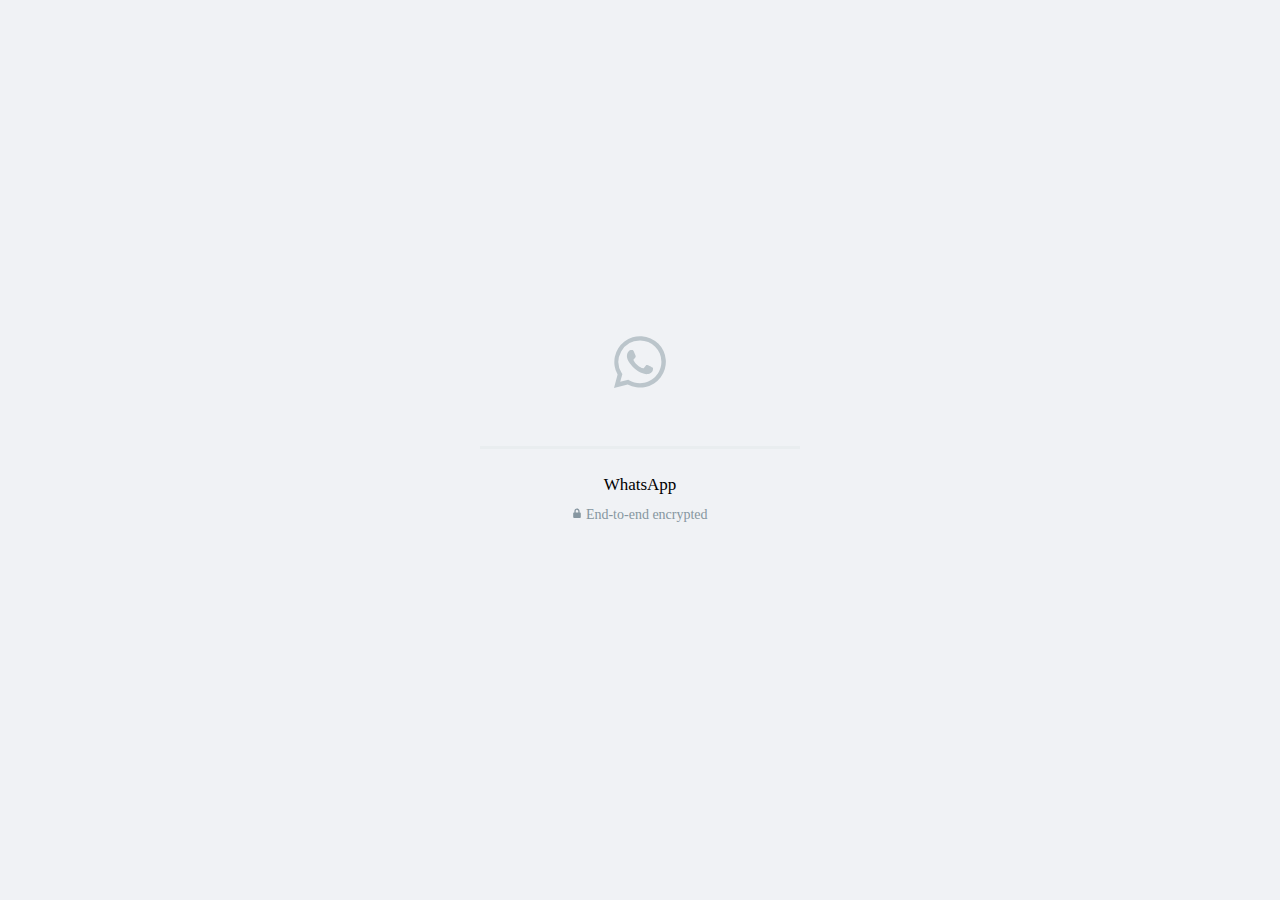
<file: (17) WhatsApp.html>
<!DOCTYPE html><html id="whatsapp-web" class="" lang="en" dir="ltr"><head><link data-default-icon="https://static.whatsapp.net/rsrc.php/v3/yP/r/rYZqPCBaG70.png" rel="shortcut icon" href="https://static.whatsapp.net/rsrc.php/v3/yP/r/rYZqPCBaG70.png" /><meta name="bingbot" content="noarchive" /><meta name="viewport" content="width=device-width,initial-scale=1,maximum-scale=2,shrink-to-fit=no" /><link rel="manifest" href="/data/manifest.json" crossorigin="use-credentials" /><meta name="google" content="notranslate" /><meta name="format-detection" content="telephone=no" /><meta name="description" content="Quickly send and receive WhatsApp messages right from your computer." /><meta name="og:description" content="Quickly send and receive WhatsApp messages right from your computer." /><meta name="og:url" content="https://web.whatsapp.com/" /><meta name="og:title" content="WhatsApp Web" /><meta name="og:image" content="https://static.whatsapp.net/rsrc.php/v3/yR/r/y8-PTBaP90a.png" /><meta name="theme-color" content="#111b21" media="(prefers-color-scheme: dark)" /><meta name="theme-color" content="#f0f2f5" /><link rel="apple-touch-icon" sizes="192x192" href="https://static.whatsapp.net/rsrc.php/v3/yc/r/hUUuVTz6ZVi.png" /><style nonce="SgNVeJ5B">:root{--splashscreen-startup-background:#f0f2f5;--splashscreen-startup-background-rgb:240, 242, 245;--splashscreen-startup-icon:#bbc5cb;--splashscreen-secondary-lighter:#8696a0;--splashscreen-primary-title:#4125d;--splashscreen-progress-primary:#00c298;--splashscreen-progress-background:#e9edef;}@media (prefers-color-scheme: dark){:root{--splashscreen-startup-background:#111b21;--splashscreen-startup-background-rgb:17,27, 33;--splashscreen-startup-icon:#676f73;--splashscreen-primary-title:rgba(233, 237, 239, 0.88);--splashscreen-secondary-lighter:#667781;--splashscreen-progress-primary:#0b846d;--splashscreen-progress-background:#233138;}}.__fb-light-mode{--splashscreen-startup-background:#f0f2f5;--splashscreen-startup-background-rgb:240, 242, 245;--splashscreen-startup-icon:#bbc5cb;--splashscreen-secondary-lighter:#8696a0;--splashscreen-primary-title:#4125d;--splashscreen-progress-primary:#00c298;--splashscreen-progress-background:#e9edef;}.__fb-dark-mode{--splashscreen-startup-background:#111b21;--splashscreen-startup-background-rgb:17,27, 33;--splashscreen-startup-icon:#676f73;--splashscreen-primary-title:rgba(233, 237, 239, 0.88);--splashscreen-secondary-lighter:#667781;--splashscreen-progress-primary:#0b846d;--splashscreen-progress-background:#233138;}</style><style nonce="SgNVeJ5B"></style><script id="envjson" type="application/json" nonce="SgNVeJ5B">{"useTrustedTypes":false,"isTrustedTypesReportOnly":false,"use_fbt_virtual_modules":true,"compat_iframe_token":null}</script><script src="data:application/x-javascript; charset=utf-8;base64,[base64]" data-bootloader-hash="nxRKQO6" data-p=":0" data-btmanifest="1014584026_main" data-c="1" nonce="SgNVeJ5B"></script><script src="data:application/x-javascript; charset=utf-8;base64,[base64]" data-bootloader-hash="W7CcKyc" data-p=":0" data-btmanifest="1014584026_main" data-c="1" nonce="SgNVeJ5B"></script><script src="data:application/x-javascript; charset=utf-8;base64,Oy8qRkJfUEtHX0RFTElNKi8KCl9idGxkcj17fTsKLy8jIHNvdXJjZVVSTD1odHRwczovL3N0YXRpYy53aGF0c2FwcC5uZXQvcnNyYy5waHAvdjMveUgvci9aTGNLT2JOdU8xYi5qcz9fbmNfeD1JajNXcDhsZzVLego=" data-bootloader-hash="678jA6i" data-p=":0" data-btmanifest="1014584026_main" data-c="1" nonce="SgNVeJ5B"></script><script src="data:application/x-javascript; charset=utf-8;base64,[base64]/[base64]" data-bootloader-hash="YTRL02s" data-p=":0" data-btmanifest="1014584026_main" data-c="1" nonce="SgNVeJ5B"></script><script src="data:application/x-javascript; charset=utf-8;base64,[base64]/[base64]/[base64]/dm9pZCAwOmIuc3R5bGUuc2V0UHJvcGVydHkoYSxzcGxhc2hzY3JlZW5WYXJpYWJsZU1hcFthXS5saWdodCl9KX1jYXRjaChhKXt9Ci8vIyBzb3VyY2VVUkw9aHR0cHM6Ly9zdGF0aWMud2hhdHNhcHAubmV0L3JzcmMucGhwL3YzL3lQL3IvZ2NvMUJrcHp6eFIuanM/X25jX3g9SWozV3A4bGc1S3oK" data-bootloader-hash="p4dSSRI" data-p=":0" data-btmanifest="1014584026_main" data-c="1" nonce="SgNVeJ5B"></script><script type="application/json"  data-content-len="82" data-sjs>{"require":[["qplTimingsServerJS",null,null,["7386305506116680879","htmlStart"]]]}</script>
<script type="application/json"  data-content-len="92" data-sjs>{"require":[["qplTimingsServerJS",null,null,["7386305506116680879-server","htmlStart",20]]]}</script>

<link type="text/css" rel="stylesheet" href="https://static.whatsapp.net/rsrc.php/v3/yl/l/0,cross/d9n1XC4RLttziR1Ng635dyCsHvfmgKJ5t.css?_nc_x=Ij3Wp8lg5Kz" data-bootloader-hash="yyAsU+g" crossorigin="anonymous" data-p=":19,15,7" data-c="1" />
<link rel="preload" href="https://static.whatsapp.net/rsrc.php/v3/yH/r/ht8oIC_2H5Y.js?_nc_x=Ij3Wp8lg5Kz" as="script" crossorigin="anonymous" nonce="SgNVeJ5B" /><script src="https://static.whatsapp.net/rsrc.php/v3/yH/r/ht8oIC_2H5Y.js?_nc_x=Ij3Wp8lg5Kz" data-bootloader-hash="VwZQdEs" async="1" crossorigin="anonymous" data-p=":1" data-btmanifest="1014584026_main" data-c="1" nonce="SgNVeJ5B"></script>
<link rel="preload" href="https://static.whatsapp.net/rsrc.php/v3/yV/r/yJJyU7535wL.js?_nc_x=Ij3Wp8lg5Kz" as="script" crossorigin="anonymous" nonce="SgNVeJ5B" /><script src="https://static.whatsapp.net/rsrc.php/v3/yV/r/yJJyU7535wL.js?_nc_x=Ij3Wp8lg5Kz" data-bootloader-hash="Ji4B5gK" async="1" crossorigin="anonymous" data-p=":11" data-btmanifest="1014584026_main" data-c="1" nonce="SgNVeJ5B"></script>
<link rel="preload" href="https://static.whatsapp.net/rsrc.php/v3/y3/r/GpR8XYkiC6brtOgQ7kvhNmryQSgyNOW8X.js?_nc_x=Ij3Wp8lg5Kz" as="script" crossorigin="anonymous" nonce="SgNVeJ5B" /><script src="https://static.whatsapp.net/rsrc.php/v3/y3/r/GpR8XYkiC6brtOgQ7kvhNmryQSgyNOW8X.js?_nc_x=Ij3Wp8lg5Kz" data-bootloader-hash="JoAZh6h" async="1" crossorigin="anonymous" data-p=":4,8,2" data-btmanifest="1014584026_main" data-c="1" nonce="SgNVeJ5B"></script>
<link rel="preload" href="https://static.whatsapp.net/rsrc.php/v3/y3/r/y6YE2mWjTXs.js?_nc_x=Ij3Wp8lg5Kz" as="script" crossorigin="anonymous" nonce="SgNVeJ5B" /><script src="https://static.whatsapp.net/rsrc.php/v3/y3/r/y6YE2mWjTXs.js?_nc_x=Ij3Wp8lg5Kz" data-bootloader-hash="DbA7bqQ" async="1" crossorigin="anonymous" data-p=":5" data-btmanifest="1014584026_main" data-c="1" nonce="SgNVeJ5B"></script>
<link rel="preload" href="https://static.whatsapp.net/rsrc.php/v3iPAE4/yN/l/rt/Wo9EtVy4vD7.js?_nc_x=Ij3Wp8lg5Kz" as="script" crossorigin="anonymous" nonce="SgNVeJ5B" /><script src="https://static.whatsapp.net/rsrc.php/v3iPAE4/yN/l/rt/Wo9EtVy4vD7.js?_nc_x=Ij3Wp8lg5Kz" data-bootloader-hash="F5Ey6pk" async="1" crossorigin="anonymous" data-tsrc="https://static.whatsapp.net/rsrc-translations.php/v6iPAE4/yN/l/en_GB/Wo9EtVy4vD7.js?_nc_x=Ij3Wp8lg5Kz" data-p=":12" data-btmanifest="1014584026_main" data-c="1" nonce="SgNVeJ5B"></script><link rel="preload" href="https://static.whatsapp.net/rsrc-translations.php/v6iPAE4/yN/l/en_GB/Wo9EtVy4vD7.js?_nc_x=Ij3Wp8lg5Kz" as="fetch" crossorigin="anonymous" />
<link rel="preload" href="https://static.whatsapp.net/rsrc.php/v3/ym/r/sQ3d6kRL04kvsWqehdEtWw.js?_nc_x=Ij3Wp8lg5Kz" as="script" crossorigin="anonymous" nonce="SgNVeJ5B" /><script src="https://static.whatsapp.net/rsrc.php/v3/ym/r/sQ3d6kRL04kvsWqehdEtWw.js?_nc_x=Ij3Wp8lg5Kz" data-bootloader-hash="N8eOMvB" async="1" crossorigin="anonymous" data-p=":3,14" data-btmanifest="1014584026_main" data-c="1" nonce="SgNVeJ5B"></script>
<link rel="preload" href="https://static.whatsapp.net/rsrc.php/v3i1Nz4/yw/l/rt/Vo3KA2kMIig.js?_nc_x=Ij3Wp8lg5Kz" as="script" crossorigin="anonymous" nonce="SgNVeJ5B" /><script src="https://static.whatsapp.net/rsrc.php/v3i1Nz4/yw/l/rt/Vo3KA2kMIig.js?_nc_x=Ij3Wp8lg5Kz" data-bootloader-hash="LZtc5O6" async="1" crossorigin="anonymous" data-tsrc="https://static.whatsapp.net/rsrc-translations.php/v6i1Nz4/yL/l/en_GB/Vo3KA2kMIig.js?_nc_x=Ij3Wp8lg5Kz" data-p=":24" data-btmanifest="1014584026_main" data-c="1" nonce="SgNVeJ5B"></script><link rel="preload" href="https://static.whatsapp.net/rsrc-translations.php/v6i1Nz4/yL/l/en_GB/Vo3KA2kMIig.js?_nc_x=Ij3Wp8lg5Kz" as="fetch" crossorigin="anonymous" />
<link rel="preload" href="https://static.whatsapp.net/rsrc.php/v3iL1C4/yt/l/rt/W45n9CrGFse.js?_nc_x=Ij3Wp8lg5Kz" as="script" crossorigin="anonymous" nonce="SgNVeJ5B" /><script src="https://static.whatsapp.net/rsrc.php/v3iL1C4/yt/l/rt/W45n9CrGFse.js?_nc_x=Ij3Wp8lg5Kz" data-bootloader-hash="rMTcEkr" async="1" crossorigin="anonymous" data-tsrc="https://static.whatsapp.net/rsrc-translations.php/v6iL1C4/yH/l/en_GB/W45n9CrGFse.js?_nc_x=Ij3Wp8lg5Kz" data-p=":9" data-btmanifest="1014584026_main" data-c="1" nonce="SgNVeJ5B"></script><link rel="preload" href="https://static.whatsapp.net/rsrc-translations.php/v6iL1C4/yH/l/en_GB/W45n9CrGFse.js?_nc_x=Ij3Wp8lg5Kz" as="fetch" crossorigin="anonymous" />
<link rel="preload" href="https://static.whatsapp.net/rsrc.php/v3/yt/r/fyeayg1M_Ow.js?_nc_x=Ij3Wp8lg5Kz" as="script" crossorigin="anonymous" nonce="SgNVeJ5B" /><script src="https://static.whatsapp.net/rsrc.php/v3/yt/r/fyeayg1M_Ow.js?_nc_x=Ij3Wp8lg5Kz" data-bootloader-hash="lkjhq5M" async="1" crossorigin="anonymous" data-p=":13" data-btmanifest="1014584026_main" data-c="1" nonce="SgNVeJ5B"></script>
<script type="application/json"  data-content-len="447" data-sjs>{"require":[["MakeHasteTranslations","fetchTranslationsForEarlyFlush",null,[{"F5Ey6pk":"https:\/\/static.whatsapp.net\/rsrc-translations.php\/v6iPAE4\/yN\/l\/en_GB\/Wo9EtVy4vD7.js?_nc_x=Ij3Wp8lg5Kz","LZtc5O6":"https:\/\/static.whatsapp.net\/rsrc-translations.php\/v6i1Nz4\/yL\/l\/en_GB\/Vo3KA2kMIig.js?_nc_x=Ij3Wp8lg5Kz","rMTcEkr":"https:\/\/static.whatsapp.net\/rsrc-translations.php\/v6iL1C4\/yH\/l\/en_GB\/W45n9CrGFse.js?_nc_x=Ij3Wp8lg5Kz"}]]]}</script>


<!--EF-->

<title>WhatsApp Web</title>
<script type="application/json"  data-content-len="921" data-sjs>{"require":[["HasteSupportData","handle",null,[{"gkxData":{"2199":{"result":false,"hash":null},"7742":{"result":false,"hash":null},"20935":{"result":true,"hash":null},"20936":{"result":false,"hash":null},"209":{"result":false,"hash":null},"4377":{"result":true,"hash":null},"21075":{"result":false,"hash":null},"21076":{"result":true,"hash":null},"22792":{"result":false,"hash":null},"3867":{"result":false,"hash":null},"4341":{"result":false,"hash":null},"9861":{"result":false,"hash":null},"21062":{"result":false,"hash":null},"21063":{"result":false,"hash":null},"21069":{"result":false,"hash":null},"21071":{"result":false,"hash":null},"21072":{"result":false,"hash":null},"33056":{"result":false,"hash":null}},"qexData":{"526":{"r":null},"538":{"r":null},"543":{"r":null},"104":{"r":null},"128":{"r":null},"344":{"r":null},"372":{"r":null},"388":{"r":null},"1604":{"r":null}},"justknobxData":{"1806":{"r":true}}}]]]}</script>
<link type="text/css" rel="stylesheet" href="data:text/css; charset=utf-8,._apdl&#123;align-items:center;background-color:var(--splashscreen-startup-background);display:flex;flex-direction:column;height:100%;justify-content:center;left:0;position:fixed;top:0;-webkit-user-select:none;width:100%&#125;._apdl ._apdm&#123;margin-top:-40px;color:var(--splashscreen-startup-icon)&#125;._apdl ._apdm::after&#123;animation:shimmer 1.5s linear .6s infinite;background:linear-gradient( to right, rgba(var(--splashscreen-startup-background-rgb), .5) 0%, rgba(var(--splashscreen-startup-background-rgb), .5) 33.33%, rgba(var(--splashscreen-startup-background-rgb), 0) 44.1%, rgba(var(--splashscreen-startup-background-rgb), 0) 55.8%, rgba(var(--splashscreen-startup-background-rgb), .5) 66.66%, rgba(var(--splashscreen-startup-background-rgb), .5) 100% );content:&#039;&#039;;position:relative;top:-100%;display:block;height:100%;left:calc(50% - 72px);opacity:1;width:calc(72px * 3)&#125;&#064;keyframes shimmer&#123;from&#123;left:calc(50% - 72px)&#125;to&#123;left:calc(50% + 72px)&#125;&#125;._apdl ._apdq&#123;height:3px;margin-top:40px;position:relative;width:320px&#125;._apdl ._apdq progress&#123;vertical-align:top&#125;._apdl ._apdr&#123;margin-top:40px;font-size:17px;color:var(--splashscreen-primary-title)&#125;._apdl ._apds&#123;margin-top:12px;font-size:14px;color:var(--splashscreen-secondary-lighter)&#125;._apdl ._apds span&#123;display:inline-block;margin-bottom:2px;vertical-align:middle&#125;._apdl ._apdq progress&#123;-webkit-appearance:none;background-color:var(--splashscreen-progress-background);border:none;color:var(--splashscreen-progress-primary);height:3px;margin:0;vertical-align:-0.2em;width:100%&#125;._apdl ._apdq progress[value]::-webkit-progress-bar&#123;background-color:var(--splashscreen-progress-background)&#125;._apdl ._apdq progress[value]::-webkit-progress-value&#123;background-color:var(--splashscreen-progress-primary);transition:width .45s ease&#125;%23bootloader_z3kVBe5&#123;height:42px;&#125;.bootloader_z3kVBe5&#123;display:block!important;&#125;" data-bootloader-hash="z3kVBe5" data-p=":0" data-c="1" />
</head><body class=""><div id="wa_web_initial_startup" class="_apdl"><div style="transform: translate(calc(50% - 52px / 2))" class="_apdm"><span><svg width="250" height="52" xmlns="http://www.w3.org/2000/svg"><path d="M37.7 31.2c-.6-.4-3.8-2-4.4-2.1-.6-.2-1-.4-1.4.3l-2 2.5c-.4.4-.8.5-1.5.2-.6-.3-2.7-1-5.1-3.2-2-1.7-3.2-3.8-3.6-4.5-.4-.6 0-1 .3-1.3l1-1.1.6-1.1c.2-.4 0-.8 0-1.1l-2-4.8c-.6-1.3-1.1-1-1.5-1.1h-1.2c-.5 0-1.2.1-1.8.8-.5.6-2.2 2.2-2.2 5.3 0 3.2 2.3 6.3 2.6 6.7.3.4 4.6 7 11 9.7l3.7 1.4c1.5.5 3 .4 4 .2 1.3-.1 3.9-1.5 4.4-3 .5-1.5.5-2.8.4-3-.2-.4-.6-.5-1.3-.8M26 47.2c-3.9 0-7.6-1-11-3l-.7-.4-8.1 2L8.4 38l-.6-.8A21.4 21.4 0 0126 4.4a21.3 21.3 0 0121.4 21.4c0 11.8-9.6 21.4-21.4 21.4M44.2 7.6a25.8 25.8 0 00-40.6 31L0 52l13.7-3.6A25.8 25.8 0 0044.3 7.5" fill="currentColor"></path></svg></span></div><div class="_apdq"><progress value="0" max="100" dir="ltr"></progress></div><div class="_apdr">WhatsApp</div><div class="_apds"><span><svg width="10" height="12" xmlns="http://www.w3.org/2000/svg"><path d="M5 1.6c1.4 0 2.5 1 2.6 2.4v1.5h.2c.5 0 1 .4 1 1V10c0 .6-.5 1-1 1H2.3a1 1 0 01-1.1-1V6.5c0-.6.5-1 1-1h.2V4.2c0-1.4 1-2.5 2.4-2.6H5zm0 1.2c-.7 0-1.3.6-1.3 1.3v1.4h2.6V4.2c0-.7-.4-1.2-1-1.3H5z" fill="currentColor"></path></svg></span><span> </span>End-to-end encrypted</div></div><script type="application/json"  data-content-len="91" data-sjs>{"require":[["qplTimingsServerJS",null,null,["7386305506116680879","splash_screen_show"]]]}</script>
<div id="mount_0_0_wJ"></div>
<script type="application/json"  data-content-len="53" data-sjs>{"require":[["maybeDisableAnimations",null,null,[]]]}</script>
<script type="application/json"  data-content-len="49" data-sjs>{"require":[["replaceNativeTimer",null,null,[]]]}</script>
<script type="application/json"  data-content-len="60" data-sjs>{"require":[["bootstrapWebSession",null,null,[1719758265]]]}</script>
<script type="application/json"  data-content-len="108" data-sjs>{"require":[["qplTagServerJS",null,null,[["comet_aa_coinflip:true","should_use_bt_safe_js","logged_out"]]]]}</script>
<script type="application/json"  data-content-len="157" data-sjs>{"require":[["qplTimingsServerJS",null,null,["7386305506116680879","tierOne"]],["qplTimingsServerJS",null,null,["7386305506116680879-server","tierOne",31]]]}</script>
<script type="application/json"  data-content-len="76" data-sjs>{"require":[["JSScheduler","makeSchedulerGlobalEntry",null,["null",false]]]}</script>
<script type="application/json"  data-content-len="1883" data-sjs>{"require":[["ScheduledServerJS","handle",null,[{"__bbox":{"define":[["cr:734",[],{"__rc":[null,null]},-1],["cr:1293",["ReactDOM.classic"],{"__rc":["ReactDOM.classic",null]},-1],["cr:4874",[],{"__rc":[null,null]},-1],["cr:6640",[],{"__rc":[null,null]},-1],["cr:7162",["ReactDOMCompatibilityLayer"],{"__rc":["ReactDOMCompatibilityLayer",null]},-1],["cr:7451",[],{"__rc":[null,null]},-1],["cr:1064332",[],{"__rc":[null,null]},-1],["cr:1106516",[],{"__rc":[null,null]},-1],["cr:1108857",[],{"__rc":[null,null]},-1],["cr:1294158",["React.classic"],{"__rc":["React.classic",null]},-1],["cr:1294159",["ReactDOM.classic"],{"__rc":["ReactDOM.classic",null]},-1],["UriNeedRawQuerySVConfig",[],{"uris":["dms.netmng.com","doubleclick.net","r.msn.com","watchit.sky.com","graphite.instagram.com","www.kfc.co.th","learn.pantheon.io","www.landmarkshops.in","www.ncl.com","s0.wp.com","www.tatacliq.com","bs.serving-sys.com","kohls.com","lazada.co.th","xg4ken.com","technopark.ru","officedepot.com.mx","bestbuy.com.mx","booking.com","nibio.no","myworkdayjobs.com","united-united.com","gcc.gnu.org"]},3871],["cr:5277",["ReactDOM.classic.prod-or-profiling"],{"__rc":["ReactDOM.classic.prod-or-profiling",null]},-1],["cr:1292365",["React-prod.classic"],{"__rc":["React-prod.classic",null]},-1],["cr:5278",["ReactDOM-prod.classic"],{"__rc":["ReactDOM-prod.classic",null]},-1],["cr:5695",["EventListenerWWW"],{"__rc":["EventListenerWWW",null]},-1],["cr:8909",["ReactFiberErrorDialogWWW"],{"__rc":["ReactFiberErrorDialogWWW",null]},-1],["cr:1353359",["CometEventListener"],{"__rc":["CometEventListener",null]},-1]],"require":[["WAWebCometRoot","init",[],[{"elementId":"mount_0_0_wJ"}]]]}},{"__bbox":{"require":[["qplTimingsServerJS",null,null,["7386305506116680879","tierOneBeforeScheduler"]]]}},{"__bbox":{"require":[["qplTimingsServerJS",null,null,["7386305506116680879","tierOneInsideScheduler"]]]}}]]]}</script>
<script type="application/json"  data-content-len="83" data-sjs>{"require":[["qplTimingsServerJS",null,null,["7386305506116680879","tierOneEnd"]]]}</script>

<script type="application/json"  data-content-len="157" data-sjs>{"require":[["qplTimingsServerJS",null,null,["7386305506116680879","tierTwo"]],["qplTimingsServerJS",null,null,["7386305506116680879-server","tierTwo",88]]]}</script>
<script type="application/json"  data-content-len="2295" data-sjs>{"require":[["HasteSupportData","handle",null,[{"bxData":{"9547":{"uri":"https:\/\/static.whatsapp.net\/rsrc.php\/v3\/yl\/r\/gi_DckOUM5a.png"},"9548":{"uri":"https:\/\/static.whatsapp.net\/rsrc.php\/v3\/y_\/r\/TPtFe9SpDSX.png"},"9555":{"uri":"https:\/\/static.whatsapp.net\/rsrc.php\/v3\/y4\/r\/XEPQuYy90FJ.png"},"9556":{"uri":"https:\/\/static.whatsapp.net\/rsrc.php\/v3\/ye\/r\/fWOSgX_xpHG.png"},"9561":{"uri":"https:\/\/static.whatsapp.net\/rsrc.php\/yW\/r\/BS_BUUXbKq5.mp3"},"9562":{"uri":"https:\/\/static.whatsapp.net\/rsrc.php\/yu\/r\/lsK0FC6wi8C.m4a"},"10639":{"uri":"https:\/\/static.whatsapp.net\/rsrc.php\/v3\/y3\/r\/AZwgE-H9Ubq.png"},"11319":{"uri":"https:\/\/static.whatsapp.net\/rsrc.php\/v3\/yX\/r\/JYPizEwERE4.png"},"11370":{"uri":"https:\/\/static.whatsapp.net\/rsrc.php\/v3\/y-\/r\/_8J_xqERSbv.png"}},"clpData":{"6476":{"r":1000,"s":1},"1744178":{"r":1,"s":1},"1838142":{"r":1,"s":1}},"gkxData":{"1624":{"result":false,"hash":null},"2160":{"result":false,"hash":null},"20836":{"result":false,"hash":null},"20940":{"result":false,"hash":null},"21043":{"result":false,"hash":null},"21050":{"result":false,"hash":null},"21051":{"result":false,"hash":null},"21052":{"result":false,"hash":null},"21053":{"result":false,"hash":null},"21054":{"result":false,"hash":null},"21055":{"result":false,"hash":null},"21056":{"result":false,"hash":null},"21057":{"result":false,"hash":null},"21058":{"result":true,"hash":null},"21106":{"result":true,"hash":null},"21107":{"result":false,"hash":null},"21112":{"result":true,"hash":null},"26256":{"result":false,"hash":null},"26258":{"result":true,"hash":null},"26259":{"result":false,"hash":null},"26260":{"result":false,"hash":null},"26261":{"result":false,"hash":null},"26262":{"result":true,"hash":null},"26264":{"result":true,"hash":null},"26265":{"result":false,"hash":null}},"qplData":{"106":{}},"justknobxData":{"371":{"r":true},"819":{"r":true},"860":{"r":100},"1617":{"r":155},"1618":{"r":8},"1619":{"r":1},"1620":{"r":2},"1621":{"r":4},"1622":{"r":0},"1623":{"r":6},"1624":{"r":1},"1662":{"r":2},"1663":{"r":14},"1664":{"r":2},"1784":{"r":false},"1854":{"r":false},"2086":{"r":3},"2148":{"r":false},"2157":{"r":true},"2237":{"r":false},"2268":{"r":true},"2269":{"r":false},"2434":{"r":true},"2552":{"r":false},"2702":{"r":false}}}]]]}</script>
<script type="application/json"  data-content-len="31156" data-sjs>{"require":[["Bootloader","handlePayload",null,[{"consistency":{"rev":1014584026},"rsrcMap":{"4miG4t2":{"type":"js","src":"https:\/\/static.whatsapp.net\/rsrc.php\/v3\/yV\/r\/0gGYzfda2Tu.js?_nc_x=Ij3Wp8lg5Kz","c":1,"p":":16","m":"1014584026_main"},"xFqg8AH":{"type":"js","src":"https:\/\/static.whatsapp.net\/rsrc.php\/v3\/yL\/r\/BlIuoNYtWPV.js?_nc_x=Ij3Wp8lg5Kz","c":1,"p":":141","m":"1014584026_main"},"N4JDUAh":{"type":"js","src":"https:\/\/static.whatsapp.net\/rsrc.php\/v3\/ye\/r\/bgg-9nYiLie.js?_nc_x=Ij3Wp8lg5Kz","c":1,"p":":140","m":"1014584026_main"},"KBlGRAN":{"type":"js","src":"https:\/\/static.whatsapp.net\/rsrc.php\/v3\/yZ\/r\/uUDrbvXToD8.js?_nc_x=Ij3Wp8lg5Kz","c":1,"p":":38","m":"1014584026_main"},"Kyj0DuM":{"type":"js","src":"https:\/\/static.whatsapp.net\/rsrc.php\/v3\/yE\/r\/CtlyoX5avh8.js?_nc_x=Ij3Wp8lg5Kz","c":1,"p":":36","m":"1014584026_main"},"34mCFBw":{"type":"js","src":"https:\/\/static.whatsapp.net\/rsrc.php\/v3\/yK\/r\/JQEMc8oohwf.js?_nc_x=Ij3Wp8lg5Kz","c":1,"p":":29211","m":"1014584026_longtail"},"1qIb1yr":{"type":"js","src":"https:\/\/static.whatsapp.net\/rsrc.php\/v3ihVQ4\/ye\/l\/rt\/0FlCLfP5vYk.js?_nc_x=Ij3Wp8lg5Kz","tsrc":"https:\/\/static.whatsapp.net\/rsrc-translations.php\/v6i_Ou4\/yW\/l\/en_GB\/0FlCLfP5vYk.js?_nc_x=Ij3Wp8lg5Kz","c":1,"p":":154","m":"1014584026_main"},"\/t7V6uL":{"type":"js","src":"https:\/\/static.whatsapp.net\/rsrc.php\/v3\/yI\/r\/Btaw39H8ma_.js?_nc_x=Ij3Wp8lg5Kz","c":1,"p":":122","m":"1014584026_main"},"oStldiG":{"type":"js","src":"https:\/\/static.whatsapp.net\/rsrc.php\/v3\/yQ\/r\/Q4Zwg9r5_k1.js?_nc_x=Ij3Wp8lg5Kz","c":1,"p":":64","m":"1014584026_main"},"jqmgzqL":{"type":"js","src":"https:\/\/static.whatsapp.net\/rsrc.php\/v3\/yG\/r\/ujDtbDfS_gy.js?_nc_x=Ij3Wp8lg5Kz","c":1,"p":":62","m":"1014584026_main"},"BYy6KKX":{"type":"js","src":"https:\/\/static.whatsapp.net\/rsrc.php\/v3\/yO\/r\/_WxPYKNWneH.js?_nc_x=Ij3Wp8lg5Kz","c":1,"p":":34","m":"1014584026_main"},"aoCs1Zg":{"type":"js","src":"https:\/\/static.whatsapp.net\/rsrc.php\/v3\/yH\/r\/XAD9_Dadb7D.js?_nc_x=Ij3Wp8lg5Kz","c":1,"p":":87","m":"1014584026_main"},"aOYtth2":{"type":"js","src":"https:\/\/static.whatsapp.net\/rsrc.php\/v3\/ye\/r\/iTqPNvdt0YL.js?_nc_x=Ij3Wp8lg5Kz","c":1,"p":":41","m":"1014584026_main"},"NFGWH2r":{"type":"js","src":"https:\/\/static.whatsapp.net\/rsrc.php\/v3\/yw\/r\/bfsDWnduEyW.js?_nc_x=Ij3Wp8lg5Kz","c":1,"p":":93","m":"1014584026_main"},"9dmDdMd":{"type":"js","src":"https:\/\/static.whatsapp.net\/rsrc.php\/v3\/yb\/r\/BneNKNLz5gv.js?_nc_x=Ij3Wp8lg5Kz","c":1,"p":":67","m":"1014584026_main"},"06faHSS":{"type":"js","src":"https:\/\/static.whatsapp.net\/rsrc.php\/v3\/yh\/r\/uvxX-bsXSXt.js?_nc_x=Ij3Wp8lg5Kz","c":1,"p":":163","m":"1014584026_main"},"onUpzfh":{"type":"js","src":"https:\/\/static.whatsapp.net\/rsrc.php\/v3\/yF\/r\/K6cSPvkmzMT.js?_nc_x=Ij3Wp8lg5Kz","c":1,"p":":125","m":"1014584026_main"},"RHKXYV8":{"type":"js","src":"https:\/\/static.whatsapp.net\/rsrc.php\/v3\/yq\/r\/oucl0iRauKC.js?_nc_x=Ij3Wp8lg5Kz","c":1,"p":":118","m":"1014584026_main"},"oVqtAlG":{"type":"js","src":"https:\/\/static.whatsapp.net\/rsrc.php\/v3\/yf\/r\/E8FehGQkWo7.js?_nc_x=Ij3Wp8lg5Kz","c":1,"p":":121","m":"1014584026_main"},"P+W1C4N":{"type":"js","src":"https:\/\/static.whatsapp.net\/rsrc.php\/v3\/yY\/r\/hu7wNvLGe08.js?_nc_x=Ij3Wp8lg5Kz","c":1,"p":":92","m":"1014584026_main"},"yyi\/fm2":{"type":"js","src":"https:\/\/static.whatsapp.net\/rsrc.php\/v3\/yf\/r\/0QHxjVGHVSj.js?_nc_x=Ij3Wp8lg5Kz","c":1,"p":":66","m":"1014584026_main"},"tw8mmSb":{"type":"js","src":"https:\/\/static.whatsapp.net\/rsrc.php\/v3\/yR\/r\/FZvPKCUdiMg.js?_nc_x=Ij3Wp8lg5Kz","c":1,"p":":162","m":"1014584026_main"},"TmxCppI":{"type":"js","src":"https:\/\/static.whatsapp.net\/rsrc.php\/v3\/yT\/r\/vIKHDl0uM89.js?_nc_x=Ij3Wp8lg5Kz","c":1,"p":":56","m":"1014584026_main"},"MkjpUky":{"type":"js","src":"https:\/\/static.whatsapp.net\/rsrc.php\/v3\/yx\/r\/daSMG4f170B.js?_nc_x=Ij3Wp8lg5Kz","c":1,"p":":91","m":"1014584026_main"},"IDB3BEc":{"type":"js","src":"https:\/\/static.whatsapp.net\/rsrc.php\/v3\/y-\/r\/zoLfZ0IIEoQ.js?_nc_x=Ij3Wp8lg5Kz","c":1,"p":":224","m":"1014584026_main"},"S25OcLy":{"type":"js","src":"https:\/\/static.whatsapp.net\/rsrc.php\/v3\/y9\/r\/ehQ6J4BH-Y5.js?_nc_x=Ij3Wp8lg5Kz","c":1,"p":":160","m":"1014584026_main"},"7yT1nwq":{"type":"js","src":"https:\/\/static.whatsapp.net\/rsrc.php\/v3\/ya\/r\/eeqAy7Pc9tB.js?_nc_x=Ij3Wp8lg5Kz","c":1,"p":":30458","m":"1014584026_longtail"},"hxw7aRX":{"type":"js","src":"https:\/\/static.whatsapp.net\/rsrc.php\/v3\/yW\/r\/o0te43Nno_1.js?_nc_x=Ij3Wp8lg5Kz","c":1,"p":":123","m":"1014584026_main"},"dax04J6":{"type":"js","src":"https:\/\/static.whatsapp.net\/rsrc.php\/v3\/yp\/r\/UuEvisQ2dNi.js?_nc_x=Ij3Wp8lg5Kz","c":1,"p":":239","m":"1014584026_main"},"bhIV+ni":{"type":"js","src":"https:\/\/static.whatsapp.net\/rsrc.php\/v3\/yR\/r\/_57wqNSBfQp.js?_nc_x=Ij3Wp8lg5Kz","c":1,"p":":237","m":"1014584026_main"},"9XxF5Q5":{"type":"js","src":"https:\/\/static.whatsapp.net\/rsrc.php\/v3\/y-\/r\/tU8GWxL8l8P.js?_nc_x=Ij3Wp8lg5Kz","c":1,"p":":185","m":"1014584026_main"},"AT3ZkSW":{"type":"js","src":"https:\/\/static.whatsapp.net\/rsrc.php\/v3\/yb\/r\/TF6uWRIZxnU.js?_nc_x=Ij3Wp8lg5Kz","c":1,"p":":81","m":"1014584026_main"},"CRIo+Vs":{"type":"js","src":"https:\/\/static.whatsapp.net\/rsrc.php\/v3\/y4\/r\/kH-YlFofQP7.js?_nc_x=Ij3Wp8lg5Kz","c":1,"p":":83","m":"1014584026_main"},"78m73TG":{"type":"js","src":"https:\/\/static.whatsapp.net\/rsrc.php\/v3\/yu\/r\/ixFeyHWTVOd.js?_nc_x=Ij3Wp8lg5Kz","c":1,"p":":30467","m":"1014584026_longtail"},"EW5tUsd":{"type":"js","src":"https:\/\/static.whatsapp.net\/rsrc.php\/v3\/yr\/r\/nIC6o4YhLug.js?_nc_x=Ij3Wp8lg5Kz","c":1,"p":":233","m":"1014584026_main"},"34tEFwa":{"type":"js","src":"https:\/\/static.whatsapp.net\/rsrc.php\/v3\/yI\/r\/nMZHYSANXDf.js?_nc_x=Ij3Wp8lg5Kz","c":1,"p":":131","m":"1014584026_main"},"yn\/\/hGH":{"type":"js","src":"https:\/\/static.whatsapp.net\/rsrc.php\/v3\/yF\/r\/WrafL1UheL2.js?_nc_x=Ij3Wp8lg5Kz","c":1,"p":":79","m":"1014584026_main"},"nKGg3NL":{"type":"js","src":"https:\/\/static.whatsapp.net\/rsrc.php\/v3\/yc\/r\/a4v_nxQeAy2.js?_nc_x=Ij3Wp8lg5Kz","c":1,"p":":73","m":"1014584026_main"},"fv5gKxr":{"type":"js","src":"https:\/\/static.whatsapp.net\/rsrc.php\/v3\/yv\/r\/vdPL5SYj76C.js?_nc_x=Ij3Wp8lg5Kz","c":1,"p":":48","m":"1014584026_main"},"riMF8Bd":{"type":"js","src":"https:\/\/static.whatsapp.net\/rsrc.php\/v3\/y3\/r\/1hxs07__7Ep.js?_nc_x=Ij3Wp8lg5Kz","c":1,"p":":236","m":"1014584026_main"},"Lt\/+5OY":{"type":"js","src":"https:\/\/static.whatsapp.net\/rsrc.php\/v3\/yo\/r\/-3sgStzkjVh.js?_nc_x=Ij3Wp8lg5Kz","c":1,"p":":128","m":"1014584026_main"},"ms1vUYB":{"type":"js","src":"https:\/\/static.whatsapp.net\/rsrc.php\/v3inCB4\/yx\/l\/rt\/Ekgx0hVXKmG.js?_nc_x=Ij3Wp8lg5Kz","tsrc":"https:\/\/static.whatsapp.net\/rsrc-translations.php\/v6inCB4\/yn\/l\/en_GB\/Ekgx0hVXKmG.js?_nc_x=Ij3Wp8lg5Kz","c":1,"p":":184","m":"1014584026_main"},"fywMlBB":{"type":"js","src":"https:\/\/static.whatsapp.net\/rsrc.php\/v3\/yz\/r\/90bLvfnAi5s.js?_nc_x=Ij3Wp8lg5Kz","c":1,"p":":80","m":"1014584026_main"},"Xbi8Mfk":{"type":"js","src":"https:\/\/static.whatsapp.net\/rsrc.php\/v3\/y-\/r\/wGOAQVy_1Wm.js?_nc_x=Ij3Wp8lg5Kz","c":1,"p":":47","m":"1014584026_main"},"LQPr\/o6":{"type":"js","src":"https:\/\/static.whatsapp.net\/rsrc.php\/v3\/yP\/r\/WsawfOaWfg-.js?_nc_x=Ij3Wp8lg5Kz","c":1,"p":":35","m":"1014584026_main"},"NpDKekh":{"type":"js","src":"https:\/\/static.whatsapp.net\/rsrc.php\/v3\/yl\/r\/lv9SnzL-c_W.js?_nc_x=Ij3Wp8lg5Kz","c":1,"p":":179","m":"1014584026_main"},"yVd9VpI":{"type":"js","src":"https:\/\/static.whatsapp.net\/rsrc.php\/v3\/yh\/r\/wsH7Ou7CwMM.js?_nc_x=Ij3Wp8lg5Kz","c":1,"p":":173","m":"1014584026_main"},"2RqRrRr":{"type":"js","src":"https:\/\/static.whatsapp.net\/rsrc.php\/v3\/yT\/r\/5Q-CbuKBvHe.js?_nc_x=Ij3Wp8lg5Kz","c":1,"p":":102","m":"1014584026_main"},"Lt4ApqS":{"type":"js","src":"https:\/\/static.whatsapp.net\/rsrc.php\/v3\/yN\/r\/Qy-ewTBMpVH.js?_nc_x=Ij3Wp8lg5Kz","c":1,"p":":90","m":"1014584026_main"},"xSlza3l":{"type":"js","src":"https:\/\/static.whatsapp.net\/rsrc.php\/v3\/yq\/r\/EWM41s54ei-.js?_nc_x=Ij3Wp8lg5Kz","c":1,"p":":207","m":"1014584026_main"},"JdrHA\/r":{"type":"js","src":"https:\/\/static.whatsapp.net\/rsrc.php\/v3iGVm4\/yX\/l\/rt\/bO2BYPTS7q6.js?_nc_x=Ij3Wp8lg5Kz","tsrc":"https:\/\/static.whatsapp.net\/rsrc-translations.php\/v6iGVm4\/y3\/l\/en_GB\/bO2BYPTS7q6.js?_nc_x=Ij3Wp8lg5Kz","c":1,"p":":124","m":"1014584026_main"},"w6N8RmM":{"type":"js","src":"https:\/\/static.whatsapp.net\/rsrc.php\/v3\/yt\/r\/CJMUg5X0BkX.js?_nc_x=Ij3Wp8lg5Kz","c":1,"p":":106","m":"1014584026_main"},"XfmWiW4":{"type":"js","src":"https:\/\/static.whatsapp.net\/rsrc.php\/v3\/yy\/r\/onvAkaPbGZ6.js?_nc_x=Ij3Wp8lg5Kz","c":1,"p":":103","m":"1014584026_main"},"zNFXRBb":{"type":"js","src":"https:\/\/static.whatsapp.net\/rsrc.php\/v3\/yq\/r\/NJHZjunUahw.js?_nc_x=Ij3Wp8lg5Kz","c":1,"p":":55","m":"1014584026_main"},"emuLBQl":{"type":"js","src":"https:\/\/static.whatsapp.net\/rsrc.php\/v3\/yu\/r\/6LHHSAlTeeX.js?_nc_x=Ij3Wp8lg5Kz","c":1,"p":":201","m":"1014584026_main"},"c3zJ0JE":{"type":"js","src":"https:\/\/static.whatsapp.net\/rsrc.php\/v3\/y7\/r\/-zufP29RRg7.js?_nc_x=Ij3Wp8lg5Kz","c":1,"p":":30450","m":"1014584026_longtail"},"RsPrKfX":{"type":"js","src":"https:\/\/static.whatsapp.net\/rsrc.php\/v3\/y3\/r\/TUq2nlJF8DH.js?_nc_x=Ij3Wp8lg5Kz","c":1,"p":":167","m":"1014584026_main"},"UkGUkDy":{"type":"js","src":"https:\/\/static.whatsapp.net\/rsrc.php\/v3\/yn\/r\/WUPILAMkq5l.js?_nc_x=Ij3Wp8lg5Kz","c":1,"p":":30451","m":"1014584026_longtail"},"Db8XdaF":{"type":"js","src":"https:\/\/static.whatsapp.net\/rsrc.php\/v3\/yC\/r\/bWjYoz2rGn1.js?_nc_x=Ij3Wp8lg5Kz","c":1,"p":":30452","m":"1014584026_longtail"},"uWvVTS3":{"type":"js","src":"https:\/\/static.whatsapp.net\/rsrc.php\/v3\/yc\/r\/AqITpPCVOmf.js?_nc_x=Ij3Wp8lg5Kz","c":1,"p":":120","m":"1014584026_main"},"D8JujEq":{"type":"js","src":"https:\/\/static.whatsapp.net\/rsrc.php\/v3\/yr\/r\/nEvKM85e6yH.js?_nc_x=Ij3Wp8lg5Kz","c":1,"p":":63","m":"1014584026_main"},"wEdkujk":{"type":"js","src":"https:\/\/static.whatsapp.net\/rsrc.php\/v3\/yu\/r\/0bRzdaee7AS.js?_nc_x=Ij3Wp8lg5Kz","c":1,"p":":70","m":"1014584026_main"},"osnEgH2":{"type":"js","src":"https:\/\/static.whatsapp.net\/rsrc.php\/v3\/yV\/r\/kGEu7m8Z84U.js?_nc_x=Ij3Wp8lg5Kz","c":1,"p":":101","m":"1014584026_main"},"i4EHh\/R":{"type":"js","src":"https:\/\/static.whatsapp.net\/rsrc.php\/v3\/y4\/r\/QvfW0Us-4B_.js?_nc_x=Ij3Wp8lg5Kz","c":1,"p":":113","m":"1014584026_main"},"6AHYlMM":{"type":"js","src":"https:\/\/static.whatsapp.net\/rsrc.php\/v3\/yT\/r\/7E9vJWvJkE5.js?_nc_x=Ij3Wp8lg5Kz","c":1,"p":":219","m":"1014584026_main"},"ZPi8SFM":{"type":"js","src":"https:\/\/static.whatsapp.net\/rsrc.php\/v3\/yw\/r\/nTHRBpV2uVh.js?_nc_x=Ij3Wp8lg5Kz","c":1,"p":":39","m":"1014584026_main"},"SgAMuBc":{"type":"js","src":"https:\/\/static.whatsapp.net\/rsrc.php\/v3\/yG\/r\/q_yV81TZtPr.js?_nc_x=Ij3Wp8lg5Kz","c":1,"p":":218","m":"1014584026_main"},"Y2\/BTUg":{"type":"js","src":"https:\/\/static.whatsapp.net\/rsrc.php\/v3\/yT\/r\/Whtny1RFWoP.js?_nc_x=Ij3Wp8lg5Kz","c":1,"p":":132","m":"1014584026_main"},"c\/0pgRb":{"type":"js","src":"https:\/\/static.whatsapp.net\/rsrc.php\/v3\/ym\/r\/vPRFlKnHfkR.js?_nc_x=Ij3Wp8lg5Kz","c":1,"p":":51","m":"1014584026_main"},"ebU6RQE":{"type":"js","src":"https:\/\/static.whatsapp.net\/rsrc.php\/v3\/yw\/r\/sPSaYs_psYo.js?_nc_x=Ij3Wp8lg5Kz","c":1,"p":":111","m":"1014584026_main"},"evtxE8O":{"type":"js","src":"https:\/\/static.whatsapp.net\/rsrc.php\/v3\/yC\/r\/_FeQpuT7WLN.js?_nc_x=Ij3Wp8lg5Kz","c":1,"p":":229","m":"1014584026_main"},"g1eN9CX":{"type":"js","src":"https:\/\/static.whatsapp.net\/rsrc.php\/v3\/yQ\/r\/h2Ttl8Sozv_.js?_nc_x=Ij3Wp8lg5Kz","c":1,"p":":164","m":"1014584026_main"},"ubkMw70":{"type":"js","src":"https:\/\/static.whatsapp.net\/rsrc.php\/v3\/y6\/r\/hWfcZuDJ1RK.js?_nc_x=Ij3Wp8lg5Kz","c":1,"p":":127","m":"1014584026_main"},"8yzyjc+":{"type":"js","src":"https:\/\/static.whatsapp.net\/rsrc.php\/v3\/yw\/r\/fz5UQSyXkdb.js?_nc_x=Ij3Wp8lg5Kz","c":1,"p":":194","m":"1014584026_main"},"gYjC+PB":{"type":"js","src":"https:\/\/static.whatsapp.net\/rsrc.php\/v3\/yC\/r\/b1-NUXqbJ7a.js?_nc_x=Ij3Wp8lg5Kz","c":1,"p":":134","m":"1014584026_main"},"NyfBg\/5":{"type":"js","src":"https:\/\/static.whatsapp.net\/rsrc.php\/v3\/yR\/r\/eMiR-VzE1kV.js?_nc_x=Ij3Wp8lg5Kz","c":1,"p":":107","m":"1014584026_main"},"RxGiq3\/":{"type":"js","src":"https:\/\/static.whatsapp.net\/rsrc.php\/v3\/yv\/r\/49MuB5sFKVC.js?_nc_x=Ij3Wp8lg5Kz","c":1,"p":":242","m":"1014584026_main"},"pjgylks":{"type":"js","src":"https:\/\/static.whatsapp.net\/rsrc.php\/v3\/yJ\/r\/RmEzPTnw1he.js?_nc_x=Ij3Wp8lg5Kz","c":1,"p":":230","m":"1014584026_main"},"UfiNps6":{"type":"js","src":"https:\/\/static.whatsapp.net\/rsrc.php\/v3\/yx\/r\/dyLlZkuyTYj.js?_nc_x=Ij3Wp8lg5Kz","c":1,"p":":30453","m":"1014584026_longtail"},"dCTMC+y":{"type":"js","src":"https:\/\/static.whatsapp.net\/rsrc.php\/v3\/yP\/r\/dbl7y3I_0Y8.js?_nc_x=Ij3Wp8lg5Kz","c":1,"p":":104","m":"1014584026_main"},"zqL0WN4":{"type":"js","src":"https:\/\/static.whatsapp.net\/rsrc.php\/v3\/yX\/r\/XpsOXJr5ohe.js?_nc_x=Ij3Wp8lg5Kz","c":1,"p":":166","m":"1014584026_main"},"22eeLPV":{"type":"js","src":"https:\/\/static.whatsapp.net\/rsrc.php\/v3\/yi\/r\/paWxQUfptiu.js?_nc_x=Ij3Wp8lg5Kz","c":1,"p":":105","m":"1014584026_main"},"2PFzC4c":{"type":"js","src":"https:\/\/static.whatsapp.net\/rsrc.php\/v3\/y6\/r\/73cew5CyTSD.js?_nc_x=Ij3Wp8lg5Kz","c":1,"p":":30454","m":"1014584026_longtail"},"uRAZXWs":{"type":"js","src":"https:\/\/static.whatsapp.net\/rsrc.php\/v3\/yj\/r\/csZbn7BT9WY.js?_nc_x=Ij3Wp8lg5Kz","c":1,"p":":30455","m":"1014584026_longtail"},"T40jBcd":{"type":"js","src":"https:\/\/static.whatsapp.net\/rsrc.php\/v3\/yX\/r\/VbNILbOWhM6.js?_nc_x=Ij3Wp8lg5Kz","c":1,"p":":213","m":"1014584026_main"},"n7WoRBL":{"type":"js","src":"https:\/\/static.whatsapp.net\/rsrc.php\/v3\/y0\/r\/3iDl-j8KuuQ.js?_nc_x=Ij3Wp8lg5Kz","c":1,"p":":181","m":"1014584026_main"},"uDPeCFz":{"type":"js","src":"https:\/\/static.whatsapp.net\/rsrc.php\/v3\/y9\/r\/aEsiFbJMrZH.js?_nc_x=Ij3Wp8lg5Kz","c":1,"p":":231","m":"1014584026_main"},"jJZSBvd":{"type":"js","src":"https:\/\/static.whatsapp.net\/rsrc.php\/v3\/yw\/r\/djG1MTdxti6.js?_nc_x=Ij3Wp8lg5Kz","c":1,"p":":116","m":"1014584026_main"},"QMMgoVk":{"type":"js","src":"https:\/\/static.whatsapp.net\/rsrc.php\/v3\/yD\/r\/b9vHa0DuRYr.js?_nc_x=Ij3Wp8lg5Kz","c":1,"p":":78","m":"1014584026_main"},"Mra4nHN":{"type":"js","src":"https:\/\/static.whatsapp.net\/rsrc.php\/v3\/yp\/r\/cOPx-lINPEO.js?_nc_x=Ij3Wp8lg5Kz","c":1,"p":":222","m":"1014584026_main"},"5rD7T8F":{"type":"js","src":"https:\/\/static.whatsapp.net\/rsrc.php\/v3\/yW\/r\/TQG8yjN-wKc.js?_nc_x=Ij3Wp8lg5Kz","c":1,"p":":212","m":"1014584026_main"},"PxQijzp":{"type":"js","src":"https:\/\/static.whatsapp.net\/rsrc.php\/v3\/yT\/r\/3TIPcEWtlxf.js?_nc_x=Ij3Wp8lg5Kz","c":1,"p":":138","m":"1014584026_main"},"cihPuFu":{"type":"js","src":"https:\/\/static.whatsapp.net\/rsrc.php\/v3\/y6\/r\/UqmbjkkpGdU.js?_nc_x=Ij3Wp8lg5Kz","c":1,"p":":223","m":"1014584026_main"},"lpNV74L":{"type":"js","src":"https:\/\/static.whatsapp.net\/rsrc.php\/v3\/yF\/r\/_UufttvWpY4.js?_nc_x=Ij3Wp8lg5Kz","c":1,"p":":58","m":"1014584026_main"},"rNssYu9":{"type":"js","src":"https:\/\/static.whatsapp.net\/rsrc.php\/v3iUHr4\/yQ\/l\/rt\/RTAsB1DqJvm.js?_nc_x=Ij3Wp8lg5Kz","tsrc":"https:\/\/static.whatsapp.net\/rsrc-translations.php\/v6iUHr4\/yB\/l\/en_GB\/RTAsB1DqJvm.js?_nc_x=Ij3Wp8lg5Kz","c":1,"p":":157","m":"1014584026_main"},"0FrONPa":{"type":"js","src":"https:\/\/static.whatsapp.net\/rsrc.php\/v3\/yV\/r\/UCqVo6o71U9.js?_nc_x=Ij3Wp8lg5Kz","c":1,"p":":30456","m":"1014584026_longtail"},"sydN6DH":{"type":"js","src":"https:\/\/static.whatsapp.net\/rsrc.php\/v3\/yX\/r\/EDEGoYmawoW.js?_nc_x=Ij3Wp8lg5Kz","c":1,"p":":197","m":"1014584026_main"},"boYDjym":{"type":"js","src":"https:\/\/static.whatsapp.net\/rsrc.php\/v3\/yf\/r\/hmy3NCrIkDA.js?_nc_x=Ij3Wp8lg5Kz","c":1,"p":":71","m":"1014584026_main"},"+VC5C5b":{"type":"js","src":"https:\/\/static.whatsapp.net\/rsrc.php\/v3\/yF\/r\/iIsFOsxjIx7.js?_nc_x=Ij3Wp8lg5Kz","c":1,"p":":37","m":"1014584026_main"},"y4nTTZZ":{"type":"js","src":"https:\/\/static.whatsapp.net\/rsrc.php\/v3\/yS\/r\/RlYD193ncNR.js?_nc_x=Ij3Wp8lg5Kz","c":1,"p":":61","m":"1014584026_main"},"yHeS67Z":{"type":"js","src":"https:\/\/static.whatsapp.net\/rsrc.php\/v3\/yK\/r\/EtoNLhMyM--.js?_nc_x=Ij3Wp8lg5Kz","c":1,"p":":42","m":"1014584026_main"},"eof7pNe":{"type":"js","src":"https:\/\/static.whatsapp.net\/rsrc.php\/v3\/y6\/r\/XgOQTV20XYO.js?_nc_x=Ij3Wp8lg5Kz","c":1,"p":":30449","m":"1014584026_longtail"},"X8RLadZ":{"type":"js","src":"https:\/\/static.whatsapp.net\/rsrc.php\/v3\/yC\/r\/4urfXQZeY7c.js?_nc_x=Ij3Wp8lg5Kz","c":1,"p":":30457","m":"1014584026_longtail"},"0mp0u1I":{"type":"js","src":"https:\/\/static.whatsapp.net\/rsrc.php\/v3\/yP\/r\/AyboC2Rm7dK.js?_nc_x=Ij3Wp8lg5Kz","c":1,"p":":204","m":"1014584026_main"},"8dTw7TK":{"type":"js","src":"https:\/\/static.whatsapp.net\/rsrc.php\/v3\/yc\/r\/2WVui8EKoIT.js?_nc_x=Ij3Wp8lg5Kz","c":1,"p":":114","m":"1014584026_main"},"58p\/SXE":{"type":"js","src":"https:\/\/static.whatsapp.net\/rsrc.php\/v3\/yO\/r\/cMa-Mc04CHw.js?_nc_x=Ij3Wp8lg5Kz","c":1,"p":":174","m":"1014584026_main"},"moL4Ftb":{"type":"js","src":"https:\/\/static.whatsapp.net\/rsrc.php\/v3\/ys\/r\/tF8J97t_69d.js?_nc_x=Ij3Wp8lg5Kz","c":1,"p":":139","m":"1014584026_main"},"x+gyFwv":{"type":"js","src":"https:\/\/static.whatsapp.net\/rsrc.php\/v3\/yN\/r\/nYbbnhMoVnE.js?_nc_x=Ij3Wp8lg5Kz","c":1,"p":":30459","m":"1014584026_longtail"},"EFjfFtD":{"type":"js","src":"https:\/\/static.whatsapp.net\/rsrc.php\/v3\/yp\/r\/F8DKs2mmIoh.js?_nc_x=Ij3Wp8lg5Kz","c":1,"p":":130","m":"1014584026_main"},"B+AasKX":{"type":"js","src":"https:\/\/static.whatsapp.net\/rsrc.php\/v3\/yj\/r\/fxnfZEHFfzq.js?_nc_x=Ij3Wp8lg5Kz","c":1,"p":":30460","m":"1014584026_longtail"},"4yhuZGI":{"type":"js","src":"https:\/\/static.whatsapp.net\/rsrc.php\/v3\/yq\/r\/Q07HkW_rRH2.js?_nc_x=Ij3Wp8lg5Kz","c":1,"p":":108","m":"1014584026_main"},"5sWRFUa":{"type":"js","src":"https:\/\/static.whatsapp.net\/rsrc.php\/v3\/y3\/r\/ot-b8EmUHWM.js?_nc_x=Ij3Wp8lg5Kz","c":1,"p":":193","m":"1014584026_main"},"NNQaJ6+":{"type":"js","src":"https:\/\/static.whatsapp.net\/rsrc.php\/v3\/yX\/r\/TMZMnlklAn2.js?_nc_x=Ij3Wp8lg5Kz","c":1,"p":":133","m":"1014584026_main"},"Xl3Qbxz":{"type":"js","src":"https:\/\/static.whatsapp.net\/rsrc.php\/v3\/yP\/r\/YVns0EN__5I.js?_nc_x=Ij3Wp8lg5Kz","c":1,"p":":148","m":"1014584026_main"},"fZZFcx+":{"type":"js","src":"https:\/\/static.whatsapp.net\/rsrc.php\/v3\/yM\/r\/biDc07fBQ6D.js?_nc_x=Ij3Wp8lg5Kz","c":1,"p":":30461","m":"1014584026_longtail"},"Wky7SsS":{"type":"js","src":"https:\/\/static.whatsapp.net\/rsrc.php\/v3\/yL\/r\/TGrmcDH_klX.js?_nc_x=Ij3Wp8lg5Kz","c":1,"p":":216","m":"1014584026_main"},"7ByyKXT":{"type":"js","src":"https:\/\/static.whatsapp.net\/rsrc.php\/v3\/yD\/r\/a73BStmSDwR.js?_nc_x=Ij3Wp8lg5Kz","c":1,"p":":85","m":"1014584026_main"},"mCQhoAG":{"type":"js","src":"https:\/\/static.whatsapp.net\/rsrc.php\/v3\/yx\/r\/66fVcdLeqOa.js?_nc_x=Ij3Wp8lg5Kz","c":1,"p":":30462","m":"1014584026_longtail"},"XdAObRn":{"type":"js","src":"https:\/\/static.whatsapp.net\/rsrc.php\/v3i71-4\/yI\/l\/rt\/3ZoJ7CU44OD.js?_nc_x=Ij3Wp8lg5Kz","tsrc":"https:\/\/static.whatsapp.net\/rsrc-translations.php\/v6i71-4\/yo\/l\/en_GB\/3ZoJ7CU44OD.js?_nc_x=Ij3Wp8lg5Kz","c":1,"p":":99","m":"1014584026_main"},"zWgwslG":{"type":"js","src":"https:\/\/static.whatsapp.net\/rsrc.php\/v3\/yd\/r\/bVt2Nl3IlTL.js?_nc_x=Ij3Wp8lg5Kz","c":1,"p":":30463","m":"1014584026_longtail"},"7rPcuwn":{"type":"js","src":"https:\/\/static.whatsapp.net\/rsrc.php\/v3\/yf\/r\/NJUdJ_pyw9p.js?_nc_x=Ij3Wp8lg5Kz","c":1,"p":":43","m":"1014584026_main"},"lYIb9eG":{"type":"js","src":"https:\/\/static.whatsapp.net\/rsrc.php\/v3\/yi\/r\/uIrVVApfEOE.js?_nc_x=Ij3Wp8lg5Kz","c":1,"p":":30464","m":"1014584026_longtail"},"LDXmHTv":{"type":"js","src":"https:\/\/static.whatsapp.net\/rsrc.php\/v3\/yO\/r\/R--Hy0U4Et6.js?_nc_x=Ij3Wp8lg5Kz","c":1,"p":":30466","m":"1014584026_longtail"},"zY0dwcm":{"type":"js","src":"https:\/\/static.whatsapp.net\/rsrc.php\/v3\/yl\/r\/aRX-QcqGfo3.js?_nc_x=Ij3Wp8lg5Kz","c":1,"p":":30465","m":"1014584026_longtail"},"0\/MhtgO":{"type":"js","src":"https:\/\/static.whatsapp.net\/rsrc.php\/v3\/yp\/r\/VhqU2PCOsom.js?_nc_x=Ij3Wp8lg5Kz","c":1,"p":":30488","m":"1014584026_longtail"},"DeTM3Cg":{"type":"js","src":"https:\/\/static.whatsapp.net\/rsrc.php\/v3\/y-\/r\/SJBr3eQpPFb.js?_nc_x=Ij3Wp8lg5Kz","c":1,"p":":88","m":"1014584026_main"},"2VI5B\/D":{"type":"js","src":"https:\/\/static.whatsapp.net\/rsrc.php\/v3\/yb\/r\/yd8zHVnatQx.js?_nc_x=Ij3Wp8lg5Kz","c":1,"p":":168","m":"1014584026_main"},"dwdn3\/y":{"type":"js","src":"https:\/\/static.whatsapp.net\/rsrc.php\/v3\/yG\/r\/VhFz1veFJEC.js?_nc_x=Ij3Wp8lg5Kz","c":1,"p":":30469","m":"1014584026_longtail"},"Jc5BBk0":{"type":"js","src":"https:\/\/static.whatsapp.net\/rsrc.php\/v3\/yb\/r\/KgWm1_CfSE6.js?_nc_x=Ij3Wp8lg5Kz","c":1,"p":":159","m":"1014584026_main"},"GFII0GW":{"type":"js","src":"https:\/\/static.whatsapp.net\/rsrc.php\/v3\/yr\/r\/xU7MRQHTOKy.js?_nc_x=Ij3Wp8lg5Kz","c":1,"p":":97","m":"1014584026_main"},"TPlh\/Se":{"type":"js","src":"https:\/\/static.whatsapp.net\/rsrc.php\/v3\/yR\/r\/QBRHOJ26zGg.js?_nc_x=Ij3Wp8lg5Kz","c":1,"p":":30489","m":"1014584026_longtail"},"yBUdEod":{"type":"js","src":"https:\/\/static.whatsapp.net\/rsrc.php\/v3\/y2\/r\/cdVzTN7axIF.js?_nc_x=Ij3Wp8lg5Kz","c":1,"p":":30511","m":"1014584026_longtail"},"ubF\/6wu":{"type":"js","src":"https:\/\/static.whatsapp.net\/rsrc.php\/v3\/yx\/r\/RaXASJuVZc1.js?_nc_x=Ij3Wp8lg5Kz","c":1,"p":":54","m":"1014584026_main"},"\/lj2kzz":{"type":"js","src":"https:\/\/static.whatsapp.net\/rsrc.php\/v3\/y6\/r\/oXGQBFwJgMC.js?_nc_x=Ij3Wp8lg5Kz","c":1,"p":":57","m":"1014584026_main"},"cQRv2ds":{"type":"js","src":"https:\/\/static.whatsapp.net\/rsrc.php\/v3\/y4\/r\/iXJKFXyd3HU.js?_nc_x=Ij3Wp8lg5Kz","c":1,"p":":151","m":"1014584026_main"},"jvvehKi":{"type":"js","src":"https:\/\/static.whatsapp.net\/rsrc.php\/v3\/ys\/r\/T1w6mmf7Pa1.js?_nc_x=Ij3Wp8lg5Kz","c":1,"p":":82","m":"1014584026_main"}},"compMap":{"pkijs":{"r":["4miG4t2","xFqg8AH","VwZQdEs","DbA7bqQ","lkjhq5M"]},"WAWebDirectConnectionCaBundle":{"r":["N4JDUAh"]},"relay-runtime":{"r":["KBlGRAN","VwZQdEs","DbA7bqQ"]},"pdfjs-dist":{"r":["Kyj0DuM","VwZQdEs","DbA7bqQ"]},"BanzaiLogger":{"r":["34mCFBw","VwZQdEs","1qIb1yr","\/t7V6uL","F5Ey6pk","N8eOMvB","DbA7bqQ","rMTcEkr"],"be":1},"WAWebMoment-en-au":{"r":["N8eOMvB","oStldiG"],"be":1},"WAWebMoment-en-ca":{"r":["jqmgzqL","N8eOMvB"],"be":1},"WAWebMoment-en-gb":{"r":["N8eOMvB","BYy6KKX"],"be":1},"WAWebMoment-en-ie":{"r":["N8eOMvB","aoCs1Zg"],"be":1},"WAWebMoment-en-in":{"r":["N8eOMvB","aOYtth2"],"be":1},"WAWebMoment-en-nz":{"r":["NFGWH2r","N8eOMvB"],"be":1},"WAWebMoment-en-sg":{"r":["N8eOMvB","9dmDdMd"],"be":1},"WAWebMoment-af":{"r":["06faHSS","N8eOMvB"],"be":1},"WAWebMoment-ar-dz":{"r":["onUpzfh","N8eOMvB"],"be":1},"WAWebMoment-ar-kw":{"r":["N8eOMvB","RHKXYV8"],"be":1},"WAWebMoment-ar-ly":{"r":["N8eOMvB","oVqtAlG"],"be":1},"WAWebMoment-ar-ma":{"r":["N8eOMvB","P+W1C4N"],"be":1},"WAWebMoment-ar-sa":{"r":["yyi\/fm2","N8eOMvB"],"be":1},"WAWebMoment-ar-tn":{"r":["tw8mmSb","N8eOMvB"],"be":1},"WAWebMoment-ar":{"r":["TmxCppI","N8eOMvB"],"be":1},"WAWebMoment-az":{"r":["MkjpUky","N8eOMvB"],"be":1},"WAWebMoment-be":{"r":["IDB3BEc","N8eOMvB"],"be":1},"WAWebMoment-bg":{"r":["N8eOMvB","S25OcLy"],"be":1},"WAWebMoment-bm":{"r":["N8eOMvB","7yT1nwq"],"be":1},"WAWebMoment-bn-bd":{"r":["N8eOMvB","hxw7aRX"],"be":1},"WAWebMoment-bn":{"r":["N8eOMvB","hxw7aRX"],"be":1},"WAWebMoment-bo":{"r":["N8eOMvB","dax04J6"],"be":1},"WAWebMoment-br":{"r":["N8eOMvB","bhIV+ni"],"be":1},"WAWebMoment-bs":{"r":["N8eOMvB","9XxF5Q5"],"be":1},"WAWebMoment-ca":{"r":["N8eOMvB","AT3ZkSW"],"be":1},"WAWebMoment-cs":{"r":["N8eOMvB","CRIo+Vs"],"be":1},"WAWebMoment-cv":{"r":["N8eOMvB","78m73TG"],"be":1},"WAWebMoment-cy":{"r":["N8eOMvB","EW5tUsd"],"be":1},"WAWebMoment-da":{"r":["N8eOMvB","34tEFwa"],"be":1},"WAWebMoment-de-at":{"r":["N8eOMvB","yn\/\/hGH"],"be":1},"WAWebMoment-de-ch":{"r":["N8eOMvB","nKGg3NL"],"be":1},"WAWebMoment-de":{"r":["N8eOMvB","fv5gKxr"],"be":1},"WAWebMoment-dv":{"r":["N8eOMvB","riMF8Bd"],"be":1},"WAWebMoment-el":{"r":["N8eOMvB","Lt\/+5OY"],"be":1},"WAWebMoment-eo":{"r":["ms1vUYB","N8eOMvB"],"be":1},"WAWebMoment-es-do":{"r":["N8eOMvB","fywMlBB"],"be":1},"WAWebMoment-es-mx":{"r":["Xbi8Mfk","N8eOMvB"],"be":1},"WAWebMoment-es-us":{"r":["N8eOMvB","LQPr\/o6"],"be":1},"WAWebMoment-es":{"r":["N8eOMvB","LQPr\/o6"],"be":1},"WAWebMoment-et":{"r":["N8eOMvB","NpDKekh"],"be":1},"WAWebMoment-eu":{"r":["N8eOMvB","yVd9VpI"],"be":1},"WAWebMoment-fa":{"r":["2RqRrRr","N8eOMvB"],"be":1},"WAWebMoment-fi":{"r":["N8eOMvB","Lt4ApqS"],"be":1},"WAWebMoment-fil":{"r":["N8eOMvB","xSlza3l"],"be":1},"WAWebMoment-fo":{"r":["N8eOMvB","JdrHA\/r"],"be":1},"WAWebMoment-fr-ca":{"r":["w6N8RmM","N8eOMvB"],"be":1},"WAWebMoment-fr-ch":{"r":["N8eOMvB","XfmWiW4"],"be":1},"WAWebMoment-fr":{"r":["N8eOMvB","zNFXRBb"],"be":1},"WAWebMoment-fy":{"r":["N8eOMvB","N4JDUAh"],"be":1},"WAWebMoment-ga":{"r":["N8eOMvB","emuLBQl"],"be":1},"WAWebMoment-gd":{"r":["N8eOMvB","c3zJ0JE"],"be":1},"WAWebMoment-gl":{"r":["N8eOMvB","RsPrKfX"],"be":1},"WAWebMoment-gom-deva":{"r":["N8eOMvB","UkGUkDy"],"be":1},"WAWebMoment-gom-latn":{"r":["Db8XdaF","N8eOMvB"],"be":1},"WAWebMoment-gu":{"r":["uWvVTS3","N8eOMvB"],"be":1},"WAWebMoment-he":{"r":["D8JujEq","N8eOMvB"],"be":1},"WAWebMoment-hi":{"r":["N8eOMvB","wEdkujk"],"be":1},"WAWebMoment-hr":{"r":["N8eOMvB","osnEgH2"],"be":1},"WAWebMoment-hu":{"r":["i4EHh\/R","N8eOMvB"],"be":1},"WAWebMoment-hy-am":{"r":["N8eOMvB","6AHYlMM"],"be":1},"WAWebMoment-id":{"r":["N8eOMvB","ZPi8SFM"],"be":1},"WAWebMoment-is":{"r":["SgAMuBc","N8eOMvB"],"be":1},"WAWebMoment-it-ch":{"r":["N8eOMvB","Y2\/BTUg"],"be":1},"WAWebMoment-it":{"r":["N8eOMvB","c\/0pgRb"],"be":1},"WAWebMoment-ja":{"r":["ebU6RQE","N8eOMvB"],"be":1},"WAWebMoment-jv":{"r":["N8eOMvB","evtxE8O"],"be":1},"WAWebMoment-ka":{"r":["N8eOMvB","g1eN9CX"],"be":1},"WAWebMoment-kk":{"r":["N8eOMvB","ubkMw70"],"be":1},"WAWebMoment-km":{"r":["N8eOMvB","8yzyjc+"],"be":1},"WAWebMoment-kn":{"r":["N8eOMvB","gYjC+PB"],"be":1},"WAWebMoment-ko":{"r":["N8eOMvB","NyfBg\/5"],"be":1},"WAWebMoment-ku":{"r":["N8eOMvB","RxGiq3\/"],"be":1},"WAWebMoment-ky":{"r":["N8eOMvB","pjgylks"],"be":1},"WAWebMoment-lb":{"r":["UfiNps6","N8eOMvB"],"be":1},"WAWebMoment-lo":{"r":["N8eOMvB","dCTMC+y"],"be":1},"WAWebMoment-lt":{"r":["N8eOMvB","zqL0WN4"],"be":1},"WAWebMoment-lv":{"r":["N8eOMvB","22eeLPV"],"be":1},"WAWebMoment-me":{"r":["2PFzC4c","N8eOMvB"],"be":1},"WAWebMoment-mi":{"r":["N8eOMvB","uRAZXWs"],"be":1},"WAWebMoment-mk":{"r":["N8eOMvB","T40jBcd"],"be":1},"WAWebMoment-ml":{"r":["N8eOMvB","n7WoRBL"],"be":1},"WAWebMoment-mn":{"r":["N8eOMvB","uDPeCFz"],"be":1},"WAWebMoment-mr":{"r":["N8eOMvB","jJZSBvd"],"be":1},"WAWebMoment-ms-my":{"r":["N8eOMvB","QMMgoVk"],"be":1},"WAWebMoment-ms":{"r":["N8eOMvB","QMMgoVk"],"be":1},"WAWebMoment-mt":{"r":["N8eOMvB","Mra4nHN"],"be":1},"WAWebMoment-my":{"r":["5rD7T8F","N8eOMvB"],"be":1},"WAWebMoment-nb":{"r":["N8eOMvB","PxQijzp"],"be":1},"WAWebMoment-ne":{"r":["N8eOMvB","cihPuFu"],"be":1},"WAWebMoment-nl-be":{"r":["N8eOMvB","lpNV74L"],"be":1},"WAWebMoment-nl":{"r":["N8eOMvB","lpNV74L"],"be":1},"WAWebMoment-nn":{"r":["rNssYu9","N8eOMvB"],"be":1},"WAWebMoment-oc-lnc":{"r":["0FrONPa","N8eOMvB"],"be":1},"WAWebMoment-pa-in":{"r":["N8eOMvB","sydN6DH"],"be":1},"WAWebMoment-pl":{"r":["boYDjym","N8eOMvB"],"be":1},"WAWebMoment-pt-br":{"r":["N8eOMvB","BYy6KKX"],"be":1},"WAWebMoment-pt":{"r":["+VC5C5b","N8eOMvB"],"be":1},"WAWebMoment-ro":{"r":["N8eOMvB","y4nTTZZ"],"be":1},"WAWebMoment-ru":{"r":["yHeS67Z","N8eOMvB"],"be":1},"WAWebMoment-sd":{"r":["N8eOMvB","eof7pNe"],"be":1},"WAWebMoment-se":{"r":["N8eOMvB","X8RLadZ"],"be":1},"WAWebMoment-si":{"r":["0mp0u1I","N8eOMvB"],"be":1},"WAWebMoment-sk":{"r":["N8eOMvB","8dTw7TK"],"be":1},"WAWebMoment-sl":{"r":["N8eOMvB","58p\/SXE"],"be":1},"WAWebMoment-sq":{"r":["moL4Ftb","N8eOMvB"],"be":1},"WAWebMoment-sr-cyrl":{"r":["N8eOMvB","x+gyFwv"],"be":1},"WAWebMoment-sr":{"r":["N8eOMvB","EFjfFtD"],"be":1},"WAWebMoment-ss":{"r":["N8eOMvB","B+AasKX"],"be":1},"WAWebMoment-sv":{"r":["4yhuZGI","N8eOMvB"],"be":1},"WAWebMoment-sw":{"r":["5sWRFUa","N8eOMvB"],"be":1},"WAWebMoment-ta":{"r":["N8eOMvB","NNQaJ6+"],"be":1},"WAWebMoment-te":{"r":["N8eOMvB","Xl3Qbxz"],"be":1},"WAWebMoment-tet":{"r":["N8eOMvB","fZZFcx+"],"be":1},"WAWebMoment-tg":{"r":["N8eOMvB","Wky7SsS"],"be":1},"WAWebMoment-th":{"r":["7ByyKXT","N8eOMvB"],"be":1},"WAWebMoment-tk":{"r":["N8eOMvB","mCQhoAG"],"be":1},"WAWebMoment-tl-ph":{"r":["XdAObRn","N8eOMvB"],"be":1},"WAWebMoment-tlh":{"r":["N8eOMvB","zWgwslG"],"be":1},"WAWebMoment-tr":{"r":["N8eOMvB","7rPcuwn"],"be":1},"WAWebMoment-tzl":{"r":["lYIb9eG","N8eOMvB"],"be":1},"WAWebMoment-tzm-latn":{"r":["N8eOMvB","LDXmHTv"],"be":1},"WAWebMoment-tzm":{"r":["N8eOMvB","zY0dwcm"],"be":1},"WAWebMoment-ug-cn":{"r":["N8eOMvB","0\/MhtgO"],"be":1},"WAWebMoment-uk":{"r":["DeTM3Cg","N8eOMvB"],"be":1},"WAWebMoment-ur":{"r":["N8eOMvB","2VI5B\/D"],"be":1},"WAWebMoment-uz-latn":{"r":["dwdn3\/y","N8eOMvB"],"be":1},"WAWebMoment-uz":{"r":["N8eOMvB","Jc5BBk0"],"be":1},"WAWebMoment-vi":{"r":["N8eOMvB","GFII0GW"],"be":1},"WAWebMoment-x-pseudo":{"r":["TPlh\/Se","N8eOMvB"],"be":1},"WAWebMoment-yo":{"r":["yBUdEod","N8eOMvB"],"be":1},"WAWebMoment-zh-cn":{"r":["ubF\/6wu","N8eOMvB"],"be":1},"WAWebMoment-zh-hk":{"r":["N8eOMvB","\/lj2kzz"],"be":1},"WAWebMoment-zh-mo":{"r":["N8eOMvB","cQRv2ds"],"be":1},"WAWebMoment-zh-tw":{"r":["jvvehKi","N8eOMvB"],"be":1},"WAWebLocalesEmojiSuggestionAr":{"r":["TmxCppI"],"be":1},"WAWebLocalesEmojiSuggestionBn":{"r":["hxw7aRX"],"be":1},"WAWebLocalesEmojiSuggestionCs":{"r":["CRIo+Vs"],"be":1},"WAWebLocalesEmojiSuggestionDe":{"r":["fv5gKxr"],"be":1},"WAWebLocalesEmojiSuggestionEn":{"r":["BYy6KKX"],"be":1},"WAWebLocalesEmojiSuggestionEs":{"r":["LQPr\/o6"],"be":1},"WAWebLocalesEmojiSuggestionFa":{"r":["2RqRrRr"],"be":1},"WAWebLocalesEmojiSuggestionFr":{"r":["zNFXRBb"],"be":1},"WAWebLocalesEmojiSuggestionGu":{"r":["uWvVTS3"],"be":1},"WAWebLocalesEmojiSuggestionHi":{"r":["wEdkujk"],"be":1},"WAWebLocalesEmojiSuggestionHu":{"r":["i4EHh\/R"],"be":1},"WAWebLocalesEmojiSuggestionId":{"r":["ZPi8SFM"],"be":1},"WAWebLocalesEmojiSuggestionIt":{"r":["c\/0pgRb"],"be":1},"WAWebLocalesEmojiSuggestionMr":{"r":["jJZSBvd"],"be":1},"WAWebLocalesEmojiSuggestionMs":{"r":["QMMgoVk"],"be":1},"WAWebLocalesEmojiSuggestionNl":{"r":["lpNV74L"],"be":1},"WAWebLocalesEmojiSuggestionPl":{"r":["boYDjym"],"be":1},"WAWebLocalesEmojiSuggestionPt":{"r":["+VC5C5b"],"be":1},"WAWebLocalesEmojiSuggestionRo":{"r":["y4nTTZZ"],"be":1},"WAWebLocalesEmojiSuggestionRu":{"r":["yHeS67Z"],"be":1},"WAWebLocalesEmojiSuggestionSk":{"r":["8dTw7TK"],"be":1},"WAWebLocalesEmojiSuggestionTh":{"r":["7ByyKXT"],"be":1},"WAWebLocalesEmojiSuggestionTr":{"r":["7rPcuwn"],"be":1},"WAWebLocalesEmojiSuggestionUk":{"r":["DeTM3Cg"],"be":1},"WAWebLocalesEmojiSuggestionUr":{"r":["2VI5B\/D"],"be":1},"WAWebLocalesEmojiSuggestionZhCn":{"r":["ubF\/6wu"],"be":1},"WAWebLocalesEmojiSuggestionZhHk":{"r":["\/lj2kzz"],"be":1},"WAWebLocalesEmojiSuggestionZhTw":{"r":["jvvehKi"],"be":1}}}]]]}</script>
<script type="application/json"  data-content-len="15124" data-sjs>{"require":[["ScheduledServerJS","handle",null,[{"__bbox":{"define":[["cr:310",["RunWWW"],{"__rc":["RunWWW",null]},-1],["cr:686",[],{"__rc":[null,null]},-1],["cr:1078",[],{"__rc":[null,null]},-1],["cr:1080",["unexpectedUseInComet"],{"__rc":["unexpectedUseInComet",null]},-1],["cr:1126",["TimeSliceSham"],{"__rc":["TimeSliceSham",null]},-1],["cr:3128",[],{"__rc":[null,null]},-1],["cr:3979",[],{"__rc":[null,null]},-1],["cr:4066",[],{"__rc":[null,null]},-1],["cr:4122",[],{"__rc":[null,null]},-1],["cr:4324",[],{"__rc":[null,null]},-1],["cr:4330",[],{"__rc":[null,null]},-1],["cr:4533",[],{"__rc":[null,null]},-1],["cr:4722",[],{"__rc":[null,null]},-1],["cr:4857",[],{"__rc":[null,null]},-1],["cr:4940",[],{"__rc":[null,null]},-1],["cr:4941",[],{"__rc":[null,null]},-1],["cr:4943",[],{"__rc":[null,null]},-1],["cr:5151",[],{"__rc":[null,null]},-1],["cr:5291",[],{"__rc":[null,null]},-1],["cr:5292",[],{"__rc":[null,null]},-1],["cr:5411",[],{"__rc":[null,null]},-1],["cr:5624",["WAWebCleanAssets"],{"__rc":["WAWebCleanAssets",null]},-1],["cr:5664",[],{"__rc":[null,null]},-1],["cr:5981",[],{"__rc":[null,null]},-1],["cr:6000",[],{"__rc":[null,null]},-1],["cr:6007",[],{"__rc":[null,null]},-1],["cr:6009",[],{"__rc":[null,null]},-1],["cr:6013",[],{"__rc":[null,null]},-1],["cr:6022",["WAWebFeatureDetectionSwSupport"],{"__rc":["WAWebFeatureDetectionSwSupport",null]},-1],["cr:7385",["clearIntervalWWW"],{"__rc":["clearIntervalWWW",null]},-1],["cr:7386",["clearTimeoutWWW"],{"__rc":["clearTimeoutWWW",null]},-1],["cr:7389",["setIntervalAcrossTransitionsWWW"],{"__rc":["setIntervalAcrossTransitionsWWW",null]},-1],["cr:7390",["setTimeoutWWW"],{"__rc":["setTimeoutWWW",null]},-1],["cr:7391",["setTimeoutAcrossTransitionsWWW"],{"__rc":["setTimeoutAcrossTransitionsWWW",null]},-1],["cr:7730",["getFbtResult"],{"__rc":["getFbtResult",null]},-1],["cr:7907",[],{"__rc":[null,null]},-1],["cr:8958",["FBJSON"],{"__rc":["FBJSON",null]},-1],["cr:8959",["DTSG"],{"__rc":["DTSG",null]},-1],["cr:8960",["DTSG_ASYNC"],{"__rc":["DTSG_ASYNC",null]},-1],["cr:9713",[],{"__rc":[null,null]},-1],["cr:696703",["JSScheduler"],{"__rc":["JSScheduler",null]},-1],["cr:951783",[],{"__rc":[null,null]},-1],["cr:1984081",[],{"__rc":[null,null]},-1],["IntlCurrentLocale",[],{"code":"en_GB"},5954],["WAMediaWasmWorkerResource",[],{"url":"https:\/\/static.whatsapp.net\/rsrc.php\/v3\/yz\/r\/iqQa0jgcX_h.js?_nc_x=Ij3Wp8lg5Kz","name":"WAMediaWasmWorkerBundle","dynamicModules":{"cr:6640":{"__bbox":{"__rc":[null,null]}}},"hsdp":{"bxData":{"236":{"uri":"https:\/\/static.whatsapp.net\/rsrc.php\/y_\/r\/IbbOXFaNJTy.wasm"},"6945":{"uri":"https:\/\/static.whatsapp.net\/rsrc.php\/yO\/r\/tL59TT3QfUA.wasm"},"6946":{"uri":"https:\/\/static.whatsapp.net\/rsrc.php\/yf\/r\/rogm88TRRiw.wasm"}},"qplData":{"106":{}}}},7438],["CookiePrivacySandboxConfig",[],{"is_affected_by_samesite_lax":false},7723],["WAWebMediaWorkerResource",[],{"url":"https:\/\/static.whatsapp.net\/rsrc.php\/v3\/yK\/r\/PzZ2siM8S-2.js?_nc_x=Ij3Wp8lg5Kz","name":"WAMediaWorkerBundle","useInitScript":true},7034],["CometPersistQueryParams",[],{"relative":{},"domain":{}},6231],["CookieDomain",[],{"domain":"whatsapp.com"},6421],["IntlVariationHoldout",[],{"disable_variation":false},6533],["IntlNumberTypeProps",["IntlCLDRNumberType05"],{"module":{"__m":"IntlCLDRNumberType05"}},7027],["WAWebRgbaToWebpWorkerResource",[],{"url":"https:\/\/static.whatsapp.net\/rsrc.php\/v3\/y-\/r\/numw29EV6UR.js?_nc_x=Ij3Wp8lg5Kz","name":"WAWebRgbaToWebpWorkerBundle","dynamicModules":{"cr:6640":{"__bbox":{"__rc":[null,null]}}},"hsdp":{}},7480],["WAWebFtsWorkerResource",[],{"url":"https:\/\/static.whatsapp.net\/rsrc.php\/v3\/yZ\/r\/cWTl9W_PIpp.js?_nc_x=Ij3Wp8lg5Kz","name":"WAWebFtsWorkerBundle","dynamicModules":{"cr:6640":{"__bbox":{"__rc":[null,null]}}},"hsdp":{"gkxData":{"26258":{"result":true,"hash":null},"26259":{"result":false,"hash":null}},"justknobxData":{"1617":{"r":155},"1618":{"r":8},"1619":{"r":1},"1620":{"r":2},"1621":{"r":4},"1622":{"r":0},"1623":{"r":6},"1624":{"r":1},"1662":{"r":2},"1663":{"r":14},"1664":{"r":2},"1854":{"r":false}}}},7301],["WAWebOpusRecorderWorkerResource",[],{"url":"https:\/\/static.whatsapp.net\/rsrc.php\/v3\/yw\/r\/_OjcNvgJb7R.js?_nc_x=Ij3Wp8lg5Kz","name":"WAWebOpusRecorderWorkerBundle","hsdp":{}},7347],["WAWebWebpToRgbaWorkerResource",[],{"url":"https:\/\/static.whatsapp.net\/rsrc.php\/v3\/yi\/r\/e0-X3rIGNEC.js?_nc_x=Ij3Wp8lg5Kz","name":"WAWebWebpToRgbaWorkerBundle","dynamicModules":{"cr:6640":{"__bbox":{"__rc":[null,null]}}},"hsdp":{}},7481],["GetAsyncParamsExtraData",[],{"extra_data":{}},7511],["BootloaderConfig",[],{"deferBootloads":false,"jsRetries":[200,500],"jsRetryAbortNum":2,"jsRetryAbortTime":5,"silentDups":true,"timeout":60000,"tieredLoadingFromTier":100,"hypStep4":true,"phdOn":false,"btCutoffIndex":244,"fastPathForAlreadyRequired":true,"earlyRequireLazy":false,"enableTimeoutLoggingForNonComet":false,"deferLongTailManifest":true,"lazySoT":false,"translationRetries":[200,500],"translationRetryAbortNum":3,"translationRetryAbortTime":50},329],["CSSLoaderConfig",[],{"timeout":5000,"modulePrefix":"BLCSS:","forcePollForBootloader":true,"loadEventSupported":true},619],["CookieCoreConfig",[],{"dpr":{"t":604800,"s":"None"},"locale":{"t":604800,"s":"Lax"},"wa_lang_pref":{"t":604800,"s":"None"},"wa_web_lang_pref":{"t":2419200,"s":"Lax"}},2104],["CurrentUserInitialData",[],{"ACCOUNT_ID":"0","USER_ID":"0","NAME":"","SHORT_NAME":null,"IS_BUSINESS_PERSON_ACCOUNT":false,"HAS_SECONDARY_BUSINESS_PERSON":false,"IS_FACEBOOK_WORK_ACCOUNT":false,"IS_INSTAGRAM_BUSINESS_PERSON":false,"IS_MESSENGER_ONLY_USER":false,"IS_DEACTIVATED_ALLOWED_ON_MESSENGER":false,"IS_MESSENGER_CALL_GUEST_USER":false,"IS_WORK_MESSENGER_CALL_GUEST_USER":false,"IS_WORKROOMS_USER":false,"APP_ID":"2220391788200892","IS_BUSINESS_DOMAIN":false},270],["IntlPhonologicalRules",[],{"meta":{"\/_RTL\/":"(([\u0590-\u05bf]|[\u05c0-\u07ff]))","\/_Delim\/":"(\u0001\u200f)","\/_B\/":"([.,!?\\s]|^)","\/_E\/":"([.,!?\\s]|$)"},"patterns":{"\/\u0629_Delim_RTL\/":"\u062a\u0001$2","\/_RTL_Delim(\\s*)_RTL\/":"$1\u0001$4$5","\/_\u0001([^\u0001]*)\u0001\/":"javascript"}},1496],["IntlViewerContext",[],{"GENDER":3,"regionalLocale":null},772],["LSD",[],{"token":"KzjtoWl7qXY5U0kWYLaG0L"},323],["NumberFormatConfig",[],{"decimalSeparator":"\u066b","numberDelimiter":"\u066c","minDigitsForThousandsSeparator":4,"standardDecimalPatternInfo":{"primaryGroupSize":3,"secondaryGroupSize":3},"numberingSystemData":{"digits":"\u0660\u0661\u0662\u0663\u0664\u0665\u0666\u0667\u0668\u0669"}},54],["ServerNonce",[],{"ServerNonce":"txGdXMLtGj7w3nOK3c_G8B"},141],["SiteData",[],{"server_revision":1014584026,"client_revision":1014584026,"push_phase":"C3","pkg_cohort":"HYP:whatsapp_comet_pkg","haste_session":"19904.HYP:whatsapp_comet_pkg.2.1..0.1","pr":1,"manifest_base_uri":"https:\/\/static.whatsapp.net","manifest_origin":"whatsapp","manifest_version_prefix":"","be_one_ahead":true,"is_rtl":false,"is_experimental_tier":false,"is_jit_warmed_up":true,"hsi":"7386305506116680879","semr_host_bucket":"5","bl_hash_version":2,"comet_env":17,"wbloks_env":false,"ef_page":"comet.whatsapp.web.\/","compose_bootloads":false,"spin":4,"__spin_r":1014584026,"__spin_b":"trunk","__spin_t":1719758265,"vip":"102.132.97.54"},317],["SprinkleConfig",[],{"param_name":"jazoest","version":2,"should_randomize":false},2111],["WebWorkerConfig",[],{"logging":{"enabled":false,"config":"WebWorkerLoggerConfig"},"evalWorkerURL":"\/rsrc.php\/v3\/y0\/r\/ypsvPwCD3ku.js?_nc_x=Ij3Wp8lg5Kz"},297],["ZeroCategoryHeader",[],{},1127],["ZeroRewriteRules",[],{"rewrite_rules":{},"whitelist":{"\/hr\/r":1,"\/hr\/p":1,"\/zero\/unsupported_browser\/":1,"\/zero\/policy\/optin":1,"\/zero\/optin\/write\/":1,"\/zero\/optin\/legal\/":1,"\/zero\/optin\/free\/":1,"\/about\/privacy\/":1,"\/about\/privacy\/update\/":1,"\/privacy\/explanation\/":1,"\/zero\/toggle\/welcome\/":1,"\/zero\/toggle\/nux\/":1,"\/zero\/toggle\/settings\/":1,"\/fup\/interstitial\/":1,"\/work\/landing":1,"\/work\/login\/":1,"\/work\/email\/":1,"\/ai.php":1,"\/js_dialog_resources\/dialog_descriptions_android.json":0,"\/connect\/jsdialog\/MPlatformAppInvitesJSDialog\/":0,"\/connect\/jsdialog\/MPlatformOAuthShimJSDialog\/":0,"\/connect\/jsdialog\/MPlatformLikeJSDialog\/":0,"\/qp\/interstitial\/":1,"\/qp\/action\/redirect\/":1,"\/qp\/action\/close\/":1,"\/zero\/support\/ineligible\/":1,"\/zero_balance_redirect\/":1,"\/zero_balance_redirect":1,"\/zero_balance_redirect\/l\/":1,"\/l.php":1,"\/lsr.php":1,"\/ajax\/dtsg\/":1,"\/checkpoint\/block\/":1,"\/exitdsite":1,"\/zero\/balance\/pixel\/":1,"\/zero\/balance\/":1,"\/zero\/balance\/carrier_landing\/":1,"\/zero\/flex\/logging\/":1,"\/tr":1,"\/tr\/":1,"\/sem_campaigns\/sem_pixel_test\/":1,"\/bookmarks\/flyout\/body\/":1,"\/zero\/subno\/":1,"\/confirmemail.php":1,"\/policies\/":1,"\/mobile\/internetdotorg\/classifier\/":1,"\/zero\/dogfooding":1,"\/xti.php":1,"\/zero\/fblite\/config\/":1,"\/hr\/zsh\/wc\/":1,"\/ajax\/bootloader-endpoint\/":1,"\/mobile\/zero\/carrier_page\/":1,"\/mobile\/zero\/carrier_page\/education_page\/":1,"\/mobile\/zero\/carrier_page\/feature_switch\/":1,"\/mobile\/zero\/carrier_page\/settings_page\/":1,"\/aloha_check_build":1,"\/upsell\/zbd\/softnudge\/":1,"\/mobile\/zero\/af_transition\/":1,"\/mobile\/zero\/af_transition\/action\/":1,"\/mobile\/zero\/freemium\/":1,"\/mobile\/zero\/freemium\/redirect\/":1,"\/mobile\/zero\/freemium\/zero_fup\/":1,"\/privacy\/policy\/":1,"\/privacy\/center\/":1,"\/data\/manifest\/":1,"\/4oh4.php":1,"\/autologin.php":1,"\/birthday_help.php":1,"\/checkpoint\/":1,"\/contact-importer\/":1,"\/cr.php":1,"\/legal\/terms\/":1,"\/login.php":1,"\/login\/":1,"\/mobile\/account\/":1,"\/n\/":1,"\/remote_test_device\/":1,"\/upsell\/buy\/":1,"\/upsell\/buyconfirm\/":1,"\/upsell\/buyresult\/":1,"\/upsell\/promos\/":1,"\/upsell\/continue\/":1,"\/upsell\/h\/promos\/":1,"\/upsell\/loan\/learnmore\/":1,"\/upsell\/purchase\/":1,"\/upsell\/promos\/upgrade\/":1,"\/upsell\/buy_redirect\/":1,"\/upsell\/loan\/buyconfirm\/":1,"\/upsell\/loan\/buy\/":1,"\/upsell\/sms\/":1,"\/wap\/a\/channel\/reconnect.php":1,"\/wap\/a\/nux\/wizard\/nav.php":1,"\/wap\/appreg.php":1,"\/wap\/birthday_help.php":1,"\/wap\/c.php":1,"\/wap\/confirmemail.php":1,"\/wap\/cr.php":1,"\/wap\/login.php":1,"\/wap\/r.php":1,"\/zero\/datapolicy":1,"\/a\/timezone.php":1,"\/a\/bz":1,"\/bz\/reliability":1,"\/r.php":1,"\/mr\/":1,"\/reg\/":1,"\/registration\/log\/":1,"\/terms\/":1,"\/f123\/":1,"\/expert\/":1,"\/experts\/":1,"\/terms\/index.php":1,"\/terms.php":1,"\/srr\/":1,"\/msite\/redirect\/":1,"\/fbs\/pixel\/":1,"\/contactpoint\/preconfirmation\/":1,"\/contactpoint\/cliff\/":1,"\/contactpoint\/confirm\/submit\/":1,"\/contactpoint\/confirmed\/":1,"\/contactpoint\/login\/":1,"\/preconfirmation\/contactpoint_change\/":1,"\/help\/contact\/":1,"\/survey\/":1,"\/upsell\/loyaltytopup\/accept\/":1,"\/settings\/":1,"\/lite\/":1,"\/zero_status_update\/":1,"\/operator_store\/":1,"\/upsell\/":1,"\/wifiauth\/login\/":1}},1478],["PromiseUsePolyfillSetImmediateGK",[],{"www_always_use_polyfill_setimmediate":false},2190],["KSConfig",[],{"killed":{"__set":["POCKET_MONSTERS_CREATE","POCKET_MONSTERS_DELETE","POCKET_MONSTERS_UPDATE_NAME","WORKROOMS_REQUEST_TAGGING_TAG_NO_INIT_BY_VC_GALAXY"]},"ko":{"__set":["acrJTh9WGdp","1oOE64fL4wO","7r6mSP7ofr2","6XsXQ2qHw8y"]}},2580],["JSErrorLoggingConfig",[],{"appId":2220391788200892,"extra":[],"reportInterval":50,"sampleWeight":null,"sampleWeightKey":"__jssesw","projectBlocklist":[]},2776],["CookieCoreLoggingConfig",[],{"maximumIgnorableStallMs":16.67,"sampleRate":9.7e-5,"sampleRateClassic":1.0e-10,"sampleRateFastStale":1.0e-8},3401],["ImmediateImplementationExperiments",[],{"prefer_message_channel":true},3419],["InitialCookieConsent",[],{"deferCookies":false,"initialConsent":[1,2],"noCookies":false,"shouldShowCookieBanner":false,"shouldWaitForDeferredDatrCookie":false},4328],["BootloaderEndpointConfig",[],{"debugNoBatching":false,"maxBatchSize":-1,"endpointURI":"https:\/\/web.whatsapp.com\/ajax\/bootloader-endpoint\/"},5094],["CookieConsentIFrameConfig",[],{"consent_param":"FQAREhISFQAA.ARYRIM2-CoE3-EqujpPKDV5wxsho7G7gEwprAOsQmIU_Dsds","allowlisted_iframes":["captcha-recaptcha"],"is_checkpointed":false},5540],["USIDMetadata",[],{"browser_id":"?","tab_id":"","page_id":"Psfwdyx1k5ikuk","transition_id":0,"version":6},5888],["ServerTimeData",[],{"serverTime":1719758265829,"timeOfRequestStart":1719758265788.3,"timeOfResponseStart":1719758265814.2},5943],["cr:755",["warningWWW"],{"__rc":["warningWWW",null]},-1],["cr:925100",["RunComet"],{"__rc":["RunComet",null]},-1],["cr:1003267",["clearIntervalComet"],{"__rc":["clearIntervalComet",null]},-1],["cr:806696",["clearTimeoutComet"],{"__rc":["clearTimeoutComet",null]},-1],["cr:896462",["setIntervalComet"],{"__rc":["setIntervalComet",null]},-1],["cr:807042",["setTimeoutComet"],{"__rc":["setTimeoutComet",null]},-1],["cr:986633",["setTimeoutComet"],{"__rc":["setTimeoutComet",null]},-1],["cr:1183579",["InlineFbtResultImplComet"],{"__rc":["InlineFbtResultImplComet",null]},-1],["FbtResultGK",[],{"shouldReturnFbtResult":true,"inlineMode":"NO_INLINE"},876],["DTSGInitialData",[],{},258],["DTSGInitData",[],{"token":"","async_get_token":""},3515],["cr:2682",["warningComet"],{"__rc":["warningComet",null]},-1],["cr:11202",[],{"__rc":[null,null]},-1],["cr:1105154",[],{"__rc":[null,null]},-1],["WebDriverConfig",[],{"isTestRunning":false,"isJestE2ETestRun":false,"isXRequestConfigEnabled":false,"auxiliaryServiceInfo":{},"testPath":null,"originHost":null},5332],["cr:983844",[],{"__rc":[null,null]},-1],["cr:1072546",[],{"__rc":[null,null]},-1],["cr:1072547",[],{"__rc":[null,null]},-1],["cr:1072549",[],{"__rc":[null,null]},-1],["WebConnectionClassServerGuess",[],{"connectionClass":"UNKNOWN"},4705],["AnalyticsCoreData",[],{"device_id":"$^|AcbtUfO0HYqB4Sc9yb9nPxJMuY8tVi-66sClek7P_94YJm7qZKciKmxeCwf9O8-YKqexvQ_qz6pIIJOw1Ti9j0A|fd.Acaapn4-fk5ybTHA0AB5yKOviSCe6hv36hPAUEcV47zRXfrpvRdGW8efyIK6xUXe_Ox6GOo14Vg2zcLR7Ad1RjXm","app_id":"2220391788200892","enable_bladerunner":false,"enable_ack":true,"push_phase":"C3","enable_observer":false,"enable_cmcd_observer":false,"enable_dataloss_timer":false,"enable_fallback_for_br":true,"queue_activation_experiment":true,"max_delay_br_queue":60000,"max_delay_br_queue_immediate":3,"max_delay_br_init_not_complete":3000,"consents":{},"app_universe":1,"br_stateful_migration_on":true,"enable_non_fb_br_stateless_by_default":false,"use_falco_as_mutex_key":false},5237],["FbtQTOverrides",[],{"overrides":{}},551]],"require":[["WAWebAppInitializer.react"],["emptyFunction","thatReturns",["RequireDeferredReference"],[[{"__dr":"WAWebAppInitializer.react"}]]],["Bootloader","markComponentsAsImmediate",[],[["pkijs","WAWebDirectConnectionCaBundle","relay-runtime","pdfjs-dist"]]],["RequireDeferredReference","unblock",[],[["WAWebAppInitializer.react"],"sd"]],["RequireDeferredReference","unblock",[],[["WAWebAppInitializer.react"],"css"]]]}},{"__bbox":{"require":[["qplTimingsServerJS",null,null,["7386305506116680879","tierTwoBeforeScheduler"]]]}},{"__bbox":{"require":[["qplTimingsServerJS",null,null,["7386305506116680879","tierTwoInsideScheduler"]]]}}]]]}</script>
<script type="application/json"  data-content-len="83" data-sjs>{"require":[["qplTimingsServerJS",null,null,["7386305506116680879","tierTwoEnd"]]]}</script>

<script type="application/json"  data-content-len="162" data-sjs>{"require":[["qplTimingsServerJS",null,null,["7386305506116680879","tierThree"]],["qplTimingsServerJS",null,null,["7386305506116680879-server","tierThree",118]]]}</script>
<link rel="preload" href="https://static.whatsapp.net/rsrc.php/v3/yQ/l/0,cross/TlgQxNkwh_ZDo0bCwbGMD7.css?_nc_x=Ij3Wp8lg5Kz" as="style" crossorigin="anonymous" />
<script type="application/json"  data-content-len="2043" data-sjs>{"require":[["HasteSupportData","handle",null,[{"bxData":{"482":{"uri":"https:\/\/static.whatsapp.net\/rsrc.php\/v3\/yS\/r\/aGcVD59xVTb.png"},"484":{"uri":"https:\/\/static.whatsapp.net\/rsrc.php\/v3\/y6\/r\/wa669aeJeom.png"},"9544":{"uri":"https:\/\/static.whatsapp.net\/rsrc.php\/yv\/r\/6Ib-MkrweJ6.ttf"},"9545":{"uri":"https:\/\/static.whatsapp.net\/rsrc.php\/yk\/r\/ln-uwGsChQW.ttf"},"9546":{"uri":"https:\/\/static.whatsapp.net\/rsrc.php\/v3\/yf\/r\/4l5Jzvrg84p.png"},"9551":{"uri":"https:\/\/static.whatsapp.net\/rsrc.php\/v3\/yq\/r\/xCHrap4ZvgY.png"},"9552":{"uri":"https:\/\/static.whatsapp.net\/rsrc.php\/v3\/y6\/r\/R6k6NrF2Cbl.png"},"9553":{"uri":"https:\/\/static.whatsapp.net\/rsrc.php\/v3\/yd\/r\/jLlIEwASpgj.png"},"9554":{"uri":"https:\/\/static.whatsapp.net\/rsrc.php\/v3\/y5\/r\/_U7GO8EnPFR.png"},"9559":{"uri":"https:\/\/static.whatsapp.net\/rsrc.php\/v3\/yy\/r\/noBSk9ItwJJ.png"},"9563":{"uri":"https:\/\/static.whatsapp.net\/rsrc.php\/yQ\/r\/WElxnwAGYY2.mp3"},"9564":{"uri":"https:\/\/static.whatsapp.net\/rsrc.php\/yv\/r\/ze2kHBOq8T0.mp3"},"9583":{"uri":"https:\/\/static.whatsapp.net\/rsrc.php\/v3\/yP\/r\/re6de1QF8pQ.png"},"10047":{"uri":"https:\/\/static.whatsapp.net\/rsrc.php\/v1\/y6\/r\/kNeGAbVVWRf.jpg"},"10591":{"uri":"https:\/\/static.whatsapp.net\/rsrc.php\/v3\/yp\/r\/ReKDgNfJEFB.png"},"14943":{"uri":"https:\/\/static.whatsapp.net\/rsrc.php\/v3\/ye\/r\/W2MDyeo0zkf.png"},"9557":{"uri":"https:\/\/static.whatsapp.net\/rsrc.php\/v3\/y5\/r\/cJXjAoffU5Q.png"},"9558":{"uri":"https:\/\/static.whatsapp.net\/rsrc.php\/v3\/yB\/r\/7Y1jh45L_8V.png"},"9565":{"uri":"https:\/\/static.whatsapp.net\/rsrc.php\/yn\/r\/6swO8kJM8z2.mp4"},"9566":{"uri":"https:\/\/static.whatsapp.net\/rsrc.php\/yk\/r\/GoZyw2bTK6s.mp4"},"9560":{"uri":"https:\/\/static.whatsapp.net\/rsrc.php\/v3\/yo\/r\/Oh4t5oP-H5G.png"}},"clpData":{"1837559":{"r":1},"1848815":{"r":10000,"s":1},"1828945":{"r":100,"s":1},"5779":{"r":100,"s":1}},"justknobxData":{"2454":{"r":false},"2450":{"r":true},"2451":{"r":true},"2452":{"r":false},"2453":{"r":false}}}]]]}</script>
<script type="application/json"  data-content-len="52430" data-sjs>{"require":[["Bootloader","handlePayload",null,[{"consistency":{"rev":1014584026},"rsrcMap":{"cUH6cBh":{"type":"js","src":"https:\/\/static.whatsapp.net\/rsrc.php\/v3i8Ri4\/yB\/l\/rt\/HOH2o6x2WEY.js?_nc_x=Ij3Wp8lg5Kz","tsrc":"https:\/\/static.whatsapp.net\/rsrc-translations.php\/v6i8Ri4\/yZ\/l\/en_GB\/HOH2o6x2WEY.js?_nc_x=Ij3Wp8lg5Kz","c":1,"p":":27","m":"1014584026_main"},"LX9zP\/c":{"type":"js","src":"https:\/\/static.whatsapp.net\/rsrc.php\/v3i_Qf4\/yC\/l\/rt\/GBCuGoyApe8.js?_nc_x=Ij3Wp8lg5Kz","tsrc":"https:\/\/static.whatsapp.net\/rsrc-translations.php\/v6i_Qf4\/yK\/l\/en_GB\/GBCuGoyApe8.js?_nc_x=Ij3Wp8lg5Kz","c":1,"p":":26","m":"1014584026_main"},"mRZc\/dz":{"type":"js","src":"https:\/\/static.whatsapp.net\/rsrc.php\/v3\/yx\/r\/m96dxlCrt6Y.js?_nc_x=Ij3Wp8lg5Kz","c":1,"p":":18","m":"1014584026_main"},"ssxIBpF":{"type":"js","src":"https:\/\/static.whatsapp.net\/rsrc.php\/v3\/yZ\/r\/FPlNguXyB9e0gGYzfda2TufH5Ma2uwGKhY6Mk0m90rCLDQVEH-g-FDC.js?_nc_x=Ij3Wp8lg5Kz","c":1,"p":":29,16,10,21,6","m":"1014584026_main"},"s\/FBl1r":{"type":"css","src":"https:\/\/static.whatsapp.net\/rsrc.php\/v3\/yQ\/l\/0,cross\/TlgQxNkwh_ZDo0bCwbGMD7.css?_nc_x=Ij3Wp8lg5Kz","c":1,"p":":22,31"},"IYqO5iZ":{"type":"js","src":"https:\/\/static.whatsapp.net\/rsrc.php\/v3\/yt\/r\/ZqmYe3zRs7G.js?_nc_x=Ij3Wp8lg5Kz","c":1,"p":":23","m":"1014584026_main"},"PERTw93":{"type":"js","src":"https:\/\/static.whatsapp.net\/rsrc.php\/v3ijb74\/yn\/l\/rt\/H6nI4TPHxpc.js?_nc_x=Ij3Wp8lg5Kz","tsrc":"https:\/\/static.whatsapp.net\/rsrc-translations.php\/v6ijb74\/y3\/l\/en_GB\/H6nI4TPHxpc.js?_nc_x=Ij3Wp8lg5Kz","c":1,"p":":25","m":"1014584026_main"},"uaMLa77":{"type":"js","src":"https:\/\/static.whatsapp.net\/rsrc.php\/v3ihGj4\/yH\/l\/rt\/aBAaTF062E3.js?_nc_x=Ij3Wp8lg5Kz","tsrc":"https:\/\/static.whatsapp.net\/rsrc-translations.php\/v6ihGj4\/yC\/l\/en_GB\/aBAaTF062E3.js?_nc_x=Ij3Wp8lg5Kz","c":1,"p":":20","m":"1014584026_main"},"DrHIMI8":{"type":"js","src":"https:\/\/static.whatsapp.net\/rsrc.php\/v3iteW4\/yc\/l\/rt\/3apowRxtrqR.js?_nc_x=Ij3Wp8lg5Kz","tsrc":"https:\/\/static.whatsapp.net\/rsrc-translations.php\/v6iteW4\/y_\/l\/en_GB\/3apowRxtrqR.js?_nc_x=Ij3Wp8lg5Kz","c":1,"p":":129","m":"1014584026_main"},"7u4rThO":{"type":"js","src":"https:\/\/static.whatsapp.net\/rsrc.php\/v3iOwq4\/y6\/l\/rt\/bF70_UUePTQ.js?_nc_x=Ij3Wp8lg5Kz","tsrc":"https:\/\/static.whatsapp.net\/rsrc-translations.php\/v6iOwq4\/y0\/l\/en_GB\/bF70_UUePTQ.js?_nc_x=Ij3Wp8lg5Kz","c":1,"p":":17","m":"1014584026_main"},"6lX5Dim":{"type":"js","src":"https:\/\/static.whatsapp.net\/rsrc.php\/v3iaZu4\/yN\/l\/rt\/P8VjromMVcl.js?_nc_x=Ij3Wp8lg5Kz","tsrc":"https:\/\/static.whatsapp.net\/rsrc-translations.php\/v6iaZu4\/yy\/l\/en_GB\/P8VjromMVcl.js?_nc_x=Ij3Wp8lg5Kz","c":1,"p":":30","m":"1014584026_main"},"HxQDhQJ":{"type":"js","src":"https:\/\/static.whatsapp.net\/rsrc.php\/v3iLTg4\/y-\/l\/rt\/3UHqsLAo5Fr.js?_nc_x=Ij3Wp8lg5Kz","tsrc":"https:\/\/static.whatsapp.net\/rsrc-translations.php\/v6iLTg4\/yT\/l\/en_GB\/3UHqsLAo5Fr.js?_nc_x=Ij3Wp8lg5Kz","c":1,"p":":31148","m":"1014584026_longtail"},"z1\/F7LO":{"type":"js","src":"https:\/\/static.whatsapp.net\/rsrc.php\/v3iXDa4\/yp\/l\/rt\/M5yB1KQFFG4.js?_nc_x=Ij3Wp8lg5Kz","tsrc":"https:\/\/static.whatsapp.net\/rsrc-translations.php\/v6iXDa4\/ya\/l\/en_GB\/M5yB1KQFFG4.js?_nc_x=Ij3Wp8lg5Kz","c":1,"p":":33","m":"1014584026_main"},"zG5Hlng":{"type":"js","src":"https:\/\/static.whatsapp.net\/rsrc.php\/v3\/yy\/r\/OkuaRXwmGgU.js?_nc_x=Ij3Wp8lg5Kz","c":1,"p":":28","m":"1014584026_main"},"fUSjSLf":{"type":"js","src":"https:\/\/static.whatsapp.net\/rsrc.php\/v3iuDY4\/yw\/l\/rt\/jBp8mryZ9lK.js?_nc_x=Ij3Wp8lg5Kz","tsrc":"https:\/\/static.whatsapp.net\/rsrc-translations.php\/v6iuDY4\/y3\/l\/en_GB\/jBp8mryZ9lK.js?_nc_x=Ij3Wp8lg5Kz","c":1,"p":":32","m":"1014584026_main"},"kLGrgwC":{"type":"js","src":"https:\/\/static.whatsapp.net\/rsrc.php\/v3inji4\/yG\/l\/rt\/vWzRuWZmn1W.js?_nc_x=Ij3Wp8lg5Kz","tsrc":"https:\/\/static.whatsapp.net\/rsrc-translations.php\/v6inji4\/yp\/l\/en_GB\/vWzRuWZmn1W.js?_nc_x=Ij3Wp8lg5Kz","c":1,"p":":170","m":"1014584026_main"},"hikr3RH":{"type":"js","src":"https:\/\/static.whatsapp.net\/rsrc.php\/v3iYv84\/yJ\/l\/rt\/N41CKm1lGBa.js?_nc_x=Ij3Wp8lg5Kz","tsrc":"https:\/\/static.whatsapp.net\/rsrc-translations.php\/v6iYv84\/y-\/l\/en_GB\/N41CKm1lGBa.js?_nc_x=Ij3Wp8lg5Kz","c":1,"p":":53","m":"1014584026_main"},"fY+RSol":{"type":"js","src":"https:\/\/static.whatsapp.net\/rsrc.php\/v3iNj84\/y9\/l\/rt\/6rn8EUgGGpB.js?_nc_x=Ij3Wp8lg5Kz","tsrc":"https:\/\/static.whatsapp.net\/rsrc-translations.php\/v6iNj84\/yJ\/l\/en_GB\/6rn8EUgGGpB.js?_nc_x=Ij3Wp8lg5Kz","c":1,"p":":109","m":"1014584026_main"},"\/9QLqMI":{"type":"js","src":"https:\/\/static.whatsapp.net\/rsrc.php\/v3\/yb\/r\/qXYvgBWQS1q.js?_nc_x=Ij3Wp8lg5Kz","c":1,"p":":110","m":"1014584026_main"},"rfKxJtC":{"type":"js","src":"https:\/\/static.whatsapp.net\/rsrc.php\/v3iJyQ4\/yM\/l\/rt\/Ul0GyaekHhI.js?_nc_x=Ij3Wp8lg5Kz","tsrc":"https:\/\/static.whatsapp.net\/rsrc-translations.php\/v6iJyQ4\/yf\/l\/en_GB\/Ul0GyaekHhI.js?_nc_x=Ij3Wp8lg5Kz","c":1,"p":":31184","m":"1014584026_longtail"},"OF1FnHm":{"type":"js","src":"https:\/\/static.whatsapp.net\/rsrc.php\/v3iZmW4\/y1\/l\/rt\/ny1H_YQu7wL.js?_nc_x=Ij3Wp8lg5Kz","tsrc":"https:\/\/static.whatsapp.net\/rsrc-translations.php\/v6iZmW4\/yF\/l\/en_GB\/ny1H_YQu7wL.js?_nc_x=Ij3Wp8lg5Kz","c":1,"p":":115","m":"1014584026_main"},"ZT6jhCm":{"type":"js","src":"https:\/\/static.whatsapp.net\/rsrc.php\/v3\/y8\/r\/oGHgHPCSUV_.js?_nc_x=Ij3Wp8lg5Kz","c":1,"p":":98","m":"1014584026_main"},"H0SsTnU":{"type":"js","src":"https:\/\/static.whatsapp.net\/rsrc.php\/v3itu04\/ym\/l\/rt\/Y0NvteU1ecF.js?_nc_x=Ij3Wp8lg5Kz","tsrc":"https:\/\/static.whatsapp.net\/rsrc-translations.php\/v6itu04\/yn\/l\/en_GB\/Y0NvteU1ecF.js?_nc_x=Ij3Wp8lg5Kz","c":1,"p":":175","m":"1014584026_main"},"mpVqeE4":{"type":"js","src":"https:\/\/static.whatsapp.net\/rsrc.php\/v3\/y2\/r\/qrW5uY3qEPO.js?_nc_x=Ij3Wp8lg5Kz","c":1,"p":":112","m":"1014584026_main"},"kzTd94X":{"type":"js","src":"https:\/\/static.whatsapp.net\/rsrc.php\/v3iSaR4\/yA\/l\/rt\/sYlRdVgy-Uj.js?_nc_x=Ij3Wp8lg5Kz","tsrc":"https:\/\/static.whatsapp.net\/rsrc-translations.php\/v6iSaR4\/yk\/l\/en_GB\/sYlRdVgy-Uj.js?_nc_x=Ij3Wp8lg5Kz","c":1,"p":":156","m":"1014584026_main"},"CD0E0M\/":{"type":"js","src":"https:\/\/static.whatsapp.net\/rsrc.php\/v3itME4\/y2\/l\/rt\/MSn6NzWmFjr.js?_nc_x=Ij3Wp8lg5Kz","tsrc":"https:\/\/static.whatsapp.net\/rsrc-translations.php\/v6itME4\/y4\/l\/en_GB\/MSn6NzWmFjr.js?_nc_x=Ij3Wp8lg5Kz","c":1,"p":":30932","m":"1014584026_longtail"},"Y69w1oJ":{"type":"js","src":"https:\/\/static.whatsapp.net\/rsrc.php\/v3i9r14\/yv\/l\/rt\/MbLjvkBo0Qh.js?_nc_x=Ij3Wp8lg5Kz","tsrc":"https:\/\/static.whatsapp.net\/rsrc-translations.php\/v6i9r14\/yh\/l\/en_GB\/MbLjvkBo0Qh.js?_nc_x=Ij3Wp8lg5Kz","c":1,"p":":40","m":"1014584026_main"},"2Uuu3gL":{"type":"js","src":"https:\/\/static.whatsapp.net\/rsrc.php\/v3i2OG4\/yn\/l\/rt\/z_9Akp3hX2J.js?_nc_x=Ij3Wp8lg5Kz","tsrc":"https:\/\/static.whatsapp.net\/rsrc-translations.php\/v6i2OG4\/yX\/l\/en_GB\/z_9Akp3hX2J.js?_nc_x=Ij3Wp8lg5Kz","c":1,"p":":119","m":"1014584026_main"},"ITfF5\/\/":{"type":"js","src":"https:\/\/static.whatsapp.net\/rsrc.php\/v3\/yN\/r\/1kBmkQxmjlM.js?_nc_x=Ij3Wp8lg5Kz","c":1,"p":":153","m":"1014584026_main"},"080D39R":{"type":"js","src":"https:\/\/static.whatsapp.net\/rsrc.php\/v3\/yX\/r\/ctArhl7hZ9J.js?_nc_x=Ij3Wp8lg5Kz","c":1,"p":":210","m":"1014584026_main"},"q1v+45r":{"type":"js","src":"https:\/\/static.whatsapp.net\/rsrc.php\/v3\/yW\/r\/W9H-vrmrf9j.js?_nc_x=Ij3Wp8lg5Kz","c":1,"p":":76","m":"1014584026_main"},"Fw+YAB0":{"type":"js","src":"https:\/\/static.whatsapp.net\/rsrc.php\/v3\/yJ\/r\/41rr4p6vs7j.js?_nc_x=Ij3Wp8lg5Kz","c":1,"p":":136","m":"1014584026_main"},"7jdcV+B":{"type":"js","src":"https:\/\/static.whatsapp.net\/rsrc.php\/v3\/yf\/r\/fNcbr8WPj3N.js?_nc_x=Ij3Wp8lg5Kz","c":1,"p":":211","m":"1014584026_main"},"9YKdw6R":{"type":"js","src":"https:\/\/static.whatsapp.net\/rsrc.php\/v3\/yI\/r\/SMKPIPut05F.js?_nc_x=Ij3Wp8lg5Kz","c":1,"p":":191","m":"1014584026_main"},"lz41h9C":{"type":"js","src":"https:\/\/static.whatsapp.net\/rsrc.php\/v3\/yT\/r\/sqn5gRbbgEd.js?_nc_x=Ij3Wp8lg5Kz","c":1,"p":":146","m":"1014584026_main"},"UcOlgtU":{"type":"js","src":"https:\/\/static.whatsapp.net\/rsrc.php\/v3\/yR\/r\/xjqPhXjJVzw.js?_nc_x=Ij3Wp8lg5Kz","c":1,"p":":152","m":"1014584026_main"},"K4DN3ov":{"type":"js","src":"https:\/\/static.whatsapp.net\/rsrc.php\/v3\/yH\/r\/YUTlfecSbQp.js?_nc_x=Ij3Wp8lg5Kz","c":1,"p":":203","m":"1014584026_main"},"BW8mNJN":{"type":"js","src":"https:\/\/static.whatsapp.net\/rsrc.php\/v3\/ys\/r\/5ivavhccYlq.js?_nc_x=Ij3Wp8lg5Kz","c":1,"p":":86","m":"1014584026_main"},"Fr6Lkg3":{"type":"js","src":"https:\/\/static.whatsapp.net\/rsrc.php\/v3\/yu\/r\/D_fZidk8XTz.js?_nc_x=Ij3Wp8lg5Kz","c":1,"p":":183","m":"1014584026_main"},"7xqi+tg":{"type":"js","src":"https:\/\/static.whatsapp.net\/rsrc.php\/v3\/yJ\/r\/c1owKMaxf5m.js?_nc_x=Ij3Wp8lg5Kz","c":1,"p":":46","m":"1014584026_main"},"aizMRKe":{"type":"js","src":"https:\/\/static.whatsapp.net\/rsrc.php\/v3\/ys\/r\/CEwDW90u0xe.js?_nc_x=Ij3Wp8lg5Kz","c":1,"p":":50","m":"1014584026_main"},"pZbl5CZ":{"type":"js","src":"https:\/\/static.whatsapp.net\/rsrc.php\/v3\/yD\/r\/Hfkat6cPNHo.js?_nc_x=Ij3Wp8lg5Kz","c":1,"p":":221","m":"1014584026_main"},"j65SaHn":{"type":"js","src":"https:\/\/static.whatsapp.net\/rsrc.php\/v3\/yC\/r\/sDl5KW9QJ97.js?_nc_x=Ij3Wp8lg5Kz","c":1,"p":":145","m":"1014584026_main"},"bRKmx2D":{"type":"js","src":"https:\/\/static.whatsapp.net\/rsrc.php\/v3\/yj\/r\/wLUf1sFtuSI.js?_nc_x=Ij3Wp8lg5Kz","c":1,"p":":169","m":"1014584026_main"},"wDNapDv":{"type":"js","src":"https:\/\/static.whatsapp.net\/rsrc.php\/v3\/yP\/r\/xc6XM-JdW6p.js?_nc_x=Ij3Wp8lg5Kz","c":1,"p":":241","m":"1014584026_main"},"omcEkWa":{"type":"js","src":"https:\/\/static.whatsapp.net\/rsrc.php\/v3\/ys\/r\/CVv0lwYhiif.js?_nc_x=Ij3Wp8lg5Kz","c":1,"p":":84","m":"1014584026_main"},"IkfPTaq":{"type":"js","src":"https:\/\/static.whatsapp.net\/rsrc.php\/v3\/ym\/r\/0I98T9xEXAs.js?_nc_x=Ij3Wp8lg5Kz","c":1,"p":":178","m":"1014584026_main"},"rCh5Led":{"type":"js","src":"https:\/\/static.whatsapp.net\/rsrc.php\/v3\/yF\/r\/XXt7qR-pYcO.js?_nc_x=Ij3Wp8lg5Kz","c":1,"p":":126","m":"1014584026_main"},"exVRlLG":{"type":"js","src":"https:\/\/static.whatsapp.net\/rsrc.php\/v3\/yn\/r\/P6eSpp5rnIP.js?_nc_x=Ij3Wp8lg5Kz","c":1,"p":":177","m":"1014584026_main"},"WTD05aB":{"type":"js","src":"https:\/\/static.whatsapp.net\/rsrc.php\/v3\/yi\/r\/sSu27CZGkkj.js?_nc_x=Ij3Wp8lg5Kz","c":1,"p":":190","m":"1014584026_main"},"0JHsLqS":{"type":"js","src":"https:\/\/static.whatsapp.net\/rsrc.php\/v3\/ye\/r\/tFvBkTWG-TM.js?_nc_x=Ij3Wp8lg5Kz","c":1,"p":":60","m":"1014584026_main"},"4WxrUK8":{"type":"js","src":"https:\/\/static.whatsapp.net\/rsrc.php\/v3\/yz\/r\/ko_zaeWGSLQ.js?_nc_x=Ij3Wp8lg5Kz","c":1,"p":":72","m":"1014584026_main"},"naRNQwn":{"type":"js","src":"https:\/\/static.whatsapp.net\/rsrc.php\/v3\/yg\/r\/E8r5jhCdE91.js?_nc_x=Ij3Wp8lg5Kz","c":1,"p":":180","m":"1014584026_main"},"tyi9xrI":{"type":"js","src":"https:\/\/static.whatsapp.net\/rsrc.php\/v3\/y9\/r\/vMm7u8nkle1.js?_nc_x=Ij3Wp8lg5Kz","c":1,"p":":195","m":"1014584026_main"},"UiaIVvc":{"type":"js","src":"https:\/\/static.whatsapp.net\/rsrc.php\/v3\/yY\/r\/ktlYvQBxzf4.js?_nc_x=Ij3Wp8lg5Kz","c":1,"p":":200","m":"1014584026_main"},"Tl40QLr":{"type":"js","src":"https:\/\/static.whatsapp.net\/rsrc.php\/v3\/yD\/r\/VuWLQRBFJt4.js?_nc_x=Ij3Wp8lg5Kz","c":1,"p":":172","m":"1014584026_main"},"7o1etx3":{"type":"js","src":"https:\/\/static.whatsapp.net\/rsrc.php\/v3\/y-\/r\/s1HXnPbzaWt.js?_nc_x=Ij3Wp8lg5Kz","c":1,"p":":214","m":"1014584026_main"},"2mce4TD":{"type":"js","src":"https:\/\/static.whatsapp.net\/rsrc.php\/v3\/yz\/r\/XiqGEZ9OSX8.js?_nc_x=Ij3Wp8lg5Kz","c":1,"p":":189","m":"1014584026_main"},"nOCgs7t":{"type":"js","src":"https:\/\/static.whatsapp.net\/rsrc.php\/v3\/yd\/r\/nqMzEBLxCHd.js?_nc_x=Ij3Wp8lg5Kz","c":1,"p":":228","m":"1014584026_main"},"XtJEsya":{"type":"js","src":"https:\/\/static.whatsapp.net\/rsrc.php\/v3\/yT\/r\/kwp-sn6uOdm.js?_nc_x=Ij3Wp8lg5Kz","c":1,"p":":208","m":"1014584026_main"},"vhK+Xcz":{"type":"js","src":"https:\/\/static.whatsapp.net\/rsrc.php\/v3\/yK\/r\/SicDNC8Vf8j.js?_nc_x=Ij3Wp8lg5Kz","c":1,"p":":171","m":"1014584026_main"},"RGUXEuK":{"type":"js","src":"https:\/\/static.whatsapp.net\/rsrc.php\/v3\/yo\/r\/BpPf5XqZ4Wa.js?_nc_x=Ij3Wp8lg5Kz","c":1,"p":":144","m":"1014584026_main"},"7voQbPO":{"type":"js","src":"https:\/\/static.whatsapp.net\/rsrc.php\/v3\/y5\/r\/iSy7Mb_HYvW.js?_nc_x=Ij3Wp8lg5Kz","c":1,"p":":206","m":"1014584026_main"},"V1g5gDd":{"type":"js","src":"https:\/\/static.whatsapp.net\/rsrc.php\/v3\/yb\/r\/FB1vM-2qQUG.js?_nc_x=Ij3Wp8lg5Kz","c":1,"p":":100","m":"1014584026_main"},"QIDpbDV":{"type":"js","src":"https:\/\/static.whatsapp.net\/rsrc.php\/v3\/yU\/r\/MIWc-_lraBb.js?_nc_x=Ij3Wp8lg5Kz","c":1,"p":":215","m":"1014584026_main"},"9splRzX":{"type":"js","src":"https:\/\/static.whatsapp.net\/rsrc.php\/v3\/yo\/r\/K_cikwmPIgO.js?_nc_x=Ij3Wp8lg5Kz","c":1,"p":":147","m":"1014584026_main"},"yyJSDVI":{"type":"js","src":"https:\/\/static.whatsapp.net\/rsrc.php\/v3\/ys\/r\/VvWvV8feXQU.js?_nc_x=Ij3Wp8lg5Kz","c":1,"p":":31461","m":"1014584026_longtail"},"1Unyv1s":{"type":"js","src":"https:\/\/static.whatsapp.net\/rsrc.php\/v3\/yj\/r\/4KjMevaquoG.js?_nc_x=Ij3Wp8lg5Kz","c":1,"p":":117","m":"1014584026_main"},"fMiFkHr":{"type":"js","src":"https:\/\/static.whatsapp.net\/rsrc.php\/v3\/yN\/r\/8HWLBLLipPQ.js?_nc_x=Ij3Wp8lg5Kz","c":1,"p":":65","m":"1014584026_main"},"hI5t300":{"type":"js","src":"https:\/\/static.whatsapp.net\/rsrc.php\/v3\/yt\/r\/MiTeyLxCRKU.js?_nc_x=Ij3Wp8lg5Kz","c":1,"p":":187","m":"1014584026_main"},"4BW3oXs":{"type":"js","src":"https:\/\/static.whatsapp.net\/rsrc.php\/v3\/y4\/r\/mrG5xNVlZYn.js?_nc_x=Ij3Wp8lg5Kz","c":1,"p":":220","m":"1014584026_main"},"S+kG\/pQ":{"type":"js","src":"https:\/\/static.whatsapp.net\/rsrc.php\/v3\/yB\/r\/GEVItApNeJ6.js?_nc_x=Ij3Wp8lg5Kz","c":1,"p":":198","m":"1014584026_main"},"lfxT\/Oj":{"type":"js","src":"https:\/\/static.whatsapp.net\/rsrc.php\/v3\/yO\/r\/UjyNcPgWDRN.js?_nc_x=Ij3Wp8lg5Kz","c":1,"p":":209","m":"1014584026_main"},"9\/wgOw6":{"type":"js","src":"https:\/\/static.whatsapp.net\/rsrc.php\/v3\/yZ\/r\/uahNK_liZ62.js?_nc_x=Ij3Wp8lg5Kz","c":1,"p":":196","m":"1014584026_main"},"oP81mmj":{"type":"js","src":"https:\/\/static.whatsapp.net\/rsrc.php\/v3\/yz\/r\/6fHIlZEPcvs.js?_nc_x=Ij3Wp8lg5Kz","c":1,"p":":225","m":"1014584026_main"},"x9APP9l":{"type":"js","src":"https:\/\/static.whatsapp.net\/rsrc.php\/v3\/y6\/r\/Wx9lOWGbRVy.js?_nc_x=Ij3Wp8lg5Kz","c":1,"p":":202","m":"1014584026_main"},"auDqbbt":{"type":"js","src":"https:\/\/static.whatsapp.net\/rsrc.php\/v3\/y6\/r\/2U0u9e3MTcF.js?_nc_x=Ij3Wp8lg5Kz","c":1,"p":":199","m":"1014584026_main"},"JqmH1g4":{"type":"js","src":"https:\/\/static.whatsapp.net\/rsrc.php\/v3\/yv\/r\/rRqRBtbL2XI.js?_nc_x=Ij3Wp8lg5Kz","c":1,"p":":142","m":"1014584026_main"},"xTg\/y9c":{"type":"js","src":"https:\/\/static.whatsapp.net\/rsrc.php\/v3\/yv\/r\/z6Wx5maO6fQ.js?_nc_x=Ij3Wp8lg5Kz","c":1,"p":":74","m":"1014584026_main"},"9+ac5PR":{"type":"js","src":"https:\/\/static.whatsapp.net\/rsrc.php\/v3\/ya\/r\/Ab9f4BORGR0.js?_nc_x=Ij3Wp8lg5Kz","c":1,"p":":150","m":"1014584026_main"},"ZiPePVH":{"type":"js","src":"https:\/\/static.whatsapp.net\/rsrc.php\/v3\/yi\/r\/cfyrSq11zRT.js?_nc_x=Ij3Wp8lg5Kz","c":1,"p":":217","m":"1014584026_main"},"PgH\/NL1":{"type":"js","src":"https:\/\/static.whatsapp.net\/rsrc.php\/v3\/yU\/r\/2RpLmm7SvbH.js?_nc_x=Ij3Wp8lg5Kz","c":1,"p":":205","m":"1014584026_main"},"0Fj3VH8":{"type":"js","src":"https:\/\/static.whatsapp.net\/rsrc.php\/v3\/yK\/r\/c6JCaGkA_y_.js?_nc_x=Ij3Wp8lg5Kz","c":1,"p":":135","m":"1014584026_main"},"xO+83Ws":{"type":"js","src":"https:\/\/static.whatsapp.net\/rsrc.php\/v3\/yt\/r\/M2Z6wJWEa2f.js?_nc_x=Ij3Wp8lg5Kz","c":1,"p":":77","m":"1014584026_main"},"SBZ1eos":{"type":"js","src":"https:\/\/static.whatsapp.net\/rsrc.php\/v3\/yl\/r\/qNN6E6l_2mM.js?_nc_x=Ij3Wp8lg5Kz","c":1,"p":":95","m":"1014584026_main"},"AdxLRc4":{"type":"js","src":"https:\/\/static.whatsapp.net\/rsrc.php\/v3\/yq\/r\/3hj9BQe6VCe.js?_nc_x=Ij3Wp8lg5Kz","c":1,"p":":137","m":"1014584026_main"},"YavhXsV":{"type":"js","src":"https:\/\/static.whatsapp.net\/rsrc.php\/v3\/yo\/r\/YJJYspcYHC9.js?_nc_x=Ij3Wp8lg5Kz","c":1,"p":":31211","m":"1014584026_longtail"},"ikcEL87":{"type":"js","src":"https:\/\/static.whatsapp.net\/rsrc.php\/v3\/y6\/r\/ki9fAgzWHSK.js?_nc_x=Ij3Wp8lg5Kz","c":1,"p":":31295","m":"1014584026_longtail"},"Vl3i4Mi":{"type":"js","src":"https:\/\/static.whatsapp.net\/rsrc.php\/v3\/yN\/r\/WttbbQ69BX1.js?_nc_x=Ij3Wp8lg5Kz","c":1,"p":":31381","m":"1014584026_longtail"},"ej5BKe+":{"type":"js","src":"https:\/\/static.whatsapp.net\/rsrc.php\/v3\/yV\/r\/3r9gVv48Ei9.js?_nc_x=Ij3Wp8lg5Kz","c":1,"p":":31404","m":"1014584026_longtail"},"PHnQUde":{"type":"js","src":"https:\/\/static.whatsapp.net\/rsrc.php\/v3\/yZ\/r\/qKZnj8rGLxr.js?_nc_x=Ij3Wp8lg5Kz","c":1,"p":":31405","m":"1014584026_longtail"},"dL7LbWJ":{"type":"js","src":"https:\/\/static.whatsapp.net\/rsrc.php\/v3\/yM\/r\/m7BcpERJvRR.js?_nc_x=Ij3Wp8lg5Kz","c":1,"p":":31406","m":"1014584026_longtail"},"apf0FLj":{"type":"js","src":"https:\/\/static.whatsapp.net\/rsrc.php\/v3\/yc\/r\/FKZOPV9iFA2.js?_nc_x=Ij3Wp8lg5Kz","c":1,"p":":31407","m":"1014584026_longtail"},"Xgv3g\/u":{"type":"js","src":"https:\/\/static.whatsapp.net\/rsrc.php\/v3\/y6\/r\/OAv9mTYB1zo.js?_nc_x=Ij3Wp8lg5Kz","c":1,"p":":31408","m":"1014584026_longtail"},"Fq0Hq\/f":{"type":"js","src":"https:\/\/static.whatsapp.net\/rsrc.php\/v3\/ya\/r\/SrTQB0dC_0S.js?_nc_x=Ij3Wp8lg5Kz","c":1,"p":":31409","m":"1014584026_longtail"},"jW47iH8":{"type":"js","src":"https:\/\/static.whatsapp.net\/rsrc.php\/v3\/yR\/r\/ttFS2e07Ilt.js?_nc_x=Ij3Wp8lg5Kz","c":1,"p":":31410","m":"1014584026_longtail"},"IdyKWyz":{"type":"js","src":"https:\/\/static.whatsapp.net\/rsrc.php\/v3\/y4\/r\/9NPlk67mK34.js?_nc_x=Ij3Wp8lg5Kz","c":1,"p":":31403","m":"1014584026_longtail"},"2Z\/zbSV":{"type":"js","src":"https:\/\/static.whatsapp.net\/rsrc.php\/v3\/yj\/r\/4peWdqFtmdN.js?_nc_x=Ij3Wp8lg5Kz","c":1,"p":":31411","m":"1014584026_longtail"},"wLPvUsk":{"type":"js","src":"https:\/\/static.whatsapp.net\/rsrc.php\/v3\/yS\/r\/dLTmz4OW0a_.js?_nc_x=Ij3Wp8lg5Kz","c":1,"p":":31413","m":"1014584026_longtail"},"7Ae1RIe":{"type":"js","src":"https:\/\/static.whatsapp.net\/rsrc.php\/v3\/yW\/r\/RfpeFbcvTCU.js?_nc_x=Ij3Wp8lg5Kz","c":1,"p":":31414","m":"1014584026_longtail"},"+9hNox3":{"type":"js","src":"https:\/\/static.whatsapp.net\/rsrc.php\/v3\/yj\/r\/JsQ5dhbnNr7.js?_nc_x=Ij3Wp8lg5Kz","c":1,"p":":31415","m":"1014584026_longtail"},"QQ6lF8c":{"type":"js","src":"https:\/\/static.whatsapp.net\/rsrc.php\/v3\/y3\/r\/5ORCTfsAd32.js?_nc_x=Ij3Wp8lg5Kz","c":1,"p":":31416","m":"1014584026_longtail"},"pnvNvNg":{"type":"js","src":"https:\/\/static.whatsapp.net\/rsrc.php\/v3\/yW\/r\/blzmi-SNz-R.js?_nc_x=Ij3Wp8lg5Kz","c":1,"p":":31417","m":"1014584026_longtail"},"A\/LRooH":{"type":"js","src":"https:\/\/static.whatsapp.net\/rsrc.php\/v3\/yx\/r\/qUD-G0uB01c.js?_nc_x=Ij3Wp8lg5Kz","c":1,"p":":243","m":"1014584026_main"},"raPrgAe":{"type":"js","src":"https:\/\/static.whatsapp.net\/rsrc.php\/v3\/yk\/r\/JZiGo325_0I.js?_nc_x=Ij3Wp8lg5Kz","c":1,"p":":31418","m":"1014584026_longtail"},"a2wjtAx":{"type":"js","src":"https:\/\/static.whatsapp.net\/rsrc.php\/v3\/yT\/r\/4NMH6n_3E5M.js?_nc_x=Ij3Wp8lg5Kz","c":1,"p":":31419","m":"1014584026_longtail"},"1hpG\/q\/":{"type":"js","src":"https:\/\/static.whatsapp.net\/rsrc.php\/v3\/y4\/r\/gq8s0vmaZTH.js?_nc_x=Ij3Wp8lg5Kz","c":1,"p":":31420","m":"1014584026_longtail"},"DmKnXuz":{"type":"js","src":"https:\/\/static.whatsapp.net\/rsrc.php\/v3\/y0\/r\/dVrrwi1X4wg.js?_nc_x=Ij3Wp8lg5Kz","c":1,"p":":31412","m":"1014584026_longtail"},"cc\/Dm+H":{"type":"js","src":"https:\/\/static.whatsapp.net\/rsrc.php\/v3\/ye\/r\/bd7QTvDObgf.js?_nc_x=Ij3Wp8lg5Kz","c":1,"p":":31401","m":"1014584026_longtail"},"WLAS+yt":{"type":"js","src":"https:\/\/static.whatsapp.net\/rsrc.php\/v3\/yY\/r\/IKPZnrUAXHa.js?_nc_x=Ij3Wp8lg5Kz","c":1,"p":":31458","m":"1014584026_longtail"},"RHdD1yI":{"type":"js","src":"https:\/\/static.whatsapp.net\/rsrc.php\/v3\/y0\/r\/cIEoMDh_EZb.js?_nc_x=Ij3Wp8lg5Kz","c":1,"p":":31391","m":"1014584026_longtail"},"Ay2RGXN":{"type":"js","src":"https:\/\/static.whatsapp.net\/rsrc.php\/v3\/yW\/r\/8zT8efuB_Jc.js?_nc_x=Ij3Wp8lg5Kz","c":1,"p":":31400","m":"1014584026_longtail"},"cIEM12e":{"type":"js","src":"https:\/\/static.whatsapp.net\/rsrc.php\/v3\/yj\/r\/dyzCNvZAu4Z.js?_nc_x=Ij3Wp8lg5Kz","c":1,"p":":31383","m":"1014584026_longtail"},"XyIB04o":{"type":"js","src":"https:\/\/static.whatsapp.net\/rsrc.php\/v3\/yH\/r\/_h45CP8VBfe.js?_nc_x=Ij3Wp8lg5Kz","c":1,"p":":31384","m":"1014584026_longtail"},"zsP9190":{"type":"js","src":"https:\/\/static.whatsapp.net\/rsrc.php\/v3\/yY\/r\/nJ-tBJ8W7Ox.js?_nc_x=Ij3Wp8lg5Kz","c":1,"p":":31385","m":"1014584026_longtail"},"\/QaAAZk":{"type":"js","src":"https:\/\/static.whatsapp.net\/rsrc.php\/v3\/ye\/r\/And0R-t9TDF.js?_nc_x=Ij3Wp8lg5Kz","c":1,"p":":31386","m":"1014584026_longtail"},"DNnnad6":{"type":"js","src":"https:\/\/static.whatsapp.net\/rsrc.php\/v3\/yF\/r\/hKD7PrUPYTd.js?_nc_x=Ij3Wp8lg5Kz","c":1,"p":":31387","m":"1014584026_longtail"},"KXXjcFs":{"type":"js","src":"https:\/\/static.whatsapp.net\/rsrc.php\/v3\/y9\/r\/nKAuZVgQfSN.js?_nc_x=Ij3Wp8lg5Kz","c":1,"p":":31388","m":"1014584026_longtail"},"f+fDEie":{"type":"js","src":"https:\/\/static.whatsapp.net\/rsrc.php\/v3\/yH\/r\/08mme8sJ8-T.js?_nc_x=Ij3Wp8lg5Kz","c":1,"p":":31389","m":"1014584026_longtail"},"Leqlqlc":{"type":"js","src":"https:\/\/static.whatsapp.net\/rsrc.php\/v3\/yH\/r\/bf1x6Ubz90J.js?_nc_x=Ij3Wp8lg5Kz","c":1,"p":":31382","m":"1014584026_longtail"},"hVWpOTj":{"type":"js","src":"https:\/\/static.whatsapp.net\/rsrc.php\/v3\/yc\/r\/McvFJ86cc-j.js?_nc_x=Ij3Wp8lg5Kz","c":1,"p":":31390","m":"1014584026_longtail"},"jyvyvJE":{"type":"js","src":"https:\/\/static.whatsapp.net\/rsrc.php\/v3\/yj\/r\/_U20iIY6Gme.js?_nc_x=Ij3Wp8lg5Kz","c":1,"p":":31392","m":"1014584026_longtail"},"iSFyflr":{"type":"js","src":"https:\/\/static.whatsapp.net\/rsrc.php\/v3\/ye\/r\/6MpADSvddpz.js?_nc_x=Ij3Wp8lg5Kz","c":1,"p":":31393","m":"1014584026_longtail"},"IqqulS2":{"type":"js","src":"https:\/\/static.whatsapp.net\/rsrc.php\/v3\/y0\/r\/ZIRDwPpzwbr.js?_nc_x=Ij3Wp8lg5Kz","c":1,"p":":31394","m":"1014584026_longtail"},"VG+AKM3":{"type":"js","src":"https:\/\/static.whatsapp.net\/rsrc.php\/v3\/y2\/r\/qpj03hJqIJI.js?_nc_x=Ij3Wp8lg5Kz","c":1,"p":":31395","m":"1014584026_longtail"},"Q\/UHxhi":{"type":"js","src":"https:\/\/static.whatsapp.net\/rsrc.php\/v3\/yT\/r\/7uhQHtqMusS.js?_nc_x=Ij3Wp8lg5Kz","c":1,"p":":31396","m":"1014584026_longtail"},"j29rosz":{"type":"js","src":"https:\/\/static.whatsapp.net\/rsrc.php\/v3\/y4\/r\/Nw5H_NC7-PW.js?_nc_x=Ij3Wp8lg5Kz","c":1,"p":":31397","m":"1014584026_longtail"},"4SvYvVa":{"type":"js","src":"https:\/\/static.whatsapp.net\/rsrc.php\/v3\/yv\/r\/8Js4ibTBOXi.js?_nc_x=Ij3Wp8lg5Kz","c":1,"p":":31398","m":"1014584026_longtail"},"VgQr8UW":{"type":"js","src":"https:\/\/static.whatsapp.net\/rsrc.php\/v3\/yV\/r\/ASiNk7TbQOQ.js?_nc_x=Ij3Wp8lg5Kz","c":1,"p":":31399","m":"1014584026_longtail"},"ePUpJJt":{"type":"js","src":"https:\/\/static.whatsapp.net\/rsrc.php\/v3\/yp\/r\/utGgAsAmQfG.js?_nc_x=Ij3Wp8lg5Kz","c":1,"p":":31421","m":"1014584026_longtail"},"pS91Cvx":{"type":"js","src":"https:\/\/static.whatsapp.net\/rsrc.php\/v3\/yr\/r\/pJ0mH2oC70y.js?_nc_x=Ij3Wp8lg5Kz","c":1,"p":":31402","m":"1014584026_longtail"},"Udw8LT5":{"type":"js","src":"https:\/\/static.whatsapp.net\/rsrc.php\/v3\/y0\/r\/aPiSlzFzf-S.js?_nc_x=Ij3Wp8lg5Kz","c":1,"p":":31422","m":"1014584026_longtail"},"XKsCky4":{"type":"js","src":"https:\/\/static.whatsapp.net\/rsrc.php\/v3\/yS\/r\/MkCg6NcPZUJ.js?_nc_x=Ij3Wp8lg5Kz","c":1,"p":":31444","m":"1014584026_longtail"},"A+jPfDx":{"type":"js","src":"https:\/\/static.whatsapp.net\/rsrc.php\/v3\/yc\/r\/n8sMUjxrWky.js?_nc_x=Ij3Wp8lg5Kz","c":1,"p":":31446","m":"1014584026_longtail"},"QVYAHh2":{"type":"js","src":"https:\/\/static.whatsapp.net\/rsrc.php\/v3\/yT\/r\/kHkB4nv2S4F.js?_nc_x=Ij3Wp8lg5Kz","c":1,"p":":31447","m":"1014584026_longtail"},"QNZ9DPb":{"type":"js","src":"https:\/\/static.whatsapp.net\/rsrc.php\/v3\/yx\/r\/7DLKNhvTqmA.js?_nc_x=Ij3Wp8lg5Kz","c":1,"p":":31448","m":"1014584026_longtail"},"YBfeeR5":{"type":"js","src":"https:\/\/static.whatsapp.net\/rsrc.php\/v3\/y_\/r\/CrpkTBJEJR0.js?_nc_x=Ij3Wp8lg5Kz","c":1,"p":":31449","m":"1014584026_longtail"},"Y1w8Zzo":{"type":"js","src":"https:\/\/static.whatsapp.net\/rsrc.php\/v3\/y6\/r\/yXJY7pvVcvX.js?_nc_x=Ij3Wp8lg5Kz","c":1,"p":":31450","m":"1014584026_longtail"},"2gYdQU+":{"type":"js","src":"https:\/\/static.whatsapp.net\/rsrc.php\/v3\/yr\/r\/Td2Cybzw2FL.js?_nc_x=Ij3Wp8lg5Kz","c":1,"p":":31451","m":"1014584026_longtail"},"jtPVcVq":{"type":"js","src":"https:\/\/static.whatsapp.net\/rsrc.php\/v3\/yq\/r\/dhJO4wKUvU1.js?_nc_x=Ij3Wp8lg5Kz","c":1,"p":":31452","m":"1014584026_longtail"},"HKY0vXK":{"type":"js","src":"https:\/\/static.whatsapp.net\/rsrc.php\/v3\/yU\/r\/I2CtmIOQ4pM.js?_nc_x=Ij3Wp8lg5Kz","c":1,"p":":31453","m":"1014584026_longtail"},"MK7qhU2":{"type":"js","src":"https:\/\/static.whatsapp.net\/rsrc.php\/v3\/yT\/r\/PM3blvHIEvN.js?_nc_x=Ij3Wp8lg5Kz","c":1,"p":":31445","m":"1014584026_longtail"},"q6Eox7k":{"type":"js","src":"https:\/\/static.whatsapp.net\/rsrc.php\/v3\/yP\/r\/TQNrzjaTC3D.js?_nc_x=Ij3Wp8lg5Kz","c":1,"p":":31459","m":"1014584026_longtail"},"dDUfdKc":{"type":"js","src":"https:\/\/static.whatsapp.net\/rsrc.php\/v3\/yM\/r\/BDzEqTvimQn.js?_nc_x=Ij3Wp8lg5Kz","c":1,"p":":31454","m":"1014584026_longtail"},"g\/UOsiD":{"type":"js","src":"https:\/\/static.whatsapp.net\/rsrc.php\/v3\/ya\/r\/tiGsCE9fi9P.js?_nc_x=Ij3Wp8lg5Kz","c":1,"p":":31456","m":"1014584026_longtail"},"JvRxiNe":{"type":"js","src":"https:\/\/static.whatsapp.net\/rsrc.php\/v3\/yH\/r\/licRaYO5xje.js?_nc_x=Ij3Wp8lg5Kz","c":1,"p":":31457","m":"1014584026_longtail"},"KKvDB1K":{"type":"js","src":"https:\/\/static.whatsapp.net\/rsrc.php\/v3\/yH\/r\/3EBx4OG_RBh.js?_nc_x=Ij3Wp8lg5Kz","c":1,"p":":238","m":"1014584026_main"}},"compMap":{"WAWebNewsletterContextMenu":{"r":["JoAZh6h","DrHIMI8","F5Ey6pk","LX9zP\/c","mRZc\/dz","ssxIBpF","N8eOMvB","7u4rThO","s\/FBl1r","yyAsU+g","6lX5Dim","PERTw93","LZtc5O6","rMTcEkr","cUH6cBh","VwZQdEs","DbA7bqQ","lkjhq5M","uaMLa77","Ji4B5gK"],"rds":{"m":["WAFtsMultiLangTokenizer","WAWebEmojiAssetLoaderConfig","asn1js-2.1.1","WAWebEmojiAssetLoader","WAWebEmojiSetup","WAWebClearAppStates","FbtLogging","IntlQtEventFalcoEvent"],"r":["IYqO5iZ"]}},"WAWebAddToFavoritesModal.react":{"r":["JoAZh6h","F5Ey6pk","HxQDhQJ","LX9zP\/c","mRZc\/dz","N8eOMvB","yyAsU+g","ssxIBpF","s\/FBl1r","LZtc5O6","rMTcEkr","cUH6cBh","VwZQdEs","DbA7bqQ","lkjhq5M","uaMLa77","Ji4B5gK"],"rds":{"m":["WAFtsMultiLangTokenizer","asn1js-2.1.1","WAWebClearAppStates","FbtLogging","IntlQtEventFalcoEvent"]}},"WAWebCaptureMediaDrawer.react":{"r":["JoAZh6h","F5Ey6pk","z1\/F7LO","mRZc\/dz","zG5Hlng","N8eOMvB","yyAsU+g","fUSjSLf","ssxIBpF","s\/FBl1r","PERTw93","rMTcEkr","VwZQdEs","DbA7bqQ","lkjhq5M","uaMLa77","Ji4B5gK"],"rds":{"m":["WAFtsMultiLangTokenizer","asn1js-2.1.1","WAWebClearAppStates","FbtLogging","IntlQtEventFalcoEvent"]}},"WAWebContactUsModal.react":{"r":["JoAZh6h","F5Ey6pk","z1\/F7LO","mRZc\/dz","N8eOMvB","yyAsU+g","s\/FBl1r","kLGrgwC","rMTcEkr","VwZQdEs","DbA7bqQ","lkjhq5M","uaMLa77","Ji4B5gK"],"rds":{"m":["WAFtsMultiLangTokenizer","asn1js-2.1.1","WAWebClearAppStates","FbtLogging","IntlQtEventFalcoEvent"],"r":["ssxIBpF"]}},"WAWebCommunityFlow.react":{"r":["JoAZh6h","F5Ey6pk","LX9zP\/c","mRZc\/dz","ssxIBpF","N8eOMvB","yyAsU+g","s\/FBl1r","PERTw93","rMTcEkr","VwZQdEs","DbA7bqQ","lkjhq5M","uaMLa77","Ji4B5gK"],"rds":{"m":["WAFtsMultiLangTokenizer","asn1js-2.1.1","WAWebClearAppStates","FbtLogging","IntlQtEventFalcoEvent"]}},"WAWebForwardMessageModal":{"r":["JoAZh6h","F5Ey6pk","z1\/F7LO","LX9zP\/c","mRZc\/dz","N8eOMvB","yyAsU+g","ssxIBpF","s\/FBl1r","rMTcEkr","VwZQdEs","DbA7bqQ","lkjhq5M","uaMLa77","Ji4B5gK"],"rds":{"m":["WAFtsMultiLangTokenizer","asn1js-2.1.1","WAWebClearAppStates","FbtLogging","IntlQtEventFalcoEvent"]}},"WAWebProfileDrawer.react":{"r":["JoAZh6h","F5Ey6pk","LX9zP\/c","mRZc\/dz","N8eOMvB","yyAsU+g","ssxIBpF","s\/FBl1r","PERTw93","rMTcEkr","VwZQdEs","DbA7bqQ","lkjhq5M","uaMLa77","Ji4B5gK"],"rds":{"m":["WAFtsMultiLangTokenizer","asn1js-2.1.1","WAWebClearAppStates","FbtLogging","IntlQtEventFalcoEvent"]}},"WAWebSendLogsPopup.react":{"r":["JoAZh6h","F5Ey6pk","z1\/F7LO","mRZc\/dz","N8eOMvB","yyAsU+g","s\/FBl1r","rMTcEkr","VwZQdEs","DbA7bqQ","lkjhq5M","uaMLa77","Ji4B5gK"],"rds":{"m":["WAFtsMultiLangTokenizer","asn1js-2.1.1","WAWebClearAppStates","FbtLogging","IntlQtEventFalcoEvent"],"r":["ssxIBpF"]}},"WAWebSendMsgMultiModal.react":{"r":["JoAZh6h","F5Ey6pk","z1\/F7LO","LX9zP\/c","mRZc\/dz","N8eOMvB","yyAsU+g","ssxIBpF","s\/FBl1r","rMTcEkr","VwZQdEs","DbA7bqQ","lkjhq5M","uaMLa77","Ji4B5gK"],"rds":{"m":["WAFtsMultiLangTokenizer","asn1js-2.1.1","WAWebClearAppStates","FbtLogging","IntlQtEventFalcoEvent"]}},"WAWebStarredDrawerV2.react":{"r":["JoAZh6h","F5Ey6pk","z1\/F7LO","LX9zP\/c","mRZc\/dz","N8eOMvB","yyAsU+g","ssxIBpF","s\/FBl1r","PERTw93","rMTcEkr","VwZQdEs","DbA7bqQ","lkjhq5M","uaMLa77","Ji4B5gK"],"rds":{"m":["WAFtsMultiLangTokenizer","WAWebEmojiAssetLoaderConfig","asn1js-2.1.1","WAWebEmojiAssetLoader","WAWebEmojiSetup","WAWebClearAppStates","FbtLogging","IntlQtEventFalcoEvent"],"r":["IYqO5iZ"]}},"WAWebNewsletterTabFlow.react":{"r":["JoAZh6h","F5Ey6pk","LX9zP\/c","mRZc\/dz","N8eOMvB","hikr3RH","yyAsU+g","ssxIBpF","s\/FBl1r","rMTcEkr","VwZQdEs","DbA7bqQ","lkjhq5M","uaMLa77","Ji4B5gK"],"rds":{"m":["WAFtsMultiLangTokenizer","asn1js-2.1.1","WAWebClearAppStates","FbtLogging","IntlQtEventFalcoEvent"]}},"WAWebVerificationDrawer.react":{"r":["JoAZh6h","F5Ey6pk","z1\/F7LO","LX9zP\/c","mRZc\/dz","N8eOMvB","yyAsU+g","s\/FBl1r","PERTw93","fY+RSol","rMTcEkr","VwZQdEs","DbA7bqQ","lkjhq5M","uaMLa77","\/9QLqMI","Ji4B5gK"],"rds":{"m":["WAFtsMultiLangTokenizer","asn1js-2.1.1","WAWebClearAppStates","FbtLogging","IntlQtEventFalcoEvent"],"r":["ssxIBpF"]}},"WAWebAddContactToGroupFlow.react":{"r":["JoAZh6h","F5Ey6pk","z1\/F7LO","LX9zP\/c","mRZc\/dz","N8eOMvB","yyAsU+g","ssxIBpF","s\/FBl1r","rMTcEkr","VwZQdEs","DbA7bqQ","lkjhq5M","uaMLa77","Ji4B5gK"],"rds":{"m":["WAFtsMultiLangTokenizer","asn1js-2.1.1","WAWebClearAppStates","FbtLogging","IntlQtEventFalcoEvent"]}},"WAWebArchivedFlow.react":{"r":["JoAZh6h","F5Ey6pk","z1\/F7LO","LX9zP\/c","mRZc\/dz","N8eOMvB","yyAsU+g","ssxIBpF","s\/FBl1r","rMTcEkr","VwZQdEs","DbA7bqQ","lkjhq5M","uaMLa77","Ji4B5gK"],"rds":{"m":["WAFtsMultiLangTokenizer","asn1js-2.1.1","WAWebClearAppStates","FbtLogging","IntlQtEventFalcoEvent"]}},"WAWebAttachMediaFlow.react":{"r":["JoAZh6h","F5Ey6pk","z1\/F7LO","mRZc\/dz","zG5Hlng","N8eOMvB","yyAsU+g","fUSjSLf","ssxIBpF","s\/FBl1r","rMTcEkr","VwZQdEs","DbA7bqQ","lkjhq5M","uaMLa77","Ji4B5gK"],"rds":{"m":["WAFtsMultiLangTokenizer","asn1js-2.1.1","WAWebClearAppStates","FbtLogging","IntlQtEventFalcoEvent"]}},"WAWebAttachVcardsFlow.react":{"r":["JoAZh6h","F5Ey6pk","z1\/F7LO","LX9zP\/c","mRZc\/dz","N8eOMvB","yyAsU+g","ssxIBpF","s\/FBl1r","PERTw93","rMTcEkr","VwZQdEs","DbA7bqQ","lkjhq5M","uaMLa77","Ji4B5gK"],"rds":{"m":["WAFtsMultiLangTokenizer","asn1js-2.1.1","WAWebClearAppStates","FbtLogging","IntlQtEventFalcoEvent"]}},"WAWebContactMsgInfoFlow.react":{"r":["JoAZh6h","F5Ey6pk","z1\/F7LO","LX9zP\/c","mRZc\/dz","N8eOMvB","7u4rThO","yyAsU+g","ssxIBpF","s\/FBl1r","PERTw93","rMTcEkr","VwZQdEs","DbA7bqQ","lkjhq5M","uaMLa77","Ji4B5gK"],"rds":{"m":["WAFtsMultiLangTokenizer","WAWebEmojiAssetLoaderConfig","asn1js-2.1.1","WAWebEmojiAssetLoader","WAWebEmojiSetup","WAWebClearAppStates","FbtLogging","IntlQtEventFalcoEvent"],"r":["IYqO5iZ"]}},"WAWebEditCaptureFlow.react":{"r":["JoAZh6h","F5Ey6pk","z1\/F7LO","mRZc\/dz","zG5Hlng","N8eOMvB","yyAsU+g","fUSjSLf","ssxIBpF","s\/FBl1r","PERTw93","rMTcEkr","VwZQdEs","DbA7bqQ","lkjhq5M","uaMLa77","Ji4B5gK"],"rds":{"m":["WAFtsMultiLangTokenizer","asn1js-2.1.1","WAWebClearAppStates","FbtLogging","IntlQtEventFalcoEvent"]}},"WAWebGroupMsgInfoFlow.react":{"r":["JoAZh6h","F5Ey6pk","z1\/F7LO","LX9zP\/c","mRZc\/dz","N8eOMvB","7u4rThO","yyAsU+g","ssxIBpF","s\/FBl1r","PERTw93","rMTcEkr","VwZQdEs","DbA7bqQ","lkjhq5M","uaMLa77","Ji4B5gK"],"rds":{"m":["WAFtsMultiLangTokenizer","WAWebEmojiAssetLoaderConfig","asn1js-2.1.1","WAWebEmojiAssetLoader","WAWebEmojiSetup","WAWebClearAppStates","FbtLogging","IntlQtEventFalcoEvent"],"r":["IYqO5iZ"]}},"WAWebGroupsV4InviteFlow.react":{"r":["JoAZh6h","F5Ey6pk","z1\/F7LO","LX9zP\/c","mRZc\/dz","N8eOMvB","yyAsU+g","ssxIBpF","s\/FBl1r","PERTw93","rMTcEkr","VwZQdEs","DbA7bqQ","lkjhq5M","uaMLa77","Ji4B5gK"],"rds":{"m":["WAFtsMultiLangTokenizer","asn1js-2.1.1","WAWebClearAppStates","FbtLogging","IntlQtEventFalcoEvent"]}},"WAWebInfoFlow.react":{"r":["JoAZh6h","F5Ey6pk","LX9zP\/c","mRZc\/dz","ssxIBpF","N8eOMvB","7u4rThO","yyAsU+g","6lX5Dim","s\/FBl1r","PERTw93","rMTcEkr","VwZQdEs","DbA7bqQ","lkjhq5M","uaMLa77","Ji4B5gK"],"rds":{"m":["WAFtsMultiLangTokenizer","WAWebEmojiAssetLoaderConfig","asn1js-2.1.1","WAWebEmojiAssetLoader","WAWebEmojiSetup","WAWebClearAppStates","FbtLogging","IntlQtEventFalcoEvent"],"r":["IYqO5iZ"]}},"WAWebMediaViewerFlow.react":{"r":["JoAZh6h","F5Ey6pk","LX9zP\/c","mRZc\/dz","N8eOMvB","7u4rThO","yyAsU+g","ssxIBpF","6lX5Dim","s\/FBl1r","PERTw93","rMTcEkr","VwZQdEs","DbA7bqQ","lkjhq5M","uaMLa77","Ji4B5gK"],"rds":{"m":["WAFtsMultiLangTokenizer","asn1js-2.1.1","WAWebClearAppStates","FbtLogging","IntlQtEventFalcoEvent"]}},"WAWebStatusFlow.react":{"r":["JoAZh6h","F5Ey6pk","z1\/F7LO","LX9zP\/c","mRZc\/dz","zG5Hlng","N8eOMvB","yyAsU+g","fUSjSLf","ssxIBpF","s\/FBl1r","rMTcEkr","VwZQdEs","DbA7bqQ","lkjhq5M","uaMLa77","Ji4B5gK"],"rds":{"m":["WAFtsMultiLangTokenizer","asn1js-2.1.1","WAWebClearAppStates","FbtLogging","IntlQtEventFalcoEvent"]}},"WAWebStatusQuotedFlow.react":{"r":["JoAZh6h","F5Ey6pk","LX9zP\/c","mRZc\/dz","N8eOMvB","yyAsU+g","ssxIBpF","s\/FBl1r","rMTcEkr","VwZQdEs","DbA7bqQ","lkjhq5M","uaMLa77","Ji4B5gK"],"rds":{"m":["WAFtsMultiLangTokenizer","asn1js-2.1.1","WAWebClearAppStates","FbtLogging","IntlQtEventFalcoEvent"]}},"WAWebNewChatFlow.react":{"r":["JoAZh6h","F5Ey6pk","z1\/F7LO","LX9zP\/c","mRZc\/dz","N8eOMvB","yyAsU+g","ssxIBpF","s\/FBl1r","PERTw93","rMTcEkr","VwZQdEs","DbA7bqQ","lkjhq5M","uaMLa77","Ji4B5gK"],"rds":{"m":["WAFtsMultiLangTokenizer","asn1js-2.1.1","WAWebClearAppStates","FbtLogging","IntlQtEventFalcoEvent"]}},"WAWebNewGroupFlow.react":{"r":["JoAZh6h","F5Ey6pk","LX9zP\/c","mRZc\/dz","N8eOMvB","yyAsU+g","ssxIBpF","s\/FBl1r","PERTw93","rMTcEkr","VwZQdEs","DbA7bqQ","lkjhq5M","uaMLa77","Ji4B5gK"],"rds":{"m":["WAFtsMultiLangTokenizer","asn1js-2.1.1","WAWebClearAppStates","FbtLogging","IntlQtEventFalcoEvent"]}},"WAWebSendGroupInviteFlow.react":{"r":["JoAZh6h","F5Ey6pk","z1\/F7LO","LX9zP\/c","mRZc\/dz","N8eOMvB","7u4rThO","yyAsU+g","ssxIBpF","s\/FBl1r","PERTw93","rMTcEkr","VwZQdEs","DbA7bqQ","lkjhq5M","uaMLa77","Ji4B5gK"],"rds":{"m":["WAFtsMultiLangTokenizer","asn1js-2.1.1","WAWebClearAppStates","FbtLogging","IntlQtEventFalcoEvent"]}},"WAWebSettingsFlow.react":{"r":["JoAZh6h","F5Ey6pk","LX9zP\/c","mRZc\/dz","N8eOMvB","yyAsU+g","ssxIBpF","s\/FBl1r","PERTw93","rMTcEkr","VwZQdEs","DbA7bqQ","lkjhq5M","uaMLa77","Ji4B5gK"],"rds":{"m":["WAFtsMultiLangTokenizer","asn1js-2.1.1","WAWebClearAppStates","FbtLogging","IntlQtEventFalcoEvent"]}},"WAWebStartAISupportChatNux.react":{"r":["JoAZh6h","F5Ey6pk","z1\/F7LO","mRZc\/dz","N8eOMvB","yyAsU+g","rfKxJtC","s\/FBl1r","PERTw93","kLGrgwC","rMTcEkr","VwZQdEs","DbA7bqQ","lkjhq5M","uaMLa77","Ji4B5gK"],"rds":{"m":["WAFtsMultiLangTokenizer","asn1js-2.1.1","WAWebClearAppStates","FbtLogging","IntlQtEventFalcoEvent"],"r":["ssxIBpF"]}},"WAWebBizCartFlow":{"r":["JoAZh6h","F5Ey6pk","z1\/F7LO","mRZc\/dz","N8eOMvB","yyAsU+g","s\/FBl1r","PERTw93","rMTcEkr","VwZQdEs","DbA7bqQ","lkjhq5M","uaMLa77","Ji4B5gK"],"rds":{"m":["WAFtsMultiLangTokenizer","asn1js-2.1.1","WAWebClearAppStates","FbtLogging","IntlQtEventFalcoEvent"],"r":["ssxIBpF"]}},"WAWebPhotoPicker.react":{"r":["JoAZh6h","F5Ey6pk","z1\/F7LO","mRZc\/dz","N8eOMvB","yyAsU+g","fUSjSLf","s\/FBl1r","PERTw93","rMTcEkr","VwZQdEs","DbA7bqQ","lkjhq5M","uaMLa77","Ji4B5gK"],"rds":{"m":["WAFtsMultiLangTokenizer","asn1js-2.1.1","WAWebClearAppStates","FbtLogging","IntlQtEventFalcoEvent"],"r":["ssxIBpF"]}},"WAWebLottieAnimation.react":{"r":["F5Ey6pk","z1\/F7LO","VwZQdEs","DbA7bqQ","lkjhq5M","JoAZh6h","Ji4B5gK"]},"WAWebStickerStoreFlow":{"r":["JoAZh6h","F5Ey6pk","mRZc\/dz","N8eOMvB","yyAsU+g","6lX5Dim","s\/FBl1r","PERTw93","rMTcEkr","OF1FnHm","VwZQdEs","DbA7bqQ","lkjhq5M","uaMLa77","Ji4B5gK"],"rds":{"m":["WAFtsMultiLangTokenizer","asn1js-2.1.1","WAWebClearAppStates","FbtLogging","IntlQtEventFalcoEvent"],"r":["ssxIBpF"]}},"WAWebBizOrderStatusUpdateFlow.react":{"r":["JoAZh6h","F5Ey6pk","z1\/F7LO","ZT6jhCm","mRZc\/dz","N8eOMvB","yyAsU+g","s\/FBl1r","PERTw93","rMTcEkr","VwZQdEs","DbA7bqQ","lkjhq5M","uaMLa77","Ji4B5gK"],"rds":{"m":["WAFtsMultiLangTokenizer","asn1js-2.1.1","WAWebClearAppStates","FbtLogging","IntlQtEventFalcoEvent"],"r":["ssxIBpF"]}},"WAWebDeactivateCommunityDrawer.react":{"r":["JoAZh6h","F5Ey6pk","LX9zP\/c","mRZc\/dz","ms1vUYB","N8eOMvB","yyAsU+g","s\/FBl1r","PERTw93","rMTcEkr","VwZQdEs","DbA7bqQ","lkjhq5M","uaMLa77","Ji4B5gK"],"rds":{"m":["WAFtsMultiLangTokenizer","asn1js-2.1.1","WAWebClearAppStates","FbtLogging","IntlQtEventFalcoEvent"],"r":["ssxIBpF"]}},"WAWebCommunityAdminPromotionNotificationFlow.react":{"r":["JoAZh6h","F5Ey6pk","z1\/F7LO","N8eOMvB","yyAsU+g","PERTw93","rMTcEkr","VwZQdEs","DbA7bqQ","lkjhq5M","uaMLa77","Ji4B5gK"],"rds":{"m":["WAFtsMultiLangTokenizer","asn1js-2.1.1","WAWebClearAppStates","FbtLogging","IntlQtEventFalcoEvent"],"r":["ssxIBpF"]}},"WAWebManageCommunityGroupsFlow.react":{"r":["JoAZh6h","F5Ey6pk","z1\/F7LO","LX9zP\/c","mRZc\/dz","N8eOMvB","7u4rThO","yyAsU+g","ssxIBpF","s\/FBl1r","PERTw93","rMTcEkr","VwZQdEs","DbA7bqQ","lkjhq5M","uaMLa77","Ji4B5gK"],"rds":{"m":["WAFtsMultiLangTokenizer","asn1js-2.1.1","WAWebClearAppStates","FbtLogging","IntlQtEventFalcoEvent"]}},"WAWebBizCatalogManagementFlow.react":{"r":["JoAZh6h","F5Ey6pk","z1\/F7LO","LX9zP\/c","mRZc\/dz","XdAObRn","N8eOMvB","7u4rThO","yyAsU+g","ssxIBpF","s\/FBl1r","PERTw93","rMTcEkr","VwZQdEs","DbA7bqQ","lkjhq5M","uaMLa77","Ji4B5gK"],"rds":{"m":["WAFtsMultiLangTokenizer","asn1js-2.1.1","WAWebClearAppStates","FbtLogging","IntlQtEventFalcoEvent"]}},"WAWebBizLabelFlow.react":{"r":["JoAZh6h","F5Ey6pk","LX9zP\/c","mRZc\/dz","N8eOMvB","yyAsU+g","ssxIBpF","s\/FBl1r","PERTw93","rMTcEkr","VwZQdEs","DbA7bqQ","lkjhq5M","uaMLa77","Ji4B5gK"],"rds":{"m":["WAFtsMultiLangTokenizer","asn1js-2.1.1","WAWebClearAppStates","FbtLogging","IntlQtEventFalcoEvent"]}},"WAWebBizManageLabelFlow.react":{"r":["JoAZh6h","F5Ey6pk","z1\/F7LO","mRZc\/dz","N8eOMvB","yyAsU+g","s\/FBl1r","PERTw93","rMTcEkr","VwZQdEs","DbA7bqQ","lkjhq5M","uaMLa77","Ji4B5gK"],"rds":{"m":["WAFtsMultiLangTokenizer","asn1js-2.1.1","WAWebClearAppStates","FbtLogging","IntlQtEventFalcoEvent"],"r":["ssxIBpF"]}},"WAWebBizMerchantDetailsFormFlow.react":{"r":["JoAZh6h","F5Ey6pk","mRZc\/dz","N8eOMvB","yyAsU+g","s\/FBl1r","PERTw93","rMTcEkr","VwZQdEs","DbA7bqQ","lkjhq5M","uaMLa77","H0SsTnU","Ji4B5gK"],"rds":{"m":["WAFtsMultiLangTokenizer","asn1js-2.1.1","WAWebClearAppStates","FbtLogging","IntlQtEventFalcoEvent"],"r":["ssxIBpF"]}},"WAWebBizOrderManagementFlow.react":{"r":["JoAZh6h","F5Ey6pk","mRZc\/dz","N8eOMvB","yyAsU+g","s\/FBl1r","PERTw93","rMTcEkr","VwZQdEs","DbA7bqQ","lkjhq5M","uaMLa77","Ji4B5gK"],"rds":{"m":["WAFtsMultiLangTokenizer","asn1js-2.1.1","WAWebClearAppStates","FbtLogging","IntlQtEventFalcoEvent"],"r":["ssxIBpF"]}},"WAWebBizProductDetailsFlow.react":{"r":["JoAZh6h","F5Ey6pk","z1\/F7LO","LX9zP\/c","mRZc\/dz","N8eOMvB","7u4rThO","yyAsU+g","ssxIBpF","s\/FBl1r","PERTw93","rMTcEkr","VwZQdEs","DbA7bqQ","lkjhq5M","uaMLa77","Ji4B5gK"],"rds":{"m":["WAFtsMultiLangTokenizer","asn1js-2.1.1","WAWebClearAppStates","FbtLogging","IntlQtEventFalcoEvent"]}},"WAWebBizQuickRepliesFlow.react":{"r":["JoAZh6h","mpVqeE4","F5Ey6pk","mRZc\/dz","N8eOMvB","yyAsU+g","s\/FBl1r","PERTw93","rMTcEkr","VwZQdEs","DbA7bqQ","lkjhq5M","uaMLa77","Ji4B5gK"],"rds":{"m":["WAFtsMultiLangTokenizer","asn1js-2.1.1","WAWebClearAppStates","FbtLogging","IntlQtEventFalcoEvent"],"r":["ssxIBpF"]}},"WAWebBizSendProductModal.react":{"r":["JoAZh6h","F5Ey6pk","z1\/F7LO","LX9zP\/c","mRZc\/dz","N8eOMvB","yyAsU+g","ssxIBpF","s\/FBl1r","rMTcEkr","VwZQdEs","DbA7bqQ","lkjhq5M","uaMLa77","Ji4B5gK"],"rds":{"m":["WAFtsMultiLangTokenizer","asn1js-2.1.1","WAWebClearAppStates","FbtLogging","IntlQtEventFalcoEvent"]}},"WAWebBizAttachProductModal.react":{"r":["JoAZh6h","F5Ey6pk","z1\/F7LO","LX9zP\/c","mRZc\/dz","N8eOMvB","yyAsU+g","ssxIBpF","s\/FBl1r","PERTw93","rMTcEkr","VwZQdEs","DbA7bqQ","lkjhq5M","uaMLa77","Ji4B5gK"],"rds":{"m":["WAFtsMultiLangTokenizer","asn1js-2.1.1","WAWebClearAppStates","FbtLogging","IntlQtEventFalcoEvent"]}},"WAWebBizRemoveDirectConnectionKeysBridge":{"r":["JoAZh6h","F5Ey6pk","N8eOMvB","yyAsU+g","VwZQdEs","DbA7bqQ","lkjhq5M","Ji4B5gK","rMTcEkr"],"rds":{"m":["WAFtsMultiLangTokenizer","asn1js-2.1.1","WAWebClearAppStates","FbtLogging","IntlQtEventFalcoEvent"],"r":["ssxIBpF"]}},"WAWebGroupInviteLinkDrawer.react":{"r":["JoAZh6h","F5Ey6pk","mRZc\/dz","N8eOMvB","yyAsU+g","s\/FBl1r","PERTw93","rMTcEkr","cUH6cBh","VwZQdEs","DbA7bqQ","lkjhq5M","uaMLa77","Ji4B5gK"],"rds":{"m":["WAFtsMultiLangTokenizer","asn1js-2.1.1","WAWebClearAppStates","FbtLogging","IntlQtEventFalcoEvent"],"r":["ssxIBpF"]}},"WAWebBizMerchantDetailsDrawer.react":{"r":["JoAZh6h","kzTd94X","F5Ey6pk","mRZc\/dz","N8eOMvB","yyAsU+g","s\/FBl1r","PERTw93","VwZQdEs","DbA7bqQ","lkjhq5M","uaMLa77","Ji4B5gK","rMTcEkr"],"rds":{"m":["WAFtsMultiLangTokenizer","asn1js-2.1.1","WAWebClearAppStates","FbtLogging","IntlQtEventFalcoEvent"],"r":["ssxIBpF"]}},"WAWebViewAllRepliesFlow.react":{"r":["JoAZh6h","F5Ey6pk","LX9zP\/c","mRZc\/dz","N8eOMvB","CD0E0M\/","s\/FBl1r","yyAsU+g","ssxIBpF","PERTw93","rMTcEkr","cUH6cBh","VwZQdEs","DbA7bqQ","lkjhq5M","uaMLa77","Ji4B5gK"],"rds":{"m":["WAFtsMultiLangTokenizer","WAWebEmojiAssetLoaderConfig","asn1js-2.1.1","WAWebEmojiAssetLoader","WAWebEmojiSetup","WAWebClearAppStates","FbtLogging","IntlQtEventFalcoEvent"],"r":["IYqO5iZ"]}},"WAWebStatusDrawerFlow.react":{"r":["JoAZh6h","F5Ey6pk","LX9zP\/c","mRZc\/dz","zG5Hlng","Y69w1oJ","N8eOMvB","yyAsU+g","fUSjSLf","ssxIBpF","s\/FBl1r","rMTcEkr","VwZQdEs","DbA7bqQ","lkjhq5M","uaMLa77","Ji4B5gK"],"rds":{"m":["WAFtsMultiLangTokenizer","asn1js-2.1.1","WAWebClearAppStates","FbtLogging","IntlQtEventFalcoEvent"]}},"WAWebAdsManagementDrawer.react":{"r":["JoAZh6h","F5Ey6pk","LX9zP\/c","mRZc\/dz","N8eOMvB","yyAsU+g","ssxIBpF","s\/FBl1r","PERTw93","rMTcEkr","VwZQdEs","DbA7bqQ","lkjhq5M","uaMLa77","Ji4B5gK"],"rds":{"m":["WAFtsMultiLangTokenizer","asn1js-2.1.1","WAWebClearAppStates","FbtLogging","IntlQtEventFalcoEvent"]}},"WAWebBizToolsFlow.react":{"r":["JoAZh6h","F5Ey6pk","LX9zP\/c","mRZc\/dz","N8eOMvB","yyAsU+g","ssxIBpF","s\/FBl1r","PERTw93","rMTcEkr","VwZQdEs","DbA7bqQ","lkjhq5M","uaMLa77","Ji4B5gK"],"rds":{"m":["WAFtsMultiLangTokenizer","asn1js-2.1.1","WAWebClearAppStates","FbtLogging","IntlQtEventFalcoEvent"]}},"WAWeb-lottie-light-canvas":{"r":["Wky7SsS"]},"WAWebEventInfoFlow.react":{"r":["JoAZh6h","F5Ey6pk","LX9zP\/c","mRZc\/dz","rNssYu9","N8eOMvB","yyAsU+g","ssxIBpF","s\/FBl1r","PERTw93","rMTcEkr","VwZQdEs","DbA7bqQ","lkjhq5M","uaMLa77","Ji4B5gK"],"rds":{"m":["WAFtsMultiLangTokenizer","asn1js-2.1.1","WAWebClearAppStates","FbtLogging","IntlQtEventFalcoEvent"]}},"WAWebNewsletterDirectoryFlow.react":{"r":["JoAZh6h","F5Ey6pk","LX9zP\/c","mRZc\/dz","N8eOMvB","hikr3RH","yyAsU+g","2Uuu3gL","ssxIBpF","s\/FBl1r","PERTw93","rMTcEkr","VwZQdEs","DbA7bqQ","lkjhq5M","uaMLa77","Ji4B5gK"],"rds":{"m":["WAFtsMultiLangTokenizer","asn1js-2.1.1","WAWebClearAppStates","FbtLogging","IntlQtEventFalcoEvent"]}},"WAWebBugnubMd.react":{"r":["JoAZh6h","F5Ey6pk","ITfF5\/\/","N8eOMvB","yyAsU+g","PERTw93","LZtc5O6","VwZQdEs","DbA7bqQ","lkjhq5M","uaMLa77","Ji4B5gK","rMTcEkr"],"rds":{"m":["WAFtsMultiLangTokenizer","asn1js-2.1.1","WAWebClearAppStates","FbtLogging","IntlQtEventFalcoEvent"],"r":["ssxIBpF"]},"be":1},"WAWebCountriesLocaleAF":{"r":["080D39R"],"be":1},"WAWebCountriesLocaleAR":{"r":["q1v+45r"],"be":1},"WAWebCountriesLocaleAZ":{"r":["Fw+YAB0"],"be":1},"WAWebCountriesLocaleBG":{"r":["7jdcV+B"],"be":1},"WAWebCountriesLocaleBN":{"r":["9YKdw6R"],"be":1},"WAWebCountriesLocaleCA":{"r":["lz41h9C"],"be":1},"WAWebCountriesLocaleCS":{"r":["UcOlgtU"],"be":1},"WAWebCountriesLocaleDA":{"r":["K4DN3ov"],"be":1},"WAWebCountriesLocaleDE":{"r":["BW8mNJN"],"be":1},"WAWebCountriesLocaleEL":{"r":["Fr6Lkg3"],"be":1},"WAWebCountriesLocaleEN":{"r":["7xqi+tg"],"be":1},"WAWebCountriesLocaleES":{"r":["aizMRKe"],"be":1},"WAWebCountriesLocaleET":{"r":["pZbl5CZ"],"be":1},"WAWebCountriesLocaleFA":{"r":["j65SaHn"],"be":1},"WAWebCountriesLocaleFI":{"r":["bRKmx2D"],"be":1},"WAWebCountriesLocaleFIL":{"r":["wDNapDv"],"be":1},"WAWebCountriesLocaleFR":{"r":["omcEkWa"],"be":1},"WAWebCountriesLocaleGU":{"r":["IkfPTaq"],"be":1},"WAWebCountriesLocaleHE":{"r":["ZT6jhCm"],"be":1},"WAWebCountriesLocaleHI":{"r":["rCh5Led"],"be":1},"WAWebCountriesLocaleHR":{"r":["exVRlLG"],"be":1},"WAWebCountriesLocaleHU":{"r":["WTD05aB"],"be":1},"WAWebCountriesLocaleID":{"r":["0JHsLqS"],"be":1},"WAWebCountriesLocaleIT":{"r":["4WxrUK8"],"be":1},"WAWebCountriesLocaleJA":{"r":["naRNQwn"],"be":1},"WAWebCountriesLocaleKK":{"r":["tyi9xrI"],"be":1},"WAWebCountriesLocaleKN":{"r":["UiaIVvc"],"be":1},"WAWebCountriesLocaleKO":{"r":["Tl40QLr"],"be":1},"WAWebCountriesLocaleLT":{"r":["7o1etx3"],"be":1},"WAWebCountriesLocaleLV":{"r":["2mce4TD"],"be":1},"WAWebCountriesLocaleMK":{"r":["nOCgs7t"],"be":1},"WAWebCountriesLocaleML":{"r":["XtJEsya"],"be":1},"WAWebCountriesLocaleMR":{"r":["vhK+Xcz"],"be":1},"WAWebCountriesLocaleMS":{"r":["RGUXEuK"],"be":1},"WAWebCountriesLocaleNB":{"r":["7voQbPO"],"be":1},"WAWebCountriesLocaleNL":{"r":["V1g5gDd"],"be":1},"WAWebCountriesLocalePA":{"r":["QIDpbDV"],"be":1},"WAWebCountriesLocalePL":{"r":["9splRzX"],"be":1},"WAWebCountriesLocalePT":{"r":["yyJSDVI"],"be":1},"WAWebCountriesLocaleRO":{"r":["1Unyv1s"],"be":1},"WAWebCountriesLocaleRU":{"r":["fMiFkHr"],"be":1},"WAWebCountriesLocaleSK":{"r":["hI5t300"],"be":1},"WAWebCountriesLocaleSL":{"r":["4BW3oXs"],"be":1},"WAWebCountriesLocaleSQ":{"r":["S+kG\/pQ"],"be":1},"WAWebCountriesLocaleSR":{"r":["lfxT\/Oj"],"be":1},"WAWebCountriesLocaleSV":{"r":["9\/wgOw6"],"be":1},"WAWebCountriesLocaleSW":{"r":["oP81mmj"],"be":1},"WAWebCountriesLocaleTA":{"r":["x9APP9l"],"be":1},"WAWebCountriesLocaleTE":{"r":["auDqbbt"],"be":1},"WAWebCountriesLocaleTH":{"r":["JqmH1g4"],"be":1},"WAWebCountriesLocaleTR":{"r":["xTg\/y9c"],"be":1},"WAWebCountriesLocaleUK":{"r":["9+ac5PR"],"be":1},"WAWebCountriesLocaleUR":{"r":["ZiPePVH"],"be":1},"WAWebCountriesLocaleUZ":{"r":["PgH\/NL1"],"be":1},"WAWebCountriesLocaleVI":{"r":["0Fj3VH8"],"be":1},"WAWebCountriesLocaleZH-CN":{"r":["xO+83Ws"],"be":1},"WAWebCountriesLocaleZH-HK":{"r":["SBZ1eos"],"be":1},"WAWebCountriesLocaleZH-TW":{"r":["AdxLRc4"],"be":1},"WAWebBugnubV2Popup.react":{"r":["JoAZh6h","F5Ey6pk","z1\/F7LO","mRZc\/dz","ITfF5\/\/","N8eOMvB","yyAsU+g","ssxIBpF","s\/FBl1r","PERTw93","LZtc5O6","rMTcEkr","riMF8Bd","VwZQdEs","DbA7bqQ","lkjhq5M","uaMLa77","Ji4B5gK"],"rds":{"m":["WAFtsMultiLangTokenizer","asn1js-2.1.1","WAWebClearAppStates","FbtLogging","IntlQtEventFalcoEvent"]},"be":1},"WAWebBizOrderCreationFlow.react":{"r":["JoAZh6h","F5Ey6pk","z1\/F7LO","mRZc\/dz","N8eOMvB","yyAsU+g","ssxIBpF","s\/FBl1r","PERTw93","rMTcEkr","VwZQdEs","DbA7bqQ","lkjhq5M","JdrHA\/r","uaMLa77","Ji4B5gK"],"rds":{"m":["WAFtsMultiLangTokenizer","asn1js-2.1.1","WAWebClearAppStates","FbtLogging","IntlQtEventFalcoEvent"]},"be":1},"WAWebLocaleNamesLocaleAF_ZA":{"r":["F5Ey6pk","YavhXsV","VwZQdEs"],"be":1},"WAWebLocaleNamesLocaleAR_AR":{"r":["F5Ey6pk","ikcEL87","VwZQdEs"],"be":1},"WAWebLocaleNamesLocaleAZ_AZ":{"r":["Vl3i4Mi","F5Ey6pk","VwZQdEs"],"be":1},"WAWebLocaleNamesLocaleBG_BG":{"r":["F5Ey6pk","ej5BKe+","VwZQdEs"],"be":1},"WAWebLocaleNamesLocaleBN_IN":{"r":["F5Ey6pk","PHnQUde","VwZQdEs"],"be":1},"WAWebLocaleNamesLocaleCA_ES":{"r":["F5Ey6pk","dL7LbWJ","VwZQdEs"],"be":1},"WAWebLocaleNamesLocaleCS_CZ":{"r":["F5Ey6pk","apf0FLj","VwZQdEs"],"be":1},"WAWebLocaleNamesLocaleDA_DK":{"r":["F5Ey6pk","Xgv3g\/u","VwZQdEs"],"be":1},"WAWebLocaleNamesLocaleDE_DE":{"r":["Fq0Hq\/f","F5Ey6pk","VwZQdEs"],"be":1},"WAWebLocaleNamesLocaleEL_GR":{"r":["F5Ey6pk","VwZQdEs","jW47iH8"],"be":1},"WAWebLocaleNamesLocaleEN_GB":{"r":["F5Ey6pk","x9APP9l","VwZQdEs"],"be":1},"WAWebLocaleNamesLocaleES_LA":{"r":["F5Ey6pk","IdyKWyz","VwZQdEs"],"be":1},"WAWebLocaleNamesLocaleET_EE":{"r":["F5Ey6pk","VwZQdEs","2Z\/zbSV"],"be":1},"WAWebLocaleNamesLocaleFA_IR":{"r":["F5Ey6pk","wLPvUsk","VwZQdEs"],"be":1},"WAWebLocaleNamesLocaleFI_FI":{"r":["F5Ey6pk","VwZQdEs","7Ae1RIe"],"be":1},"WAWebLocaleNamesLocaleFR_FR":{"r":["F5Ey6pk","+9hNox3","VwZQdEs"],"be":1},"WAWebLocaleNamesLocaleGU_IN":{"r":["F5Ey6pk","VwZQdEs","QQ6lF8c"],"be":1},"WAWebLocaleNamesLocaleHE_IL":{"r":["F5Ey6pk","pnvNvNg","VwZQdEs"],"be":1},"WAWebLocaleNamesLocaleHI_IN":{"r":["F5Ey6pk","VwZQdEs","A\/LRooH"],"be":1},"WAWebLocaleNamesLocaleHR_HR":{"r":["F5Ey6pk","VwZQdEs","raPrgAe"],"be":1},"WAWebLocaleNamesLocaleHU_HU":{"r":["F5Ey6pk","VwZQdEs","a2wjtAx"],"be":1},"WAWebLocaleNamesLocaleID_ID":{"r":["F5Ey6pk","1hpG\/q\/","VwZQdEs"],"be":1},"WAWebLocaleNamesLocaleIT_IT":{"r":["F5Ey6pk","DmKnXuz","VwZQdEs"],"be":1},"WAWebLocaleNamesLocaleJA_JP":{"r":["F5Ey6pk","cc\/Dm+H","VwZQdEs"],"be":1},"WAWebLocaleNamesLocaleJV_ID":{"r":["F5Ey6pk","WLAS+yt","VwZQdEs"],"be":1},"WAWebLocaleNamesLocaleKK_KZ":{"r":["F5Ey6pk","VwZQdEs","RHdD1yI"],"be":1},"WAWebLocaleNamesLocaleKN_IN":{"r":["Ay2RGXN","F5Ey6pk","VwZQdEs"],"be":1},"WAWebLocaleNamesLocaleKO_KR":{"r":["F5Ey6pk","cIEM12e","VwZQdEs"],"be":1},"WAWebLocaleNamesLocaleLT_LT":{"r":["F5Ey6pk","VwZQdEs","XyIB04o"],"be":1},"WAWebLocaleNamesLocaleLV_LV":{"r":["F5Ey6pk","zsP9190","VwZQdEs"],"be":1},"WAWebLocaleNamesLocaleMK_MK":{"r":["F5Ey6pk","\/QaAAZk","VwZQdEs"],"be":1},"WAWebLocaleNamesLocaleML_IN":{"r":["F5Ey6pk","DNnnad6","VwZQdEs"],"be":1},"WAWebLocaleNamesLocaleMR_IN":{"r":["F5Ey6pk","KXXjcFs","VwZQdEs"],"be":1},"WAWebLocaleNamesLocaleMS_MY":{"r":["F5Ey6pk","f+fDEie","VwZQdEs"],"be":1},"WAWebLocaleNamesLocaleNB_NO":{"r":["F5Ey6pk","Leqlqlc","VwZQdEs"],"be":1},"WAWebLocaleNamesLocaleNL_NL":{"r":["F5Ey6pk","VwZQdEs","hVWpOTj"],"be":1},"WAWebLocaleNamesLocalePA_IN":{"r":["F5Ey6pk","jyvyvJE","VwZQdEs"],"be":1},"WAWebLocaleNamesLocalePL_PL":{"r":["F5Ey6pk","iSFyflr","VwZQdEs"],"be":1},"WAWebLocaleNamesLocalePT_BR":{"r":["F5Ey6pk","VwZQdEs","IqqulS2"],"be":1},"WAWebLocaleNamesLocalePT_PT":{"r":["F5Ey6pk","VG+AKM3","VwZQdEs"],"be":1},"WAWebLocaleNamesLocaleRO_RO":{"r":["F5Ey6pk","Q\/UHxhi","VwZQdEs"],"be":1},"WAWebLocaleNamesLocaleRU_RU":{"r":["F5Ey6pk","VwZQdEs","j29rosz"],"be":1},"WAWebLocaleNamesLocaleSK_SK":{"r":["F5Ey6pk","4SvYvVa","VwZQdEs"],"be":1},"WAWebLocaleNamesLocaleSL_SI":{"r":["F5Ey6pk","VgQr8UW","VwZQdEs"],"be":1},"WAWebLocaleNamesLocaleSQ_AL":{"r":["F5Ey6pk","ePUpJJt","VwZQdEs"],"be":1},"WAWebLocaleNamesLocaleSR_RS":{"r":["F5Ey6pk","pS91Cvx","VwZQdEs"],"be":1},"WAWebLocaleNamesLocaleSV_SE":{"r":["F5Ey6pk","Udw8LT5","VwZQdEs"],"be":1},"WAWebLocaleNamesLocaleSW_KE":{"r":["F5Ey6pk","XKsCky4","VwZQdEs"],"be":1},"WAWebLocaleNamesLocaleTA_IN":{"r":["F5Ey6pk","A+jPfDx","VwZQdEs"],"be":1},"WAWebLocaleNamesLocaleTE_IN":{"r":["F5Ey6pk","QVYAHh2","VwZQdEs"],"be":1},"WAWebLocaleNamesLocaleTH_TH":{"r":["F5Ey6pk","QNZ9DPb","VwZQdEs"],"be":1},"WAWebLocaleNamesLocaleTL_PH":{"r":["F5Ey6pk","VwZQdEs","YBfeeR5"],"be":1},"WAWebLocaleNamesLocaleTR_TR":{"r":["F5Ey6pk","Y1w8Zzo","VwZQdEs"],"be":1},"WAWebLocaleNamesLocaleUK_UA":{"r":["F5Ey6pk","2gYdQU+","VwZQdEs"],"be":1},"WAWebLocaleNamesLocaleUR_PK":{"r":["jtPVcVq","F5Ey6pk","VwZQdEs"],"be":1},"WAWebLocaleNamesLocaleUZ_UZ":{"r":["F5Ey6pk","HKY0vXK","VwZQdEs"],"be":1},"WAWebLocaleNamesLocaleVI_VN":{"r":["F5Ey6pk","MK7qhU2","VwZQdEs"],"be":1},"WAWebLocaleNamesLocaleYI_DE":{"r":["F5Ey6pk","q6Eox7k","VwZQdEs"],"be":1},"WAWebLocaleNamesLocaleZH_CN":{"r":["F5Ey6pk","VwZQdEs","dDUfdKc"],"be":1},"WAWebLocaleNamesLocaleZH_HK":{"r":["g\/UOsiD","F5Ey6pk","VwZQdEs"],"be":1},"WAWebLocaleNamesLocaleZH_TW":{"r":["F5Ey6pk","JvRxiNe","VwZQdEs"],"be":1},"WAWebLocaleNamesNativeNames":{"r":["F5Ey6pk","KKvDB1K","VwZQdEs"],"be":1}},"sotUpgrades":["cUH6cBh","LX9zP\/c","mRZc\/dz","ssxIBpF","s\/FBl1r","IYqO5iZ","PERTw93","uaMLa77"]}]]]}</script>
<script type="application/json"  data-content-len="131" data-sjs>{"require":[["DeferredJSResourceScheduler",null,null,[["cUH6cBh","LX9zP\/c","mRZc\/dz","ssxIBpF","IYqO5iZ","PERTw93","uaMLa77"]]]]}</script>
<script type="application/json"  data-content-len="7790" data-sjs>{"require":[["ScheduledServerJSWithCSS","handle",null,[{"__bbox":{"define":[["cr:104",[],{"__rc":[null,null]},-1],["cr:291",["ReactDOMServer-prod.modern"],{"__rc":["ReactDOMServer-prod.modern",null]},-1],["cr:293",["LexicalHistoryPlugin.prod"],{"__rc":["LexicalHistoryPlugin.prod",null]},-1],["cr:370",["Lexical.prod"],{"__rc":["Lexical.prod",null]},-1],["cr:427",["LexicalComposer.prod"],{"__rc":["LexicalComposer.prod",null]},-1],["cr:509",["LexicalComposerContext.prod"],{"__rc":["LexicalComposerContext.prod",null]},-1],["cr:629",[],{"__rc":[null,null]},-1],["cr:739",["LexicalPlainTextPlugin.prod"],{"__rc":["LexicalPlainTextPlugin.prod",null]},-1],["cr:988",["LexicalTreeView.prod"],{"__rc":["LexicalTreeView.prod",null]},-1],["cr:1066",[],{"__rc":[null,null]},-1],["cr:2015",[],{"__rc":[null,null]},-1],["cr:2120",["LexicalClearEditorPlugin.prod"],{"__rc":["LexicalClearEditorPlugin.prod",null]},-1],["cr:2180",["LexicalSelection.prod"],{"__rc":["LexicalSelection.prod",null]},-1],["cr:2260",["LexicalErrorBoundary.prod"],{"__rc":["LexicalErrorBoundary.prod",null]},-1],["cr:2774",["LexicalUtils.prod"],{"__rc":["LexicalUtils.prod",null]},-1],["cr:3107",[],{"__rc":[null,null]},-1],["cr:5037",[],{"__rc":[null,null]},-1],["cr:5685",[],{"__rc":[null,null]},-1],["cr:5735",[],{"__rc":[null,null]},-1],["cr:5736",[],{"__rc":[null,null]},-1],["cr:5923",[],{"__rc":[null,null]},-1],["cr:5932",[],{"__rc":[null,null]},-1],["cr:5959",[],{"__rc":[null,null]},-1],["cr:5990",[],{"__rc":[null,null]},-1],["cr:5993",[],{"__rc":[null,null]},-1],["cr:5994",[],{"__rc":[null,null]},-1],["cr:5997",[],{"__rc":[null,null]},-1],["cr:6003",[],{"__rc":[null,null]},-1],["cr:6004",[],{"__rc":[null,null]},-1],["cr:6005",[],{"__rc":[null,null]},-1],["cr:6006",[],{"__rc":[null,null]},-1],["cr:6010",[],{"__rc":[null,null]},-1],["cr:6018",[],{"__rc":[null,null]},-1],["cr:6019",[],{"__rc":[null,null]},-1],["cr:6842",[],{"__rc":[null,null]},-1],["cr:6862",[],{"__rc":[null,null]},-1],["cr:7456",[],{"__rc":[null,null]},-1],["cr:8723",[],{"__rc":[null,null]},-1],["cr:8750",[],{"__rc":[null,null]},-1],["cr:8751",[],{"__rc":[null,null]},-1],["cr:8752",[],{"__rc":[null,null]},-1],["cr:8753",[],{"__rc":[null,null]},-1],["cr:9051",[],{"__rc":[null,null]},-1],["cr:30",[],{"__rc":[null,null]},-1],["cr:8828",[],{"__rc":[null,null]},-1],["cr:1094907",[],{"__rc":[null,null]},-1],["WAWebWebpToAnimationFramesWorkerResource",[],{"url":"https:\/\/static.whatsapp.net\/rsrc.php\/v3\/yj\/r\/keURb6s4gBJ.js?_nc_x=Ij3Wp8lg5Kz","name":"WAWebWebpToAnimationFramesWorkerBundle","dynamicModules":{"cr:6640":{"__bbox":{"__rc":[null,null]}}},"hsdp":{}},7485],["cr:4986",[],{"__rc":[null,null]},-1],["cr:7004",["ReactReconcilerConstants.classic"],{"__rc":["ReactReconcilerConstants.classic",null]},-1],["cr:7007",["ReactReconciler.classic"],{"__rc":["ReactReconciler.classic",null]},-1],["cr:2695",[],{"__rc":[null,null]},-1],["cr:6008",[],{"__rc":[null,null]},-1],["cr:2904",["LexicalHistory.prod"],{"__rc":["LexicalHistory.prod",null]},-1],["cr:2181",["LexicalText.prod"],{"__rc":["LexicalText.prod",null]},-1],["cr:2903",["LexicalDragon.prod"],{"__rc":["LexicalDragon.prod",null]},-1],["cr:2909",["LexicalPlainText.prod"],{"__rc":["LexicalPlainText.prod",null]},-1],["cr:4793",["useLexicalEditable.prod"],{"__rc":["useLexicalEditable.prod",null]},-1],["cr:9917",["LexicalDevtoolsCore.prod"],{"__rc":["LexicalDevtoolsCore.prod",null]},-1],["cr:7002",["ReactReconcilerConstants-prod.classic"],{"__rc":["ReactReconcilerConstants-prod.classic",null]},-1],["cr:6994",["ReactReconciler-prod.classic"],{"__rc":["ReactReconciler-prod.classic",null]},-1],["cr:862",["LexicalClipboard.prod"],{"__rc":["LexicalClipboard.prod",null]},-1],["cr:1497",["LexicalHtml.prod"],{"__rc":["LexicalHtml.prod",null]},-1],["cr:1950",["LexicalTable.prod"],{"__rc":["LexicalTable.prod",null]},-1],["cr:2905",["LexicalLink.prod"],{"__rc":["LexicalLink.prod",null]},-1],["cr:3295",["LexicalMark.prod"],{"__rc":["LexicalMark.prod",null]},-1]],"require":[["CometSuspenseFalcoEvent"],["WAWebMainWrapper"],["WAFtsMultiLangTokenizer"],["WAWebEmojiAssetLoaderConfig"],["asn1js-2.1.1"],["WAWebEmojiAssetLoader"],["WAWebSetWorkerSafeHandlerApi"],["WAWebSetFrontendHandlerApi"],["WAWebPipVideoStreaming"],["WAWebLinkDevice.react"],["WAWebClearAppStates"],["FbtLogging"],["IntlQtEventFalcoEvent"],["emptyFunction","thatReturns",["RequireDeferredReference"],[[{"__dr":"CometSuspenseFalcoEvent"},{"__dr":"WAWebMainWrapper"},{"__dr":"WAFtsMultiLangTokenizer"},{"__dr":"WAWebEmojiAssetLoaderConfig"},{"__dr":"asn1js-2.1.1"},{"__dr":"WAWebEmojiAssetLoader"},{"__dr":"WAWebSetWorkerSafeHandlerApi"},{"__dr":"WAWebSetFrontendHandlerApi"},{"__dr":"WAWebPipVideoStreaming"},{"__dr":"WAWebLinkDevice.react"},{"__dr":"WAWebClearAppStates"},{"__dr":"FbtLogging"},{"__dr":"IntlQtEventFalcoEvent"}]]],["CometBTManifestLoader","init",[],[]],["ServiceWorkerCacheManagement","manageCache",[],[]],["WAWebEmojiSetup"],["Bootloader","markComponentsAsImmediate",[],[["WAWebNewsletterContextMenu","WAWebAddToFavoritesModal.react","WAWebCaptureMediaDrawer.react","WAWebContactUsModal.react","WAWebCommunityFlow.react","WAWebForwardMessageModal","WAWebProfileDrawer.react","pkijs","WAWebSendLogsPopup.react","WAWebSendMsgMultiModal.react","WAWebStarredDrawerV2.react","WAWebNewsletterTabFlow.react","WAWebVerificationDrawer.react","WAWebAddContactToGroupFlow.react","WAWebArchivedFlow.react","WAWebAttachMediaFlow.react","WAWebAttachVcardsFlow.react","WAWebContactMsgInfoFlow.react","WAWebEditCaptureFlow.react","WAWebGroupMsgInfoFlow.react","WAWebGroupsV4InviteFlow.react","WAWebInfoFlow.react","WAWebMediaViewerFlow.react","WAWebStatusFlow.react","WAWebStatusQuotedFlow.react","WAWebNewChatFlow.react","WAWebNewGroupFlow.react","WAWebSendGroupInviteFlow.react","WAWebSettingsFlow.react","WAWebStartAISupportChatNux.react","WAWebDirectConnectionCaBundle","WAWebBizCartFlow","relay-runtime","WAWebPhotoPicker.react","WAWebLottieAnimation.react","WAWebStickerStoreFlow","WAWebBizOrderStatusUpdateFlow.react","WAWebDeactivateCommunityDrawer.react","WAWebCommunityAdminPromotionNotificationFlow.react","WAWebManageCommunityGroupsFlow.react","WAWebBizCatalogManagementFlow.react","WAWebBizLabelFlow.react","WAWebBizManageLabelFlow.react","WAWebBizMerchantDetailsFormFlow.react","WAWebBizOrderManagementFlow.react","WAWebBizProductDetailsFlow.react","WAWebBizQuickRepliesFlow.react","WAWebBizSendProductModal.react","WAWebBizAttachProductModal.react","WAWebBizRemoveDirectConnectionKeysBridge","WAWebGroupInviteLinkDrawer.react","WAWebBizMerchantDetailsDrawer.react","WAWebViewAllRepliesFlow.react","WAWebStatusDrawerFlow.react","WAWebAdsManagementDrawer.react","pdfjs-dist","WAWebBizToolsFlow.react","WAWeb-lottie-light-canvas","WAWebEventInfoFlow.react","WAWebNewsletterDirectoryFlow.react"]]],["RequireDeferredReference","unblock",[],[["CometSuspenseFalcoEvent","WAWebMainWrapper","WAFtsMultiLangTokenizer","WAWebEmojiAssetLoaderConfig","asn1js-2.1.1","WAWebEmojiAssetLoader","WAWebSetWorkerSafeHandlerApi","WAWebSetFrontendHandlerApi","WAWebPipVideoStreaming","WAWebLinkDevice.react","WAWebClearAppStates","FbtLogging","IntlQtEventFalcoEvent","WAWebEmojiSetup"],"sd"]],["RequireDeferredReference","unblock",[],[["CometSuspenseFalcoEvent","WAWebMainWrapper","WAFtsMultiLangTokenizer","WAWebEmojiAssetLoaderConfig","asn1js-2.1.1","WAWebEmojiAssetLoader","WAWebSetWorkerSafeHandlerApi","WAWebSetFrontendHandlerApi","WAWebPipVideoStreaming","WAWebLinkDevice.react","WAWebClearAppStates","FbtLogging","IntlQtEventFalcoEvent","WAWebEmojiSetup"],"css"]]]}},{"__bbox":{"require":[["qplTimingsServerJS",null,null,["7386305506116680879","tierThreeBeforeScheduler"]]]}},{"__bbox":{"require":[["qplTimingsServerJS",null,null,["7386305506116680879","tierThreeInsideScheduler"]]]}},["s\/FBl1r"]]]]}</script>
<script type="application/json"  data-content-len="85" data-sjs>{"require":[["qplTimingsServerJS",null,null,["7386305506116680879","tierThreeEnd"]]]}</script>

<script type="application/json"  data-content-len="3669" data-sjs>{"require":[["CometQPLPayloadStore","storePayloadMap",null,[{"7386305506116680879":{"css\/7f2fjyjrk0cocg0s.pkg,css\/dkp7c20r8cg08o40.pkg,css\/a2k3bgidd4gsc8g0.pkg.__composite__.css":{"url":"https:\/\/static.whatsapp.net\/rsrc.php\/v3\/yl\/l\/0,cross\/d9n1XC4RLttziR1Ng635dyCsHvfmgKJ5t.css?_nc_x=Ij3Wp8lg5Kz","refs":["htmlStart","tierOne","tierTwo","tierThree"]},"js\/1uuwsb5hks5c8c8s.pkg.js":{"url":"https:\/\/static.whatsapp.net\/rsrc.php\/v3\/yH\/r\/ht8oIC_2H5Y.js?_nc_x=Ij3Wp8lg5Kz","refs":["htmlStart","tierOne","tierTwo","tierThree"]},"js\/cuwb8pci4r48scww.pkg.js":{"url":"https:\/\/static.whatsapp.net\/rsrc.php\/v3\/yV\/r\/yJJyU7535wL.js?_nc_x=Ij3Wp8lg5Kz","refs":["htmlStart","tierOne","tierTwo"]},"js\/74ff0y83uq044k80.pkg,js\/7l01ghsx2tc04kcc.pkg,js\/boe4n1nexrwc0ws8.pkg.__composite__.js":{"url":"https:\/\/static.whatsapp.net\/rsrc.php\/v3\/y3\/r\/GpR8XYkiC6brtOgQ7kvhNmryQSgyNOW8X.js?_nc_x=Ij3Wp8lg5Kz","refs":["htmlStart","tierOne","tierTwo","tierThree"]},"js\/bjjs1pmj96gwss4w.pkg.js":{"url":"https:\/\/static.whatsapp.net\/rsrc.php\/v3\/y3\/r\/y6YE2mWjTXs.js?_nc_x=Ij3Wp8lg5Kz","refs":["htmlStart","tierOne","tierTwo","tierThree"]},"js\/13baozl22k5ws4gk.pkg.js":{"url":"https:\/\/static.whatsapp.net\/rsrc.php\/v3iPAE4\/yN\/l\/rt\/Wo9EtVy4vD7.js?_nc_x=Ij3Wp8lg5Kz","refs":["htmlStart","tierTwo","tierThree"]},"js\/ajfm1uik02woo48s.pkg,js\/csa9qir353c4goc0.pkg.__composite__.js":{"url":"https:\/\/static.whatsapp.net\/rsrc.php\/v3\/ym\/r\/sQ3d6kRL04kvsWqehdEtWw.js?_nc_x=Ij3Wp8lg5Kz","refs":["htmlStart","tierTwo","tierThree"]},"js\/58710cslykcgswow.pkg.js":{"url":"https:\/\/static.whatsapp.net\/rsrc.php\/v3i1Nz4\/yw\/l\/rt\/Vo3KA2kMIig.js?_nc_x=Ij3Wp8lg5Kz","refs":["htmlStart","tierTwo","tierThree"]},"js\/628saw88664gskkk.pkg.js":{"url":"https:\/\/static.whatsapp.net\/rsrc.php\/v3iL1C4\/yt\/l\/rt\/W45n9CrGFse.js?_nc_x=Ij3Wp8lg5Kz","refs":["htmlStart","tierTwo","tierThree"]},"js\/bm1z2ax0ttkwg8w8.pkg.js":{"url":"https:\/\/static.whatsapp.net\/rsrc.php\/v3\/yt\/r\/fyeayg1M_Ow.js?_nc_x=Ij3Wp8lg5Kz","refs":["htmlStart","tierTwo","tierThree"]},"css\/whatsapp\/web\/WhatsAppWebSplashScreen.css":{"url":"https:\/\/static.whatsapp.net\/rsrc.php\/v3\/yt\/l\/0,cross\/ZrtiQW1FOc2.css?_nc_x=Ij3Wp8lg5Kz","refs":["tierOne"]},"js\/9xz3vomfvi80c44g.pkg.js":{"url":"https:\/\/static.whatsapp.net\/rsrc.php\/v3i8Ri4\/yB\/l\/rt\/HOH2o6x2WEY.js?_nc_x=Ij3Wp8lg5Kz","refs":["tierThree"]},"js\/ao4ft90nylss48ko.pkg.js":{"url":"https:\/\/static.whatsapp.net\/rsrc.php\/v3i_Qf4\/yC\/l\/rt\/GBCuGoyApe8.js?_nc_x=Ij3Wp8lg5Kz","refs":["tierThree"]},"js\/38kxevuv39q8kgkc.pkg.js":{"url":"https:\/\/static.whatsapp.net\/rsrc.php\/v3\/yx\/r\/m96dxlCrt6Y.js?_nc_x=Ij3Wp8lg5Kz","refs":["tierThree"]},"js\/cdkr9wbfnr40ssg0.pkg,js\/7mvpi199fpwc44ss.pkg,js\/3121sq3e8pmo44k0.pkg,js\/7y8xjqkbm0w0kks8.pkg,js\/529myxqorq4gkcgw.pkg.__composite__.js":{"url":"https:\/\/static.whatsapp.net\/rsrc.php\/v3\/yZ\/r\/FPlNguXyB9e0gGYzfda2TufH5Ma2uwGKhY6Mk0m90rCLDQVEH-g-FDC.js?_nc_x=Ij3Wp8lg5Kz","refs":["tierThree"]},"css\/9qd1b481km4gww0k.pkg,css\/11x9tewgctogwosg.pkg.__composite__.css":{"url":"https:\/\/static.whatsapp.net\/rsrc.php\/v3\/yQ\/l\/0,cross\/TlgQxNkwh_ZDo0bCwbGMD7.css?_nc_x=Ij3Wp8lg5Kz","refs":["tierThree"]},"js\/dt5kj0sja4o4kwos.pkg.js":{"url":"https:\/\/static.whatsapp.net\/rsrc.php\/v3\/yt\/r\/ZqmYe3zRs7G.js?_nc_x=Ij3Wp8lg5Kz","refs":["tierThree"]},"js\/8lcgptrgs0cos0ck.pkg.js":{"url":"https:\/\/static.whatsapp.net\/rsrc.php\/v3ijb74\/yn\/l\/rt\/H6nI4TPHxpc.js?_nc_x=Ij3Wp8lg5Kz","refs":["tierThree"]},"js\/c3xx8e9kwkgggw40.pkg.js":{"url":"https:\/\/static.whatsapp.net\/rsrc.php\/v3ihGj4\/yH\/l\/rt\/aBAaTF062E3.js?_nc_x=Ij3Wp8lg5Kz","refs":["tierThree"]}}}]]]}</script>
<script type="application/json"  data-content-len="69" data-sjs>{"require":[["qplTagServerJS",null,null,[["lastServerTagFlushed"]]]]}</script>
<script type="application/json"  data-content-len="1385" data-sjs>{"require":[["qplTimingsServerJS",null,null,["7386305506116680879-server","earlyFlushStart",13]],["qplTimingsServerJS",null,null,["7386305506116680879-server","earlyFlushEnd",25]],["qplTimingsServerJS",null,null,["7386305506116680879-server","earlyFlush",25]],["qplTimingsServerJS",null,null,["7386305506116680879-server","cometPageRender",26]],["qplTimingsServerJS",null,null,["7386305506116680879-server","genTierOneHasteResponseStart",28]],["qplTimingsServerJS",null,null,["7386305506116680879-server","genTierOneHasteResponseEnd",30]],["qplTimingsServerJS",null,null,["7386305506116680879-server","tierOnePreloadersFinished",31]],["qplTimingsServerJS",null,null,["7386305506116680879-server","genTierTwoHasteResponseStart",75]],["qplTimingsServerJS",null,null,["7386305506116680879-server","genTierTwoHasteResponseEnd",87]],["qplTimingsServerJS",null,null,["7386305506116680879-server","tierTwoPreloadersFinished",89]],["qplTimingsServerJS",null,null,["7386305506116680879-server","genTierThreeHasteResponseStart",94]],["qplTimingsServerJS",null,null,["7386305506116680879-server","genTierThreeHasteResponseEnd",116]],["qplTimingsServerJS",null,null,["7386305506116680879-server","tierThreePreloadersFinished",119]],["qplTimingsServerJS",null,null,["7386305506116680879-server","responseStart",1]],["qplTimingsServerJS",null,null,["7386305506116680879-server","responseEnd",120]]]}</script>
<script type="application/json"  data-content-len="2" data-sjs>{}</script>
<script type="application/json"  data-content-len="167" data-sjs>{"require":[["CometQPLPayloadStore","storePayloadBytesSent",null,[{"htmlStart":[14770,4582],"tierOne":[7727,2489],"tierTwo":[49195,10667],"tierThree":[63258,8371]}]]]}</script>
<div id='has-finished-comet-page' hidden style='display: none;'></div></body></html>
</file>
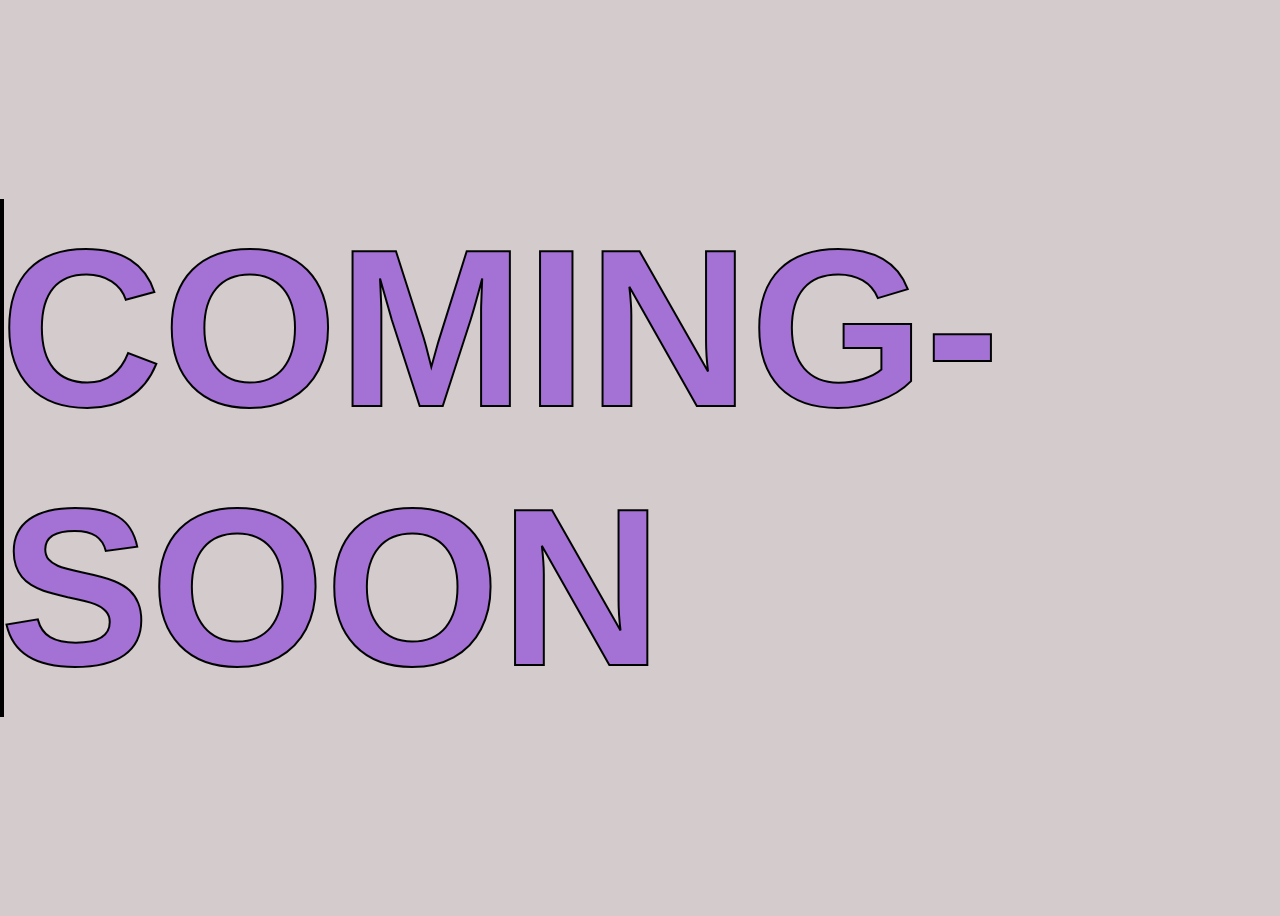
<file: index3.html>
<!DOCTYPE html>
<html lang="en">
<head>
  <meta charset="UTF-8">
  <meta name="viewport" content="width=device-width, initial-scale=1.0">
  <title>CSS animation with text filling effect  </title>
     <link rel="stylesheet" href="style3.css">
   
</head>
<body>
  <div class="comingsoon-loading">
    <h1 data-text="COMING-SOON">COMING-SOON</h1>
</div>
</body>
</html>
</file>
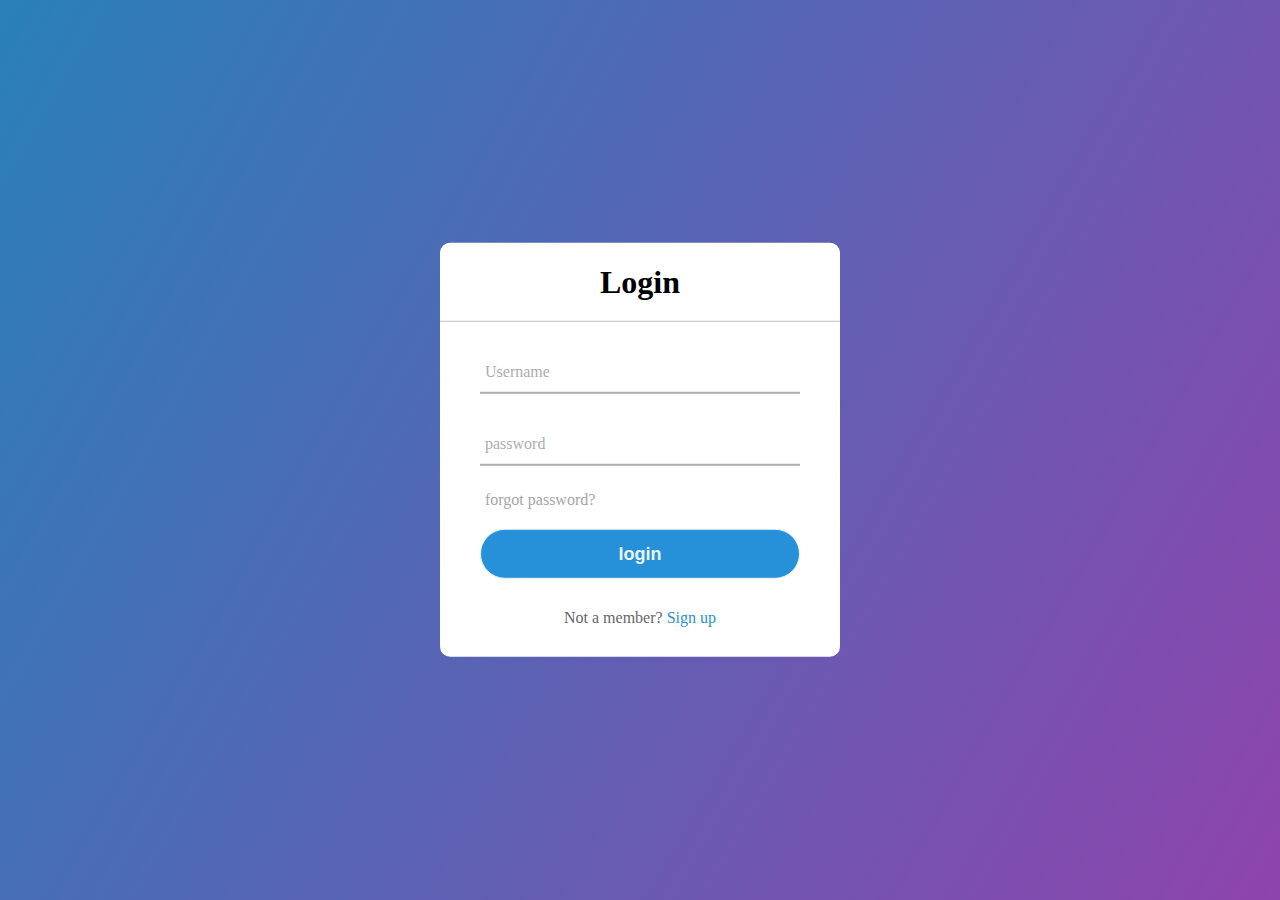
<file: login/login.html>
<!DOCTYPE html>
<html lang="en">
<head>
    <meta charset="UTF-8">
    <meta name="viewport" content="width=device-width, initial-scale=1.0">
    <link rel="stylesheet" href="style.css">
    <title>login site</title>
</head>
<body>
    <div class="center">
        <h1>Login</h1>
        <form method="post">
            <div class="txt_field">
                <input type="text" required>
                <span></span>
                <label >Username</label>
            </div>
            <div class="txt_field">
                <input type="password" required>
                <span></span>
                <label >password</label>
            </div>
            <div class="pass">forgot password?</div>
            <input type="submit" value="login">
            <div class="signup_link">Not a member? <a href="../sign in/sign up.html"> Sign up</a></div>
        </form>
    </div>
</body>
</html>
</file>
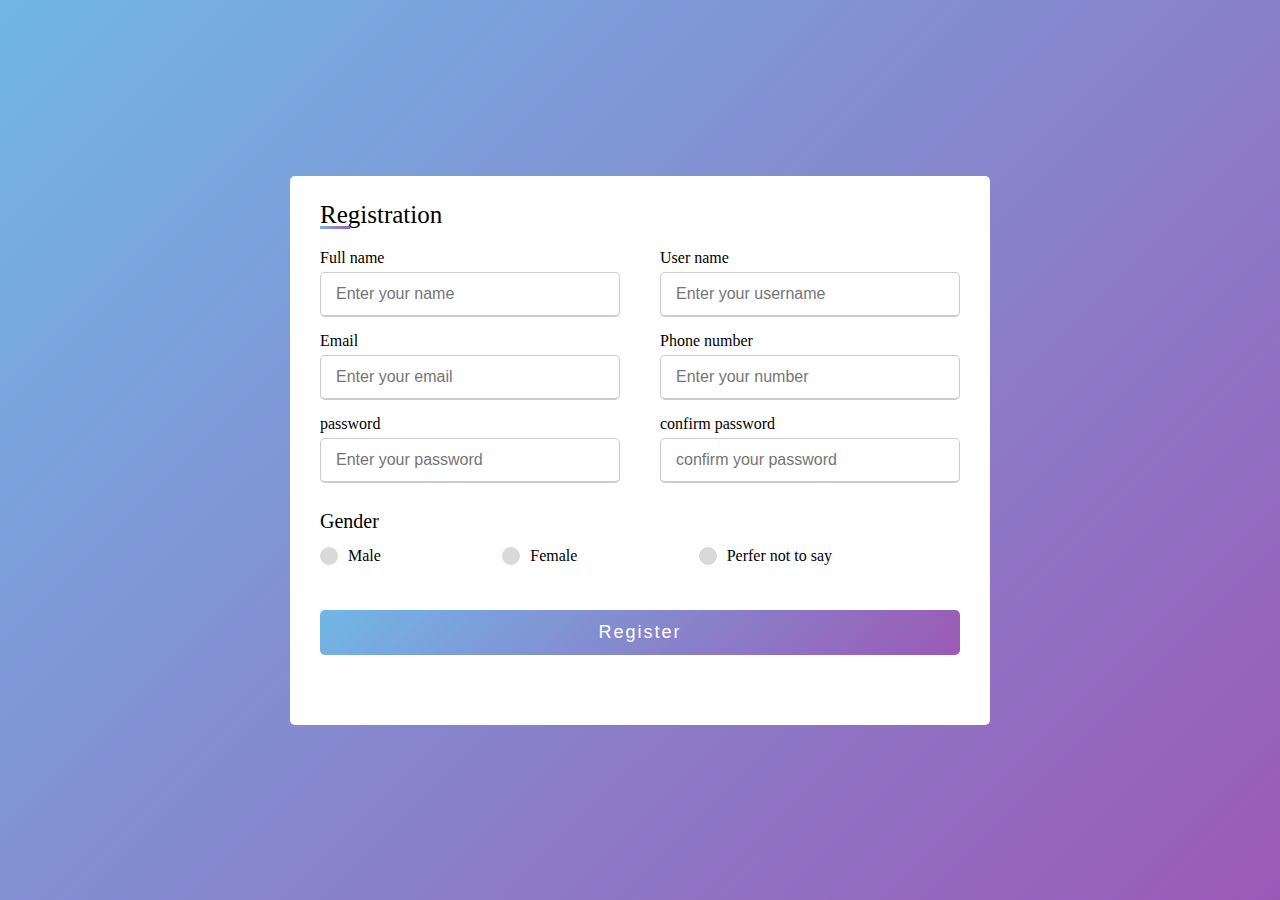
<file: sign in/sign up.html>
<!DOCTYPE html>
<html lang="en">
<head>
    <meta charset="UTF-8">
    <meta name="viewport" content="width=device-width, initial-scale=1.0">
    <link rel="stylesheet" href="style.css">
    <title>sign in site </title>
</head>
<body>
    <div class="container">

            <div class="title">Registration</div>
                                            <form action="#">
 <div class="user_details">
 <div class="input_box">
 <span class="details">Full name</span>
<input type="text" placeholder="Enter your name " required>
</div>
<div class="input_box">
    <span class="details">User name</span>
    <input type="text" placeholder="Enter your username " required>                                                
 </div>
  <div class="input_box">
  <span class="details">Email</span>
<input type="text" placeholder="Enter your email " required>
  </div>
 <div class="input_box">
 <span class="details">Phone number</span>
 <input type="text" placeholder="Enter your number " required>                                                                                         
 </div>
 <div class="input_box">
    <span class="details">password</span>
    <input type="text" placeholder="Enter your password " required>
            </div>
 <div class="input_box">
<span class="details">confirm password</span>
<input type="text" placeholder="confirm your password " required>

 </div>
  </div>

<div class="gender_details">
    <input type="radio" name="gender" id="dot-1">
    <input type="radio" name="gender" id="dot-2">
    <input type="radio" name="gender" id="dot-3">

<span class="gender_title">Gender</span>
<div class="category">
    <label for="dot-1">
        <span class="dot one"></span>
        <span class="gender">Male</span>
    </label>
    <label for="dot-2">
        <span class="dot two"></span>
        <span class="gender">Female</span>
    </label>
    <label for="dot-3">
        <span class="dot three"></span>
        <span class="gender">Perfer not to say</span>
    </label>
</div>
</div>
<div class="button">
<input type="submit"  value="Register">

</div>
  </form>
    </div>
</body>
</html>
</file>
<file: style3.css>
body{
    background: rgb(212, 204, 204);
  }
  .comingsoon-loading {
    font-family: 'Poppins', sans-serif;
    margin: 0;
    padding: 0;
    box-sizing: border-box;
    display: flex;
    justify-content: center;
    align-items: center;
    min-height: 100vh;
  }
   
  .comingsoon-loading h1 {
    position: absolute;
    font-size: 25vh;
    color:  #a472d4;
    -webkit-text-stroke: 2px black;
    text-transform: uppercase;
  }
   
  .comingsoon-loading h1::before {
    content: attr(data-text);
    position: absolute;
    top: 0;
    left: 0;
    width: 0;
    height: 100%;
    color: black;
    -webkit-text-stroke: 0px black;
    border-right: 4px solid black;
    overflow: hidden;
    animation: animate 6s linear infinite;
  }
   
  /* animation to fill text */
   
  @keyframes animate
  {
    0%,10%,100%
    {
      width: 0;
    }
    50%,70%
    {
      width: 100%;
    }
  }
</file>
<file: login/style.css>
body{
    margin: 0;
    padding: 0;
    font-family: montserrat;
    background:linear-gradient(120deg, #2980b9, #8e44ad);
    height: 100vh;
    overflow: hidden;
} 
.center{
    position: absolute;
    top: 50%;
    left: 50%;
    transform: translate(-50%, -50%);
    width: 400px;
    background: white;
    border-radius: 10px;

}
.center h1{
    text-align: center;
    padding: 0 0 20px 0;
    border-bottom: 1px solid silver;
}
.center form{
    padding: 0 40px;
    box-sizing: border-box;
}
form .txt_field{

    position: relative;
    border-bottom: 2px solid #adadad;
    margin: 30px 0;
}
.txt_field input{

    width: 100%;
    padding: 0 5px;
    height: 40px;
    font-size: 16px;
    border: none;
    background: none;
    outline: none;
}
.txt_field label{
    position: absolute;
    top: 50%;
    left: 5px;
    color: #adadad;
    transform: translateY(-50%);
    font-size: 16PX;
    pointer-events: none;
transition: .5s;
}
.txt_field span::before{
    content: "";
    position: absolute;
    top: 40px;
    left: 0;
    width: 0%;
    height: 2px;
    background: #2691d9;
    transition: .5s;
}
.txt_field input:focus ~ label,
.txt_field input:valid ~ label{
    top: -5px;
    color: #2691d9;

}
.txt_field input:focus ~ span::before,
.txt_field input:valid ~ span::before{

width: 100%;
}
.pass{
margin: -5px 0 20px 5px;
color: #a6a6a6;
cursor: pointer;
}
.pass:hover{
    text-decoration: underline;
}
input[type="submit"]{
    width: 100%;
    height: 50px;
    border: 1px solid;
    background: #2691d9;
    border-radius: 25px;
    font-size: 18px;
    color: #e9f4fb;
    font-weight: 700;
    cursor: pointer;
    outline: none;
}
input[type="submit"]:hover{
    border-color: #2691d9;
    transition: .5s;
}
.signup_link{
    margin: 30px 0;
    text-align: center;
    font-size: 16px;
    color: #666666;
}
.signup_link a{
    color: #2691d9;
    text-decoration: none;
}
.signup_link a:hover{
    text-decoration: underline;
}
</file>
<file: sign in/style.css>
*{
margin: 0;
padding: 0;
box-sizing:  border-box;
}
body{
display: flex;
height: 100vh;
justify-content: center;
align-items: center;
padding: 10px;
background: linear-gradient(135deg, #71b7e6, #9b59b6);
}
.container{
    max-width: 700px;
    width: 100%;
    background: #fff;
    padding: 25px 30px;
    border-radius: 5px;
}
.container .title{
font-size: 25px;
font-weight: 500;
position: relative;
}

.container .title::before{
content: "";
position: absolute;
left: 0;
bottom: 0;
height: 3px;
width: 30px;
background: linear-gradient(135deg, #71b7e6, #9b59b6);

}
.container form .user_details{
display: flex;
flex-wrap: wrap;
justify-content: space-between;
margin: 20px 0 12px 0;

}
form .user_details .input_box{
    margin-bottom: 15px;
    width: calc(100% / 2 - 20px);

}

.user_details .input_box input{

height: 45px;
width: 100%;
outline: none;
border-radius: 5px;
border: 1px solid #ccc;
padding-left: 15px;
font-size: 16px;
border-bottom-width: 2px ;
transition: all 0.3s ease;
}
.user_details .input_box .details{
 display: block;
font-weight: 500;
margin-bottom: 5px;
}
.user_details .input_box input:focus,
.user_details .input_box input:valid{
border-color:#9b59b6;
}
 
form .gender_details .gender_title{

    font-size: 20px;
    font-weight: 500;

}
form .gender_details .category{
 width: 80%;
 margin: 14px 0;
display: flex;
justify-content: space-between;
}
.gender_details .category label{
 align-items: center ;
display: flex;
}
.gender_details .category .dot{
height: 18px;
width: 18px;
background: #d9d9d9;
border-radius: 50%;
margin-right: 10px;
border: 5px solid transparent;
transition: all 0.3 ease;
}
#dot-1:checked ~  .category label .one,
#dot-2:checked ~  .category label .two,
#dot-3:checked ~  .category label .three{
border-color: #d9d9d9;
background: #9b59b6;
}
form input[type="radio"]{
    display: none;
}

form .button{
   height: 45px;
   margin: 45px 0;
}
form .button input{
    height: 100%;
    width: 100%;
    outline: none;
    color: #fff;
    border: none;
    border-radius: 5px;
font-size: 18px;
font-weight: 500;
letter-spacing: 2px;
    background: linear-gradient(135deg, #71b7e6, #9b59b6);
}
form .button input:hover{
    background: linear-gradient(-135deg, #71b7e6, #9b59b6);
}
@media (max-width: 584px) {

    .container{
        max-width: 100%;}
        form .user_details .input_box{
            margin-bottom: 15px;
            width: 100%;
        }
        form .gender_details .category{
            width: 100%;
           }
           .container form .user_details{
            max-height: 300px;
            overflow-y: scroll;}
           .user_details::-webkit-scrollbar{
            width: 0;
           }
}
</file>
